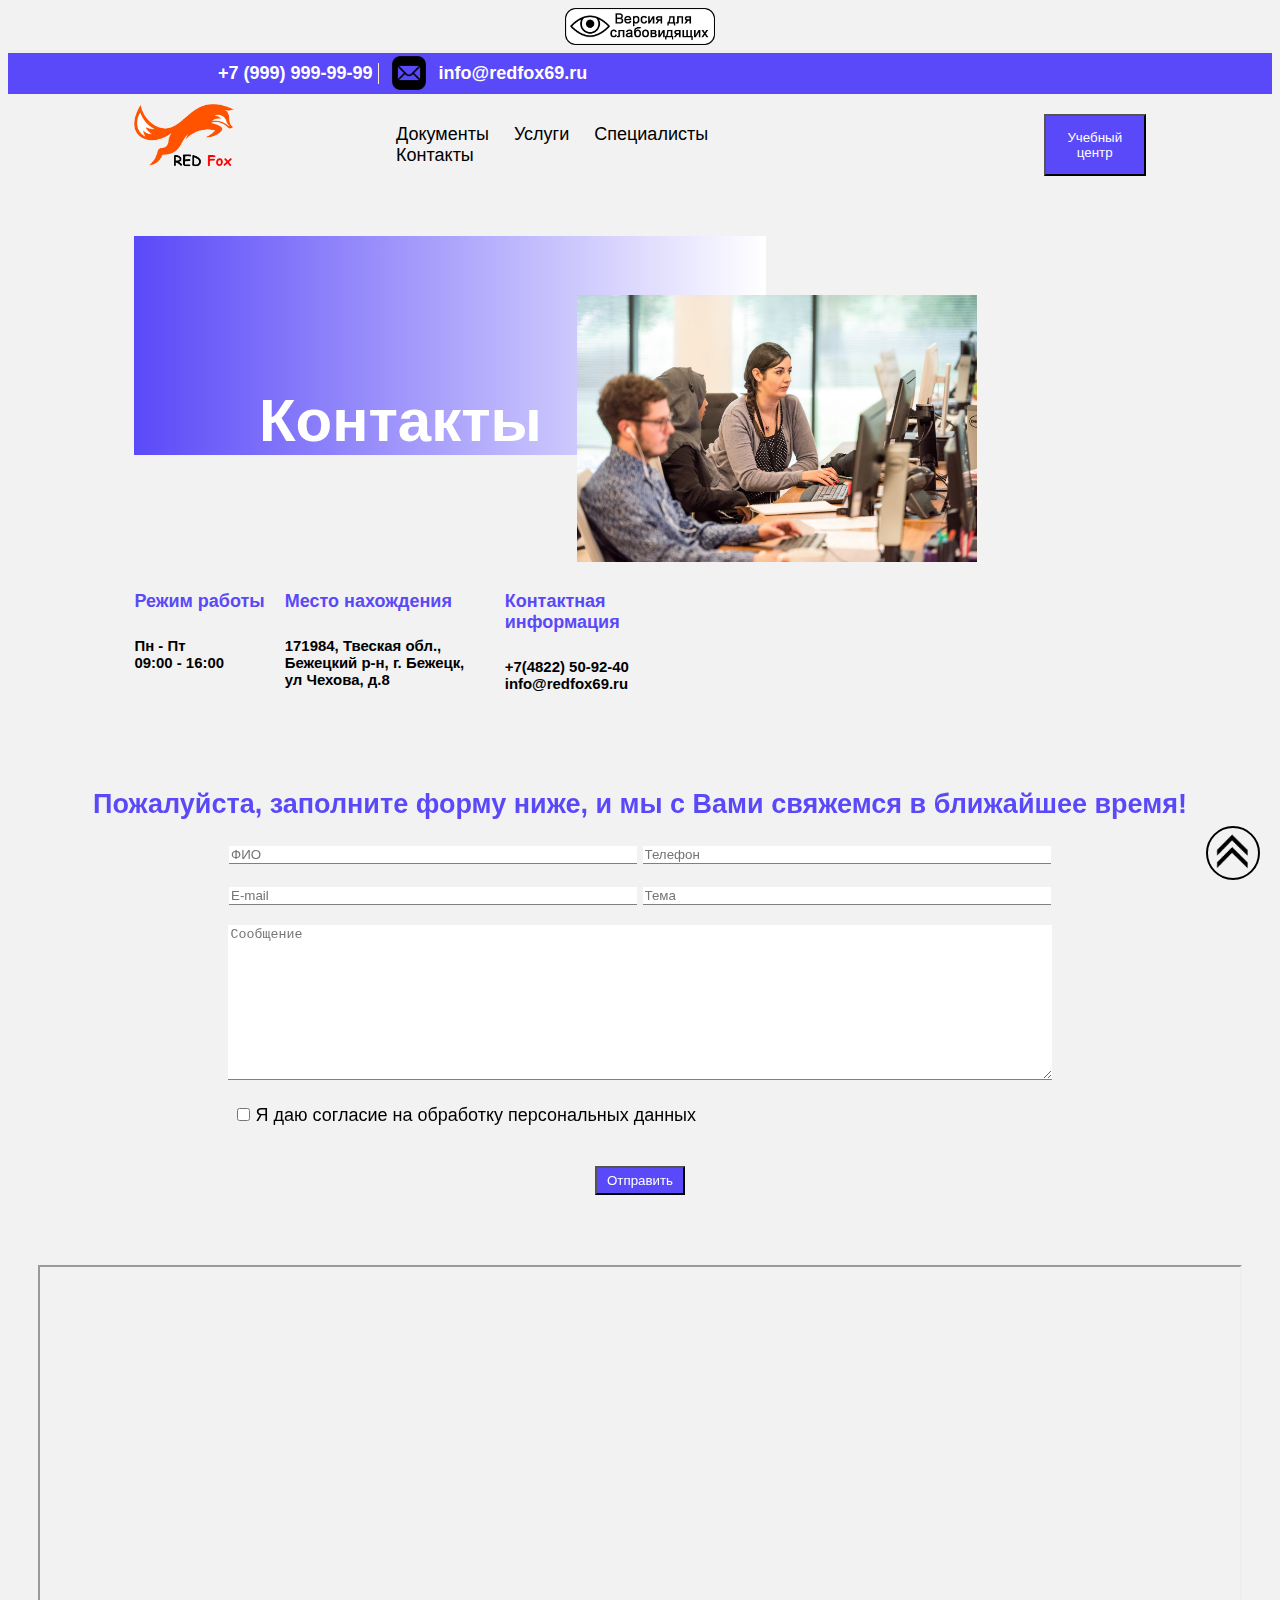
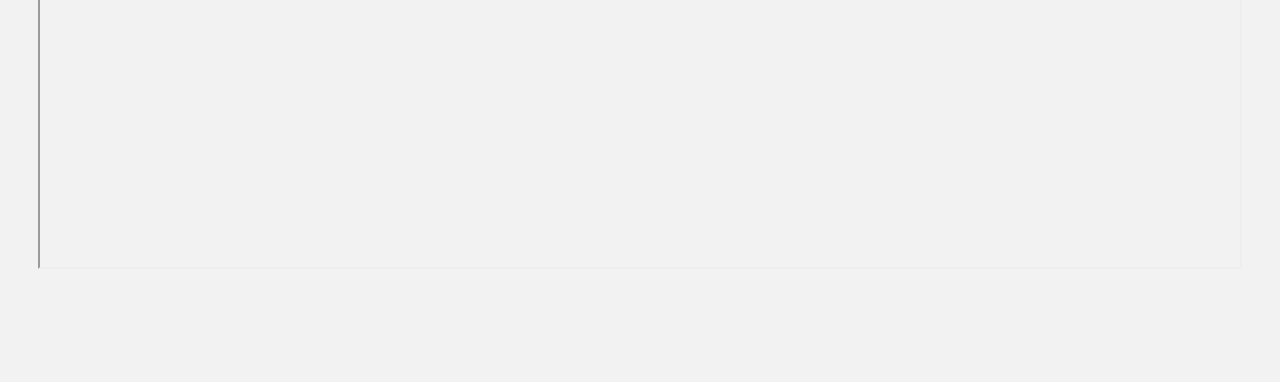
<file: contact.html>
<!DOCTYPE html>
<html lang="en">
    <head>
        <meta charset="UTF-8">
        <meta http-equiv="X-UA-Compatible" content="IE=edge">
        <meta name="viewport" content="width=device-width, initial-scale=1.0">
        <link rel="icon" href="image/REDFox-logo.png">
        <title>Контакты</title>
        <link rel="stylesheet" href="style/header&footer.css">
        <link rel="stylesheet" href="style/contact.css">
    </head>
    
    <body>
        <header>
            <div class="box_for_bad_sees">
                <img id="specialButton" src="image/01 версия для слабовид.png" alt="ВЕРСИЯ ДЛЯ СЛАБОВИДЯЩИХ" title="ВЕРСИЯ ДЛЯ СЛАБОВИДЯЩИХ" />
            </div>
        
            <div class="box-contact">
                <h4 class="phone">+7 (999) 999-99-99</h4>
                <div class="box-email">
                    <img src="image/email.png" alt="e-mail">
                    <h4>info@redfox69.ru</h4>
                </div>
            </div>
    
            <div class="nav-box">
                <div class="logo">
                    <a href="index.html" ><img src="image/REDFox-logo.png" alt="logo"></a>
                </div>
                <nav class="navbar">
                    <a href="document.html">Документы</a>
                    <a href="services.html">Услуги</a>
                    <a href="specialists.html">Специалисты</a>
                    <a href="contact.html">Контакты</a>
                </nav>
                <button onclick="window.location.href = 'education-centr.html';" class="button-UC">Учебный центр</button>
            </div>
            <div class="arrow-slide-up" id="arrow-slide-up">
                <img src="image/arrow-slide-up.png" alt="">
            </div>
        </header>

        <div class="contact-box">
            <h1>Контакты</h1>
        </div>
        <div class="for-img">
            <img src="image/contact-img.jpg" alt="services">
            <div class="contact">
                <div class="block">
                    <h4>Режим работы</h4>
                    <h5>Пн - Пт <br> 09:00 - 16:00</h5>
                </div>
                <div class="block">
                    <h4>Место нахождения</h4>
                    <h5>171984, Твеская обл., Бежецкий р-н, г. Бежецк, ул Чехова, д.8</h5>
                </div>
                <div class="block">
                    <h4>Контактная информация</h4>
                    <h5>+7(4822) 50-92-40 <br>
                        info@redfox69.ru</h5>
                </div>
            </div>
        </div>
    
        <div class="feedback">
            <h2>Пожалуйста, заполните форму ниже, и мы с Вами свяжемся в ближайшее время!</h2>
            <div class="for-input">
                    <input type="text" id="fio" placeholder="ФИО" >
                    <input type="tel" id="phone" placeholder="Телефон" >
                    <input type="email" id="mail" placeholder="E-mail" >
                    <input type="text" id="theme" placeholder="Тема" >
                    <textarea id="message" cols="30" rows="10" placeholder="Сообщение"></textarea>
                <div class="checkbox">
                    <input type="checkbox" id="checkbox">
                    <label for="checkbox">Я даю согласие на обработку персональных данных</label>
                </div>
                <div class="btn-submit">
                    <button type="submit" id="submit">Отправить</button>
                </div>
            </div>
        </div>

        <div class="box-map">
            <div class="map" style="position:relative;overflow:hidden;">
                <iframe src="https://yandex.ru/map-widget/v1/-/CCUj4TQztD" width="1200" height="600" frameborder="1"
                    allowfullscreen="true" style="position:relative;"></iframe>
            </div>
        </div>
      
        
    
        
    
        

        <script src="scripts\script-contact.js"></script>
        <!-- Скрипт версии для СЛАБОВИДЯЩИХ -->
        <script src="https://lidrekon.ru/slep/js/jquery.js"></script>
        <script src="https://lidrekon.ru/slep/js/uhpv-full.min.js"></script>

    </body>
</html>
</file>
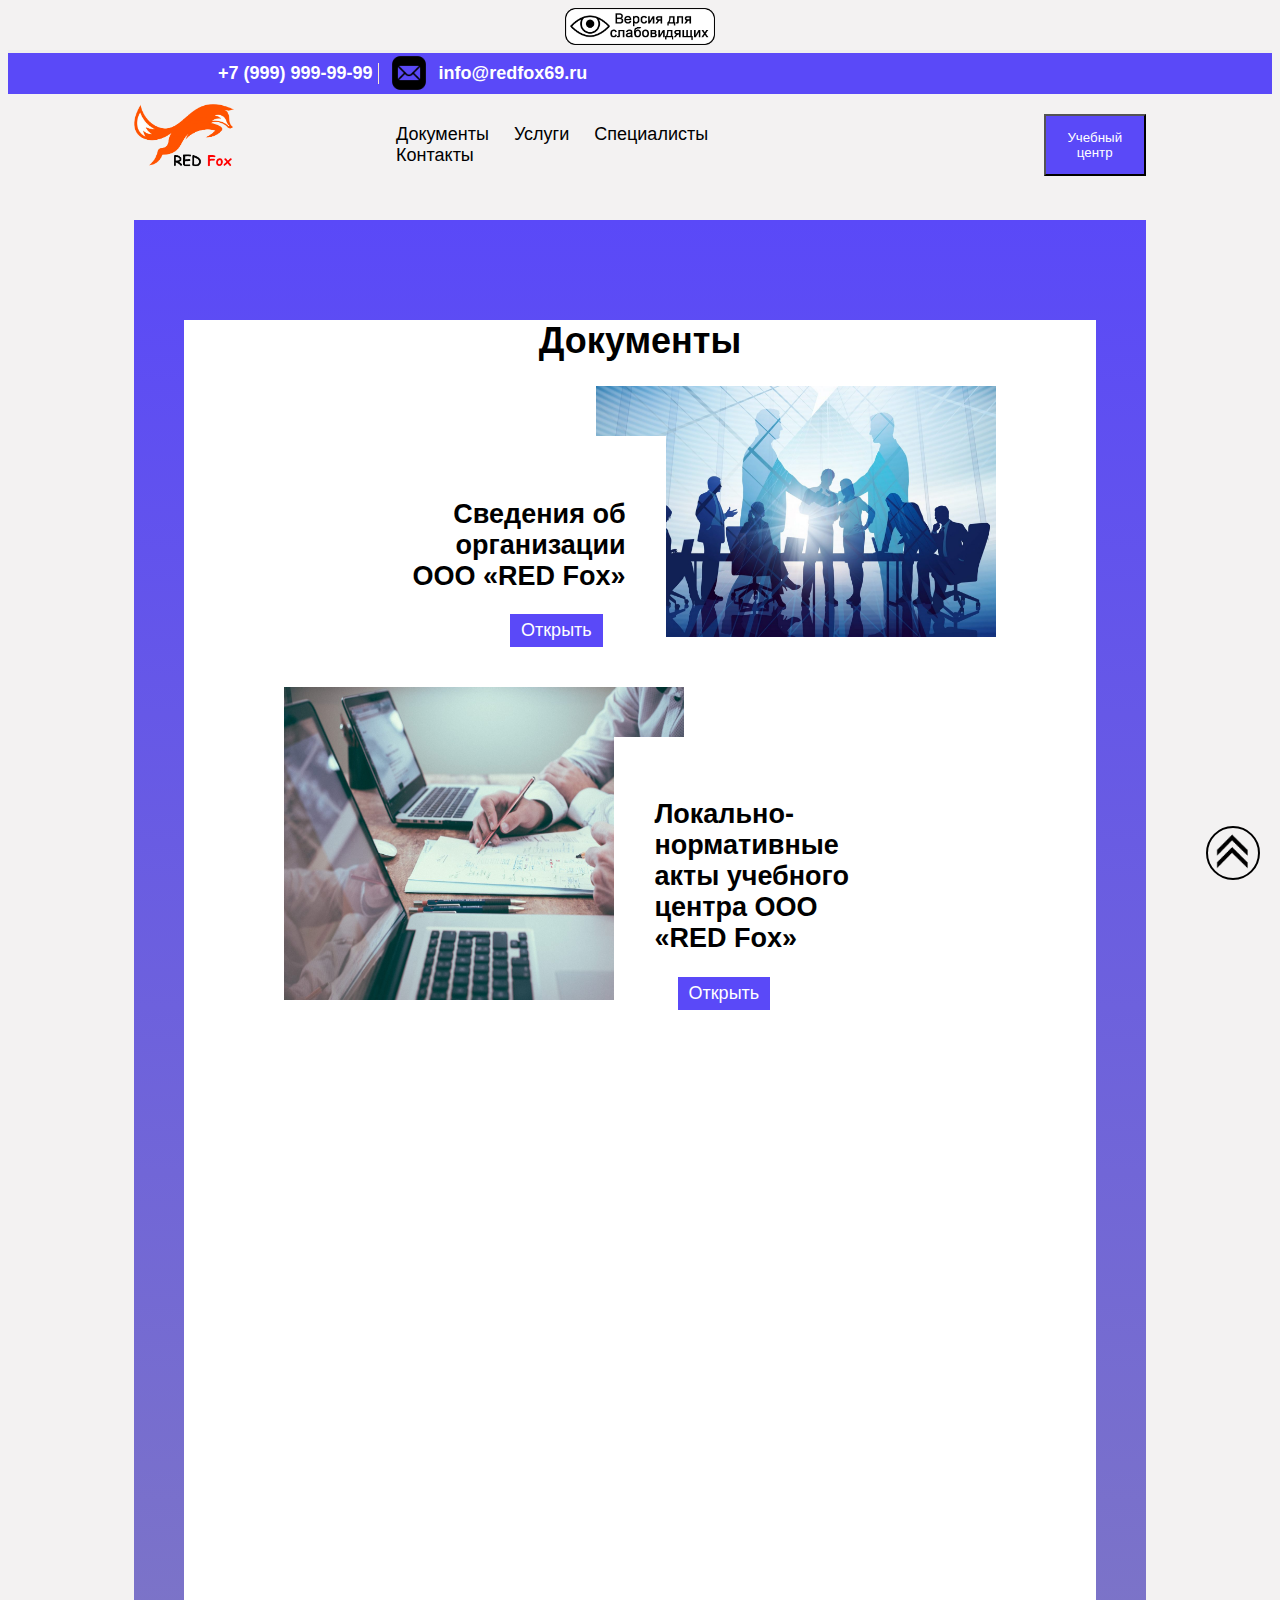
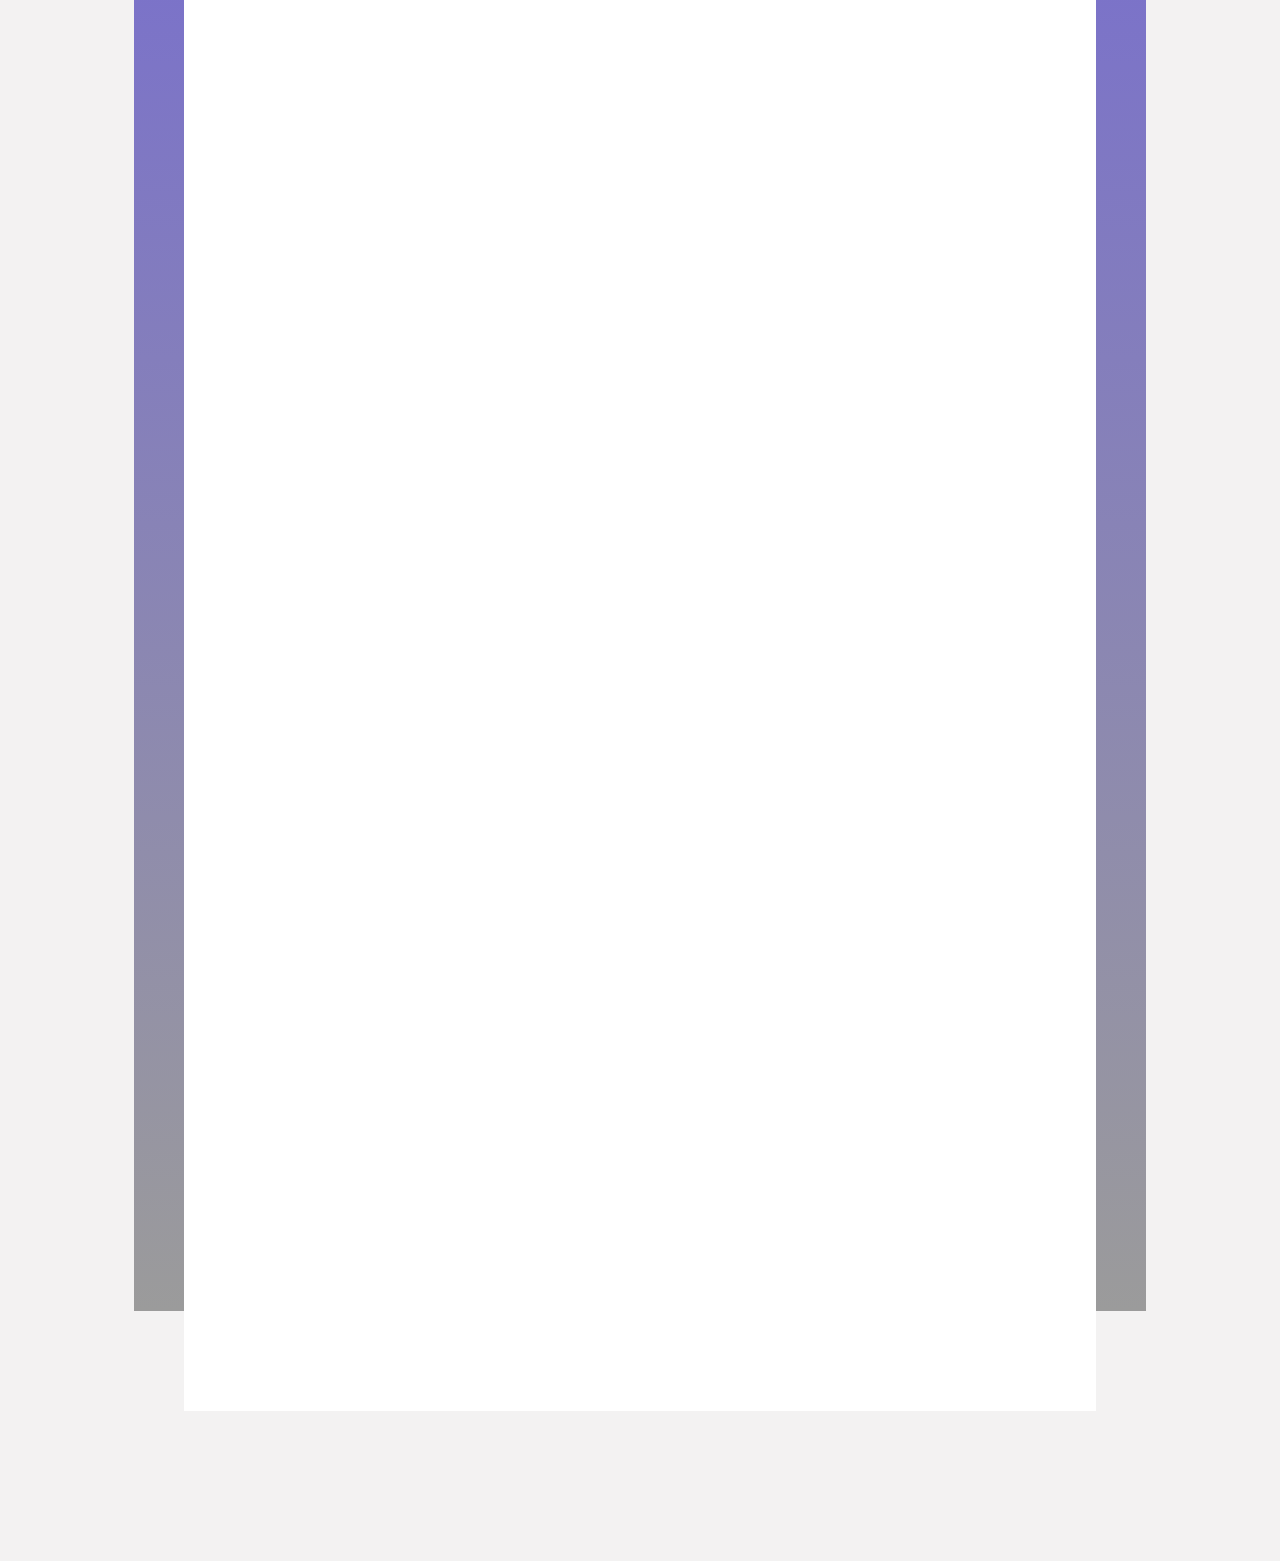
<file: document.html>
<!DOCTYPE html>
<html lang="en">

<head>
    <meta charset="UTF-8">
    <meta http-equiv="X-UA-Compatible" content="IE=edge">
    <meta name="viewport" content="width=device-width, initial-scale=1.0">
    <link rel="icon" href="image/REDFox-logo.png">
    <title>Документы</title>
    <link rel="stylesheet" href="style/header&footer.css">
    <link rel="stylesheet" href="style/document.css">
</head>

<body>
    <header>
        <div class="box_for_bad_sees">
            <img id="specialButton" src="image/01 версия для слабовид.png" alt="ВЕРСИЯ ДЛЯ СЛАБОВИДЯЩИХ" title="ВЕРСИЯ ДЛЯ СЛАБОВИДЯЩИХ" />
        </div>

        <div class="box-contact">
            <h4 class="phone">+7 (999) 999-99-99</h4>
            <div class="box-email">
                <img src="image/email.png" alt="e-mail">
                <h4>info@redfox69.ru</h4>
            </div>
        </div>

        <div class="nav-box">
            <div class="logo">
                <a href="index.html"><img src="image/REDFox-logo.png" alt="logo"></a>
            </div>
            <nav class="navbar">
                <a href="document.html">Документы</a>
                <a href="services.html">Услуги</a>
                <a href="specialists.html">Специалисты</a>
                <a href="contact.html">Контакты</a>
            </nav>
            <button onclick="window.location.href = 'education-centr.html';" class="button-UC">Учебный центр</button>
        </div>
        <div class="arrow-slide-up" id="arrow-slide-up">
            <img src="image/arrow-slide-up.png" alt="">
        </div>
    </header>

    <div class="background">
        <div class="documents">
            <h1>Документы</h1>
            <div class="docs">
                <div class="docs-box-r">
                    <div class="docs-info-r">
                        <h2>Сведения об организации ООО «RED Fox»</h2>
                        <button id="btn-open1">Открыть</button>
                        <button class="close-r" id="btn-close1">Закрыть</button>
                    </div>
                    <img src="image/docum1.jpg" alt="docum1">
                </div>
                <div class="invisible-box" id="invisible-box1">
                    <ol>
                        <li><a href="image/пробный документ.jpeg" target="_blank">Карточка организации.</a></li>
                        <li><a href="image/пробный документ.jpeg" target="_blank">Программа «Доступная среда» в учебном
                                центре ООО «RED Fox».</a></li>
                        <li><a href="image/пробный документ.jpeg" target="_blank">Образовательные услуги.</a></li>
                        <li><a href="image/пробный документ.jpeg" target="_blank">Структура и органы управления
                                образовательной организацией.</a></li>
                        <li><a href="image/пробный документ.jpeg" target="_blank">Руководство. Научно-педагогический
                                состав.</a></li>
                    </ol>
                </div>
            </div>

            <div class="docs">
                <div class="docs-box-l">
                    <img src="image/docum2.jpg" alt="docum2">
                    <div class="docs-info-l">
                        <h2>Локально-нормативные акты учебного центра ООО «RED Fox»</h2>
                        <button id="btn-open2">Открыть</button>
                        <button class="close-l" id="btn-close2">Закрыть</button>
                    </div>
                </div>
                <div class="invisible-box" id="invisible-box2">
                    <ol>
                        <li><a href="image/пробный документ.jpeg" target="_blank">Должностная инструкция преподавателя
                                учебного центра ООО «RED Fox».</a></li>
                        <li><a href="image/пробный документ.jpeg" target="_blank">Должностная инструкция руководителя
                                учебного центра ООО «RED Fox».</a></li>
                        <li><a href="image/пробный документ.jpeg" target="_blank">Положение о дистанционном
                                обучении.</a></li>
                        <li><a href="image/пробный документ.jpeg" target="_blank">Положение о документации и
                                документообороте в учебном центре ООО «RED Fox».</a></li>
                        <li><a href="image/пробный документ.jpeg" target="_blank">Положение о комиссии по урегулированию
                                споров между участниками образовательного
                                процесса.</a></li>
                        <li><a href="image/пробный документ.jpeg" target="_blank">Положение о порядке взаимодействия
                                между образовательной организацией и
                                обучающимися.</a></li>
                        <li><a href="image/пробный документ.jpeg" target="_blank">Положение о порядке выдачи, учета и
                                хранения документов о квалификации
                                дополнительного профессионального образования.</a></li>
                        <li><a href="image/пробный документ.jpeg" target="_blank">Положение о правилах приема в учебный
                                центр ООО «RED Fox».</a></li>
                        <li><a href="image/пробный документ.jpeg" target="_blank">Положение о текущей и промежуточной
                                аттестации.</a></li>
                        <li><a href="image/пробный документ.jpeg" target="_blank">Положение об итоговой аттестации
                                обучающихся.</a></li>
                    </ol>
                </div>
            </div>

            <div class="docs">
                <div class="docs-box-r">
                    <div class="docs-info-r">
                        <h2>Положение о защите персональных данных работников ООО «RED Fox»</h2>
                        <button id="btn-open3">Открыть</button>
                        <button class="close-r" id="btn-close3">Закрыть</button>
                    </div>
                    <img src="image/docum3.jpg" alt="docum3">
                </div>
                <div class="invisible-box" id="invisible-box3">
                    <ol>
                        <li><a href="image/пробный документ.jpeg" target="_blank">Положение о защите персональных данных
                                работников ООО «RED Fox».</a></li>
                    </ol>
                </div>
            </div>

            <div class="docs">
                <div class="docs-box-l">
                    <img src="image/docum4.jpg" alt="docum4">
                    <div class="docs-info-l">
                        <h2>Политика в отношении обработки персональных данных в ООО «RED Fox»</h2>
                        <button id="btn-open4">Открыть</button>
                        <button class="close-l" id="btn-close4">Закрыть</button>
                    </div>
                </div>
                <div class="invisible-box" id="invisible-box4">
                    <ol>
                        <li><a href="image/пробный документ.jpeg" target="_blank">Политика в отношении обработки
                                персональных данных в ООО «RED Fox».</a></li>
                    </ol>
                </div>
            </div>

            <div class="docs">
                <div class="docs-box-r">
                    <div class="docs-info-r">
                        <h2>Сертификаты</h2>
                        <button id="btn-open5">Открыть</button>
                        <button class="close-r" id="btn-close5">Закрыть</button>
                    </div>
                    <img src="image/docum5.png" alt="docum5">
                </div>
                <div class="invisible-box" id="invisible-box5">
                    <ol>
                        <li><a href="image/пробный документ.jpeg" target="_blank">Сертификат видеонаблюдение «SATVISION»
                                и «DIVISAT».</a></li>
                        <li><a href="image/пробный документ.jpeg" target="_blank">Федеральное агентство по техническому
                                регулированию и метрологии официальный система
                                добровольной сертификации «Евразийская система стандартов» – Разрешение, сертификат,
                                приложение – ГОСТ Р ИСО 9001-2015(ISO 9001;2015).</a></li>
                        <li><a href="image/пробный документ.jpeg" target="_blank">Федеральное агентство по техническому
                                регулированию и метрологии официальный система
                                добровольной сертификации «Евразийская система стандартов»- Разрешение, сертификат,
                                приложение – Разрешение, сертификат, приложение – ГОСТ Р ИСО
                                14001-2015(ISO14001;2015).</a>
                        </li>
                        <li><a href="image/пробный документ.jpeg" target="_blank">Федеральное агентство по техническому
                                регулированию и метрологии официальный система
                                добровольной сертификации «Евразийская система стандартов» – Разрешение, сертификат,
                                приложение – ГОСТ Р ИСО 54934-2012(OHSAS 18001;2007).</a></li>
                        <li><a href="image/пробный документ.jpeg" target="_blank">Сертификат RB-1901 «Администрирование
                                системы резервного копирования RuBackup».</a>
                        </li>
                        <li><a href="image/пробный документ.jpeg" target="_blank">Настоящим сертификатом подтверждается,
                                что ООО «RED Fox» имеет право на проведение
                                курсов- RB-1901 “Администрирование системы резервного копирования RuBackup”.</a></li>
                    </ol>
                </div>
            </div>

            <div class="docs">
                <div class="docs-box-l">
                    <img src="image/docum6.png" alt="docum6">
                    <div class="docs-info-l">
                        <h2>Дипломы</h2>
                        <button id="btn-open6">Открыть</button>
                        <button class="close-l" id="btn-close6">Закрыть</button>
                    </div>
                </div>
                <div class="invisible-box" id="invisible-box6">
                    <ol>
                        <li><a href="image/пробный документ.jpeg" target="_blank">Диплом-Техническая защита информации
                                ограниченного доступа, не содержащей сведения,
                                составляющие государственную тайну.</a></li>
                        <li><a href="image/пробный документ.jpeg" target="_blank">Диплом- информационная
                                безопасность.</a></li>
                    </ol>
                </div>
            </div>

            <div class="docs">
                <div class="docs-box-r">
                    <div class="docs-info-r">
                        <h2>Лицензии</h2>
                        <button id="btn-open7">Открыть</button>
                        <button class="close-r" id="btn-close7">Закрыть</button>
                    </div>
                    <img src="image/docum7.png" alt="docum7">
                </div>
                <div class="invisible-box" id="invisible-box7">
                    <ol>
                        <li><a href="image/пробный документ.jpeg" target="_blank">Выписка из реестра аккредитованных
                                организаций осуществляющих деятельность в области
                                информационных технологий.</a></li>
                        <li><a href="image/пробный документ.jpeg" target="_blank">Выписка из реестра лицензий на
                                осуществление образовательной деятельности.</a></li>
                        <li><a href="image/пробный документ.jpeg" target="_blank">Лицензия от АО ООО «RED Fox».</a></li>
                    </ol>
                </div>
            </div>

        </div>
    </div>







    <script src="scripts\script-documents.js"></script>
    <!-- Скрипт версии для СЛАБОВИДЯЩИХ -->
    <script src="https://lidrekon.ru/slep/js/jquery.js"></script>
    <script src="https://lidrekon.ru/slep/js/uhpv-full.min.js"></script>

</body>

</html>
</file>
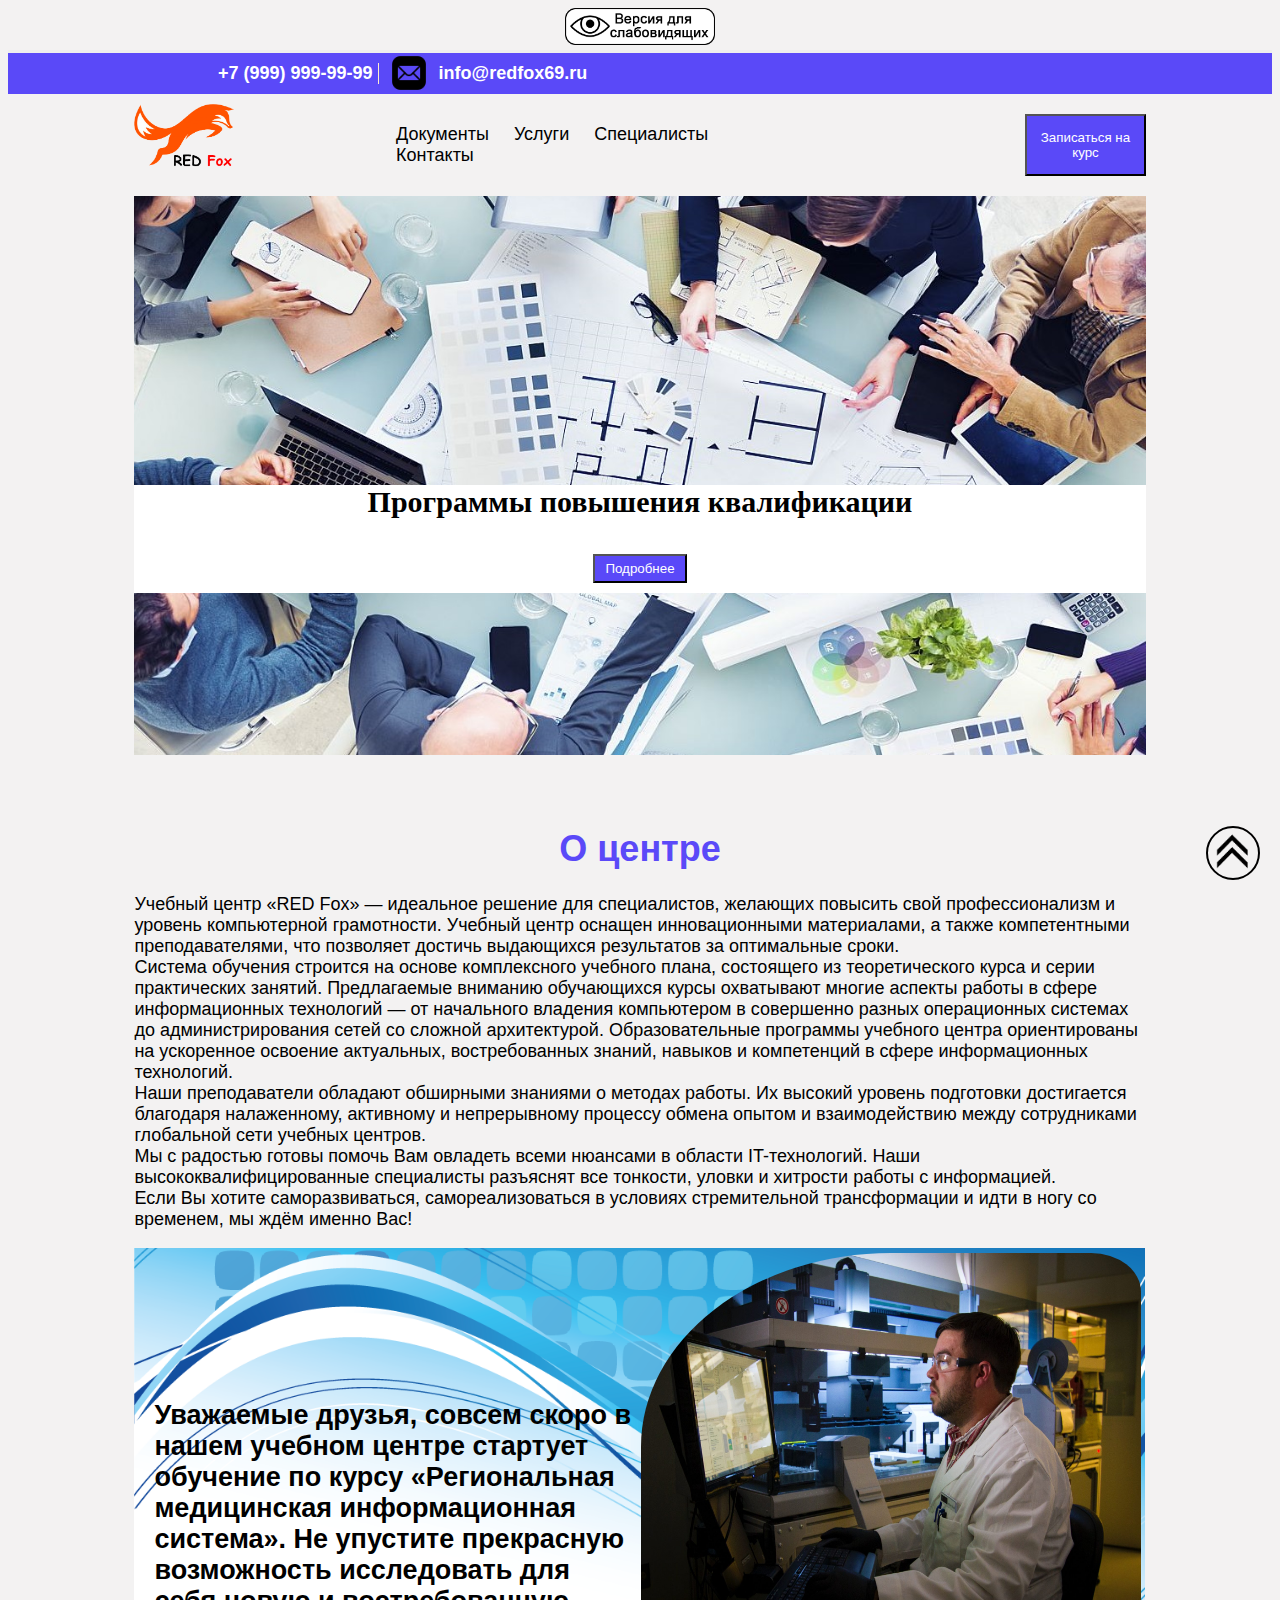
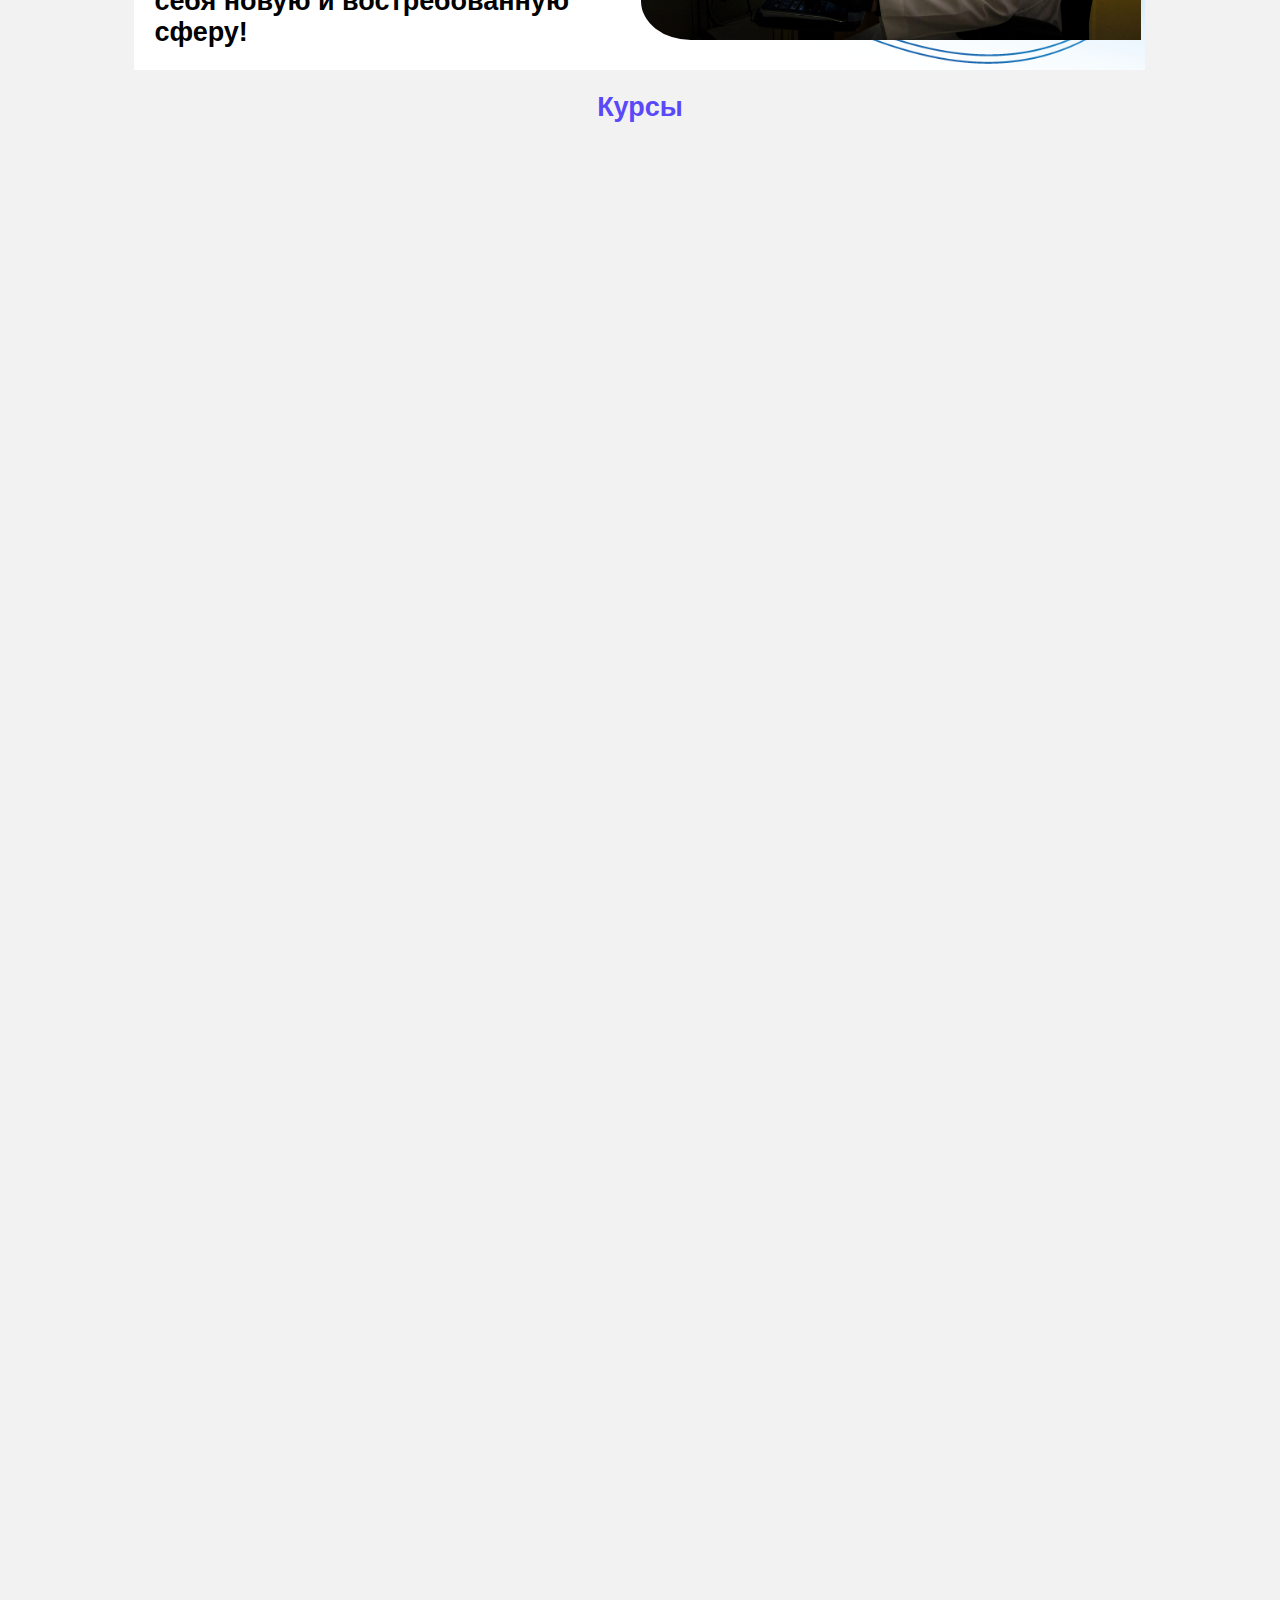
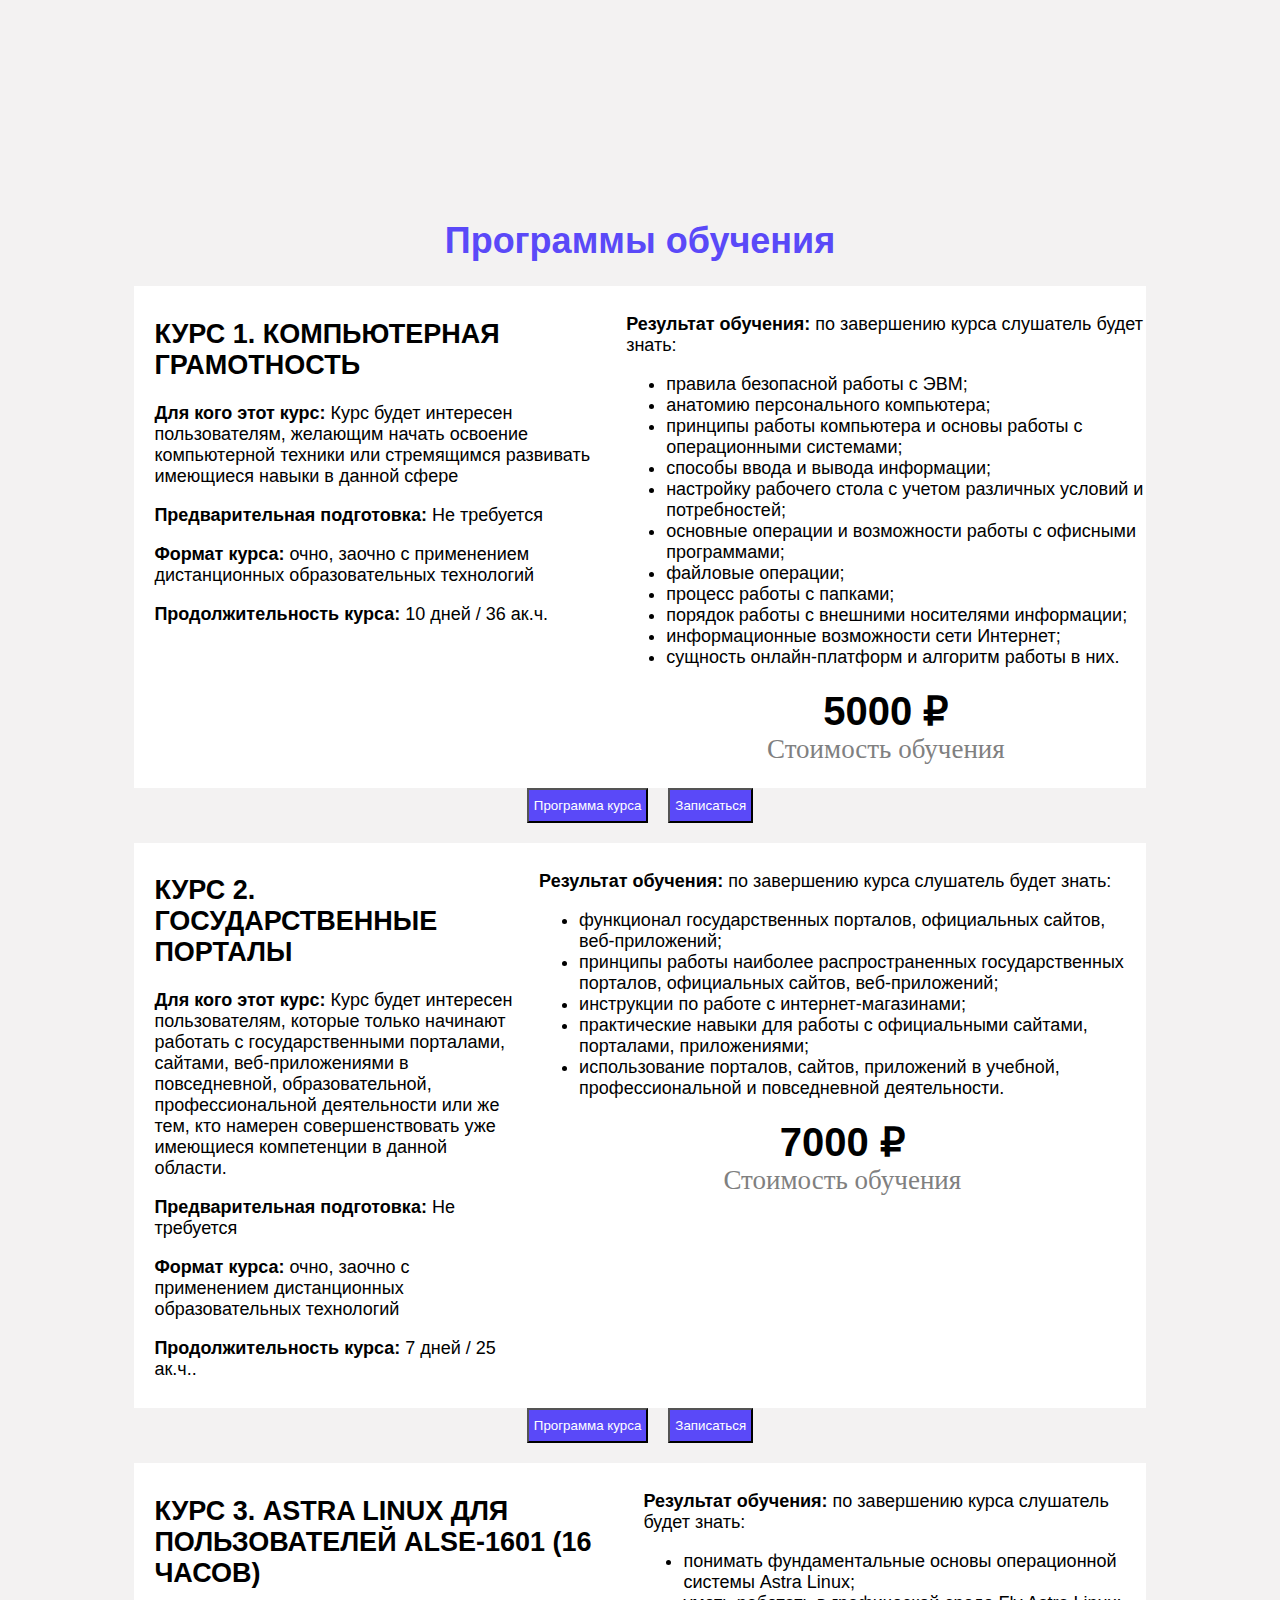
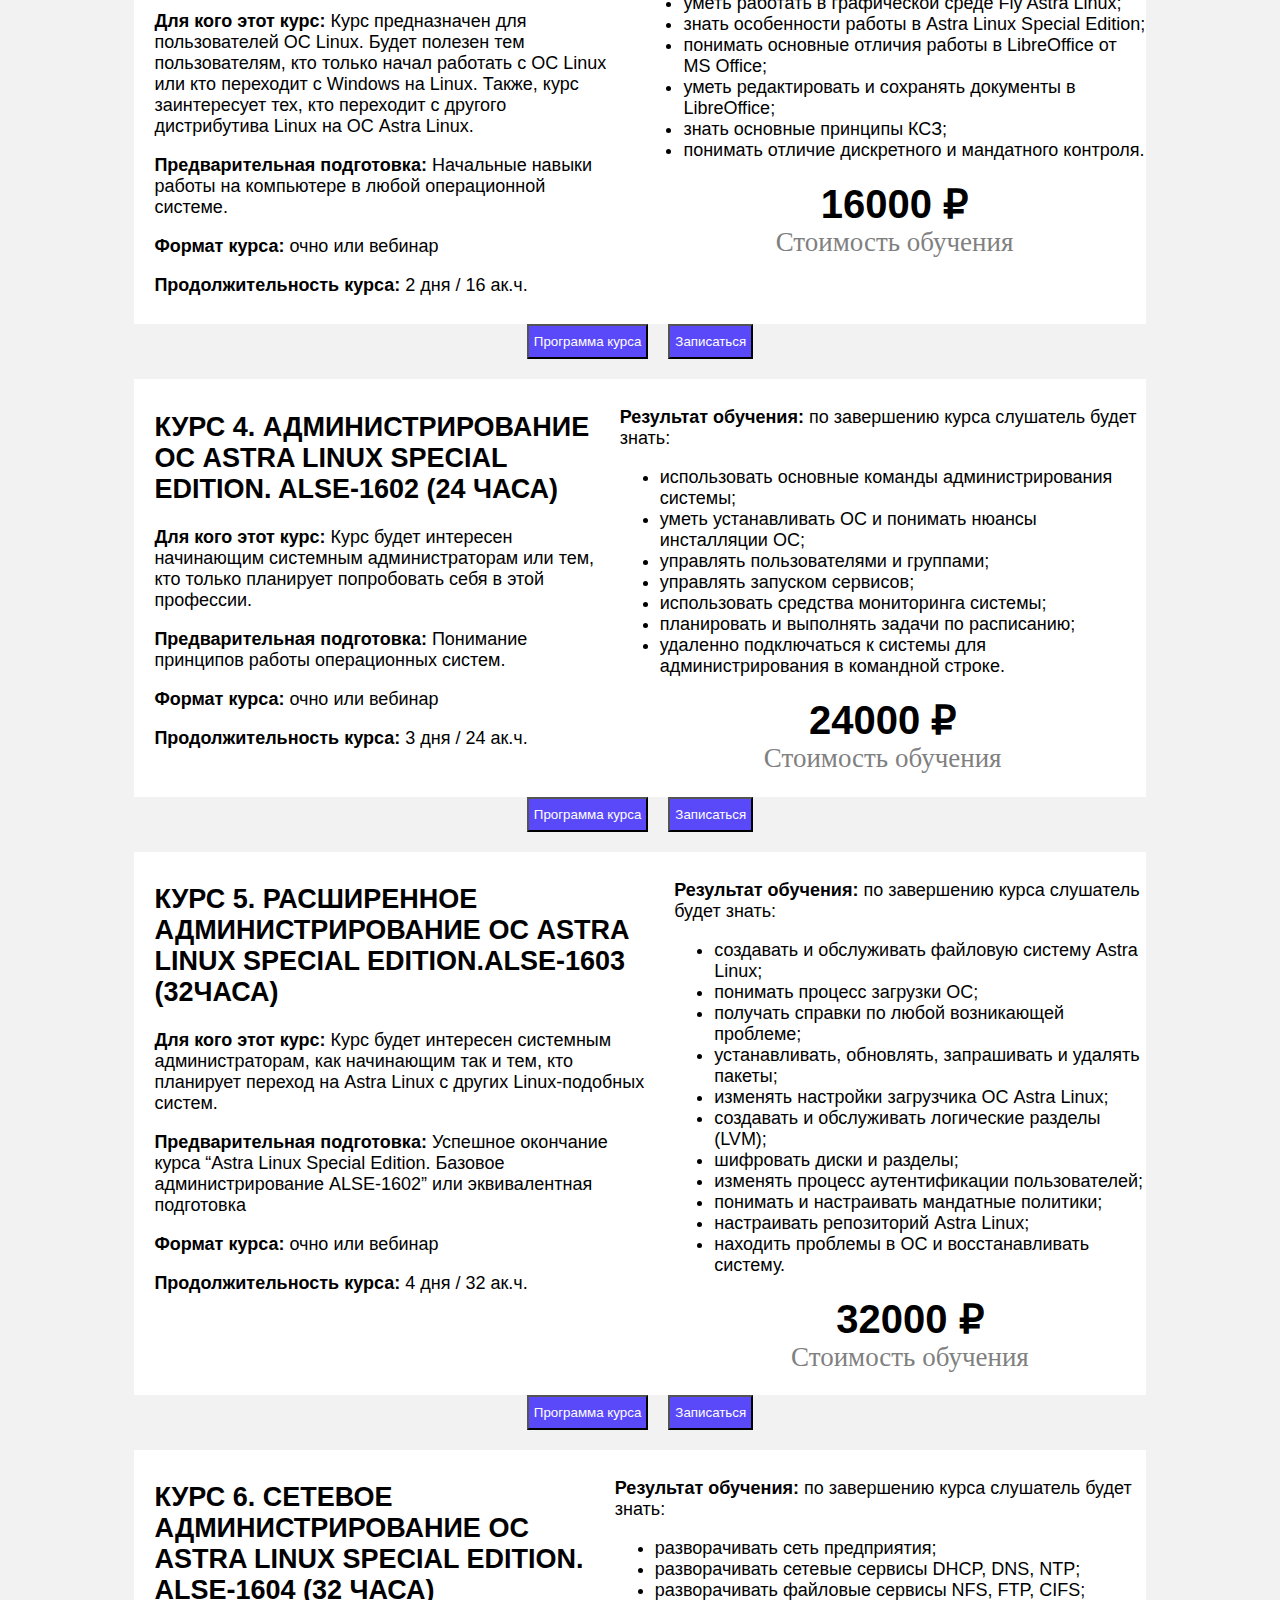
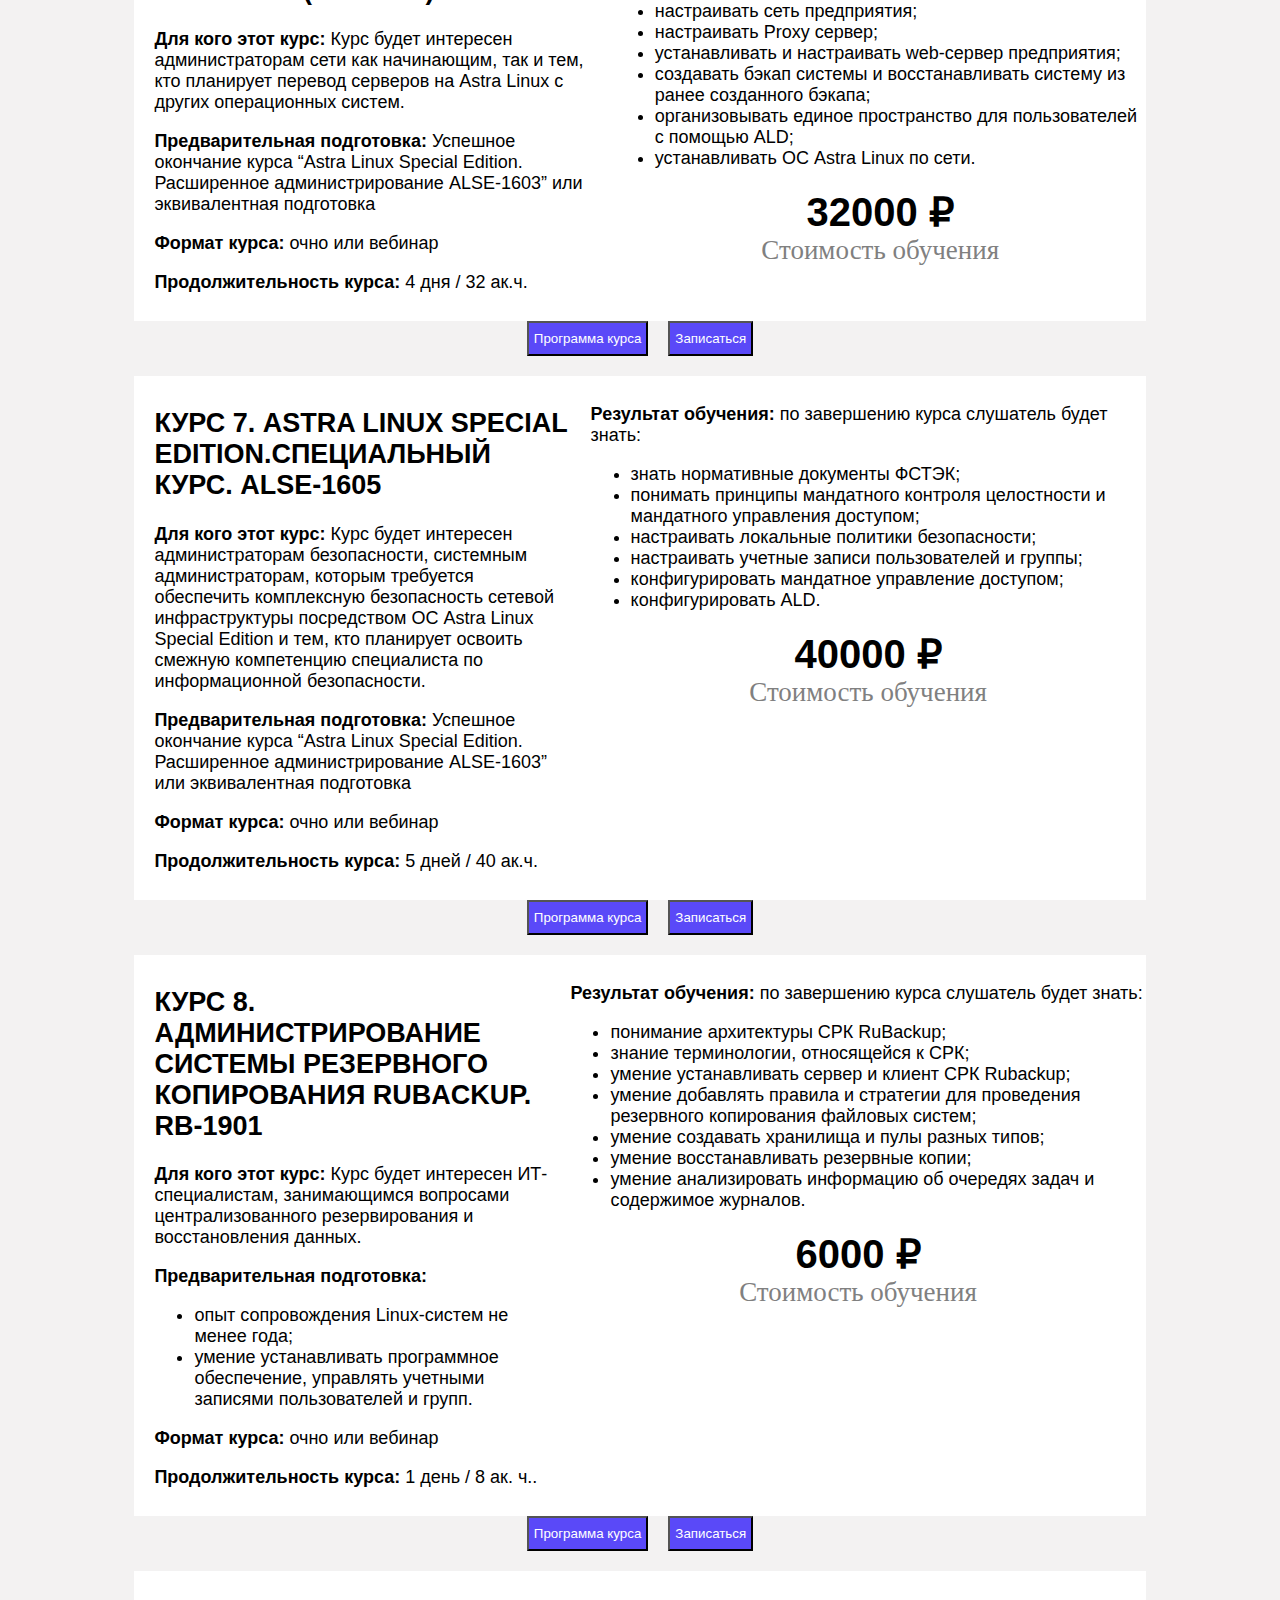
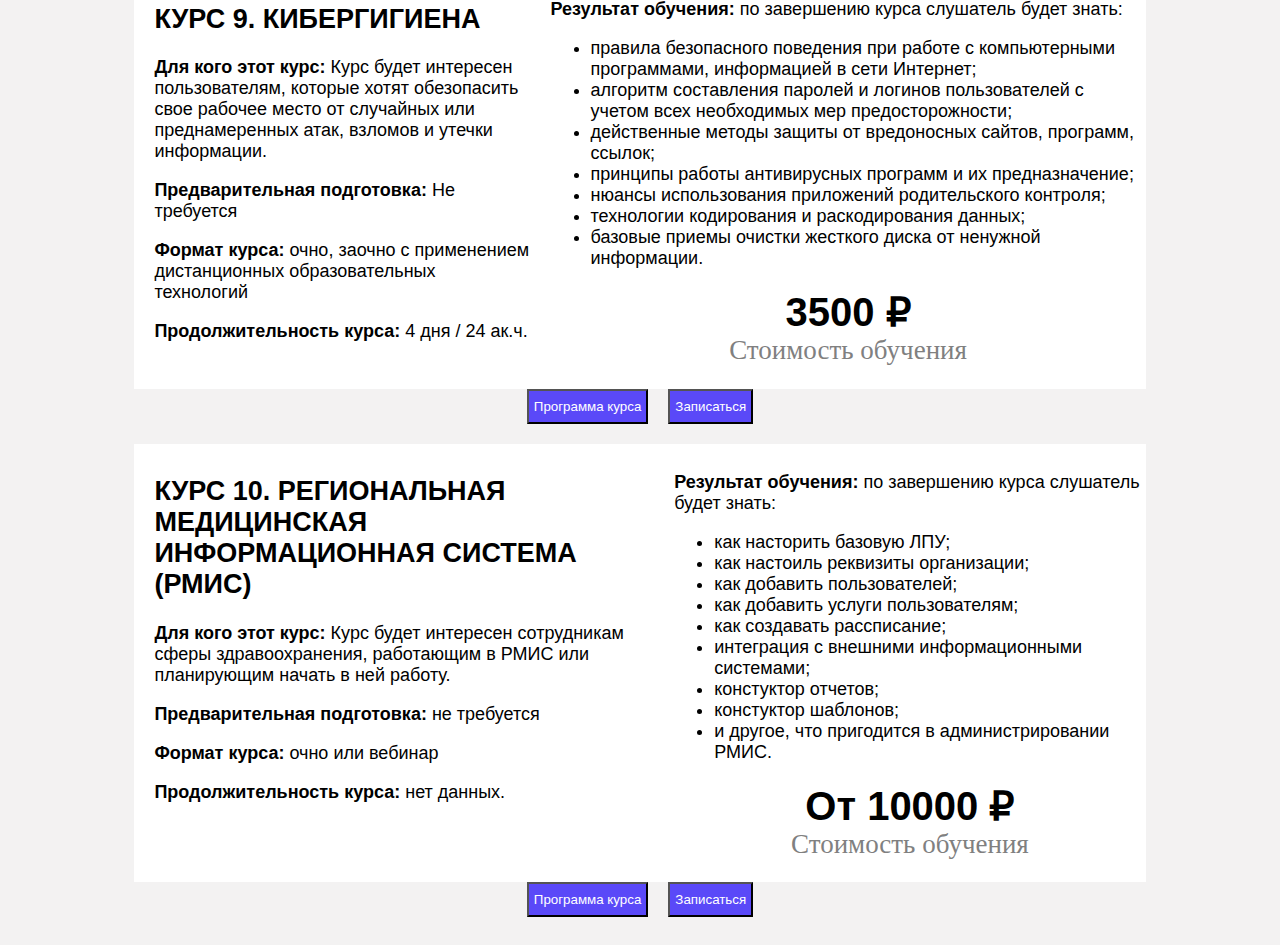
<file: education-centr.html>
<!DOCTYPE html>
<html lang="en">

<head>
    <meta charset="UTF-8">
    <meta http-equiv="X-UA-Compatible" content="IE=edge">
    <meta name="viewport" content="width=device-width, initial-scale=1.0">
    <link rel="icon" href="image/REDFox-logo.png">
    <title>Учебный центр</title>
    <link rel="stylesheet" href="style/header&footer.css">
    <link rel="stylesheet" href="style/education-centr.css">
</head>

<body>
    <header>
        <div class="box_for_bad_sees">
            <img id="specialButton" src="image/01 версия для слабовид.png" alt="ВЕРСИЯ ДЛЯ СЛАБОВИДЯЩИХ" title="ВЕРСИЯ ДЛЯ СЛАБОВИДЯЩИХ" />
        </div>

        <div class="box-contact">
            <h4 class="phone">+7 (999) 999-99-99</h4>
            <div class="box-email">
                <img src="image/email.png" alt="e-mail">
                <h4>info@redfox69.ru</h4>
            </div>
        </div>

        <div class="nav-box">
            <div class="logo">
                <a href="index.html"><img src="image/REDFox-logo.png" alt="logo"></a>
            </div>
            <nav class="navbar">
                <a href="document.html">Документы</a>
                <a href="services.html">Услуги</a>
                <a href="specialists.html">Специалисты</a>
                <a href="contact.html">Контакты</a>
            </nav>
            <button class="button-UC" id="button-UC">Записаться на курс</button>
        </div>
        <div class="arrow-slide-up" id="arrow-slide-up">
            <img src="image/arrow-slide-up.png" alt="">
        </div>
    </header>

    <div class="for-slides">
        <div id="slides">
            <div class="slide showing">
                <div class="uc-slide">
                    <img src="image/uc-slide1.jpg" alt="uc-slide1">
                    <div class="text">
                        <h2>Программы повышения квалификации</h2>
                        <button class="btn-slides" id="btn-slides1">Подробнее</button>
                    </div>
                </div>
            </div>
        </div>
        <div id="slides">
            <div class="slide">
                <div class="uc-slide">
                    <img src="image/uc-slide2.jpg" alt="uc-slide1">
                    <div class="text">
                        <h2>Региональная медицинская информационная система (РМИС) <br> Обучение медицинского персонала
                        </h2>
                        <button class="btn-slides" id="btn-slides2">Подробнее</button>
                    </div>
                </div>
            </div>
        </div>
        <div id="slides">
            <div class="slide">
                <div class="uc-slide">
                    <img src="image/uc-slide3.jpg" alt="uc-slide1">
                    <div class="text">
                        <h2>Обучение Astra Linux</h2>
                        <button class="btn-slides" id="btn-slides3">Подробнее</button>
                    </div>
                </div>
            </div>
        </div>
    </div>

    <div class="info-block">
        <div class="info-centr">
            <h1>О центре</h1>
            <p>Учебный центр «RED Fox» — идеальное решение для специалистов, желающих повысить свой профессионализм и
                уровень компьютерной грамотности. Учебный центр оснащен инновационными материалами, а также
                компетентными преподавателями, что позволяет достичь выдающихся результатов за оптимальные сроки. <br>
                Система обучения строится на основе комплексного учебного плана, состоящего из теоретического курса и
                серии практических занятий. Предлагаемые вниманию обучающихся курсы охватывают многие аспекты работы в
                сфере информационных технологий — от начального владения компьютером в совершенно разных операционных
                системах до администрирования сетей со сложной архитектурой. Образовательные программы учебного центра
                ориентированы на ускоренное освоение актуальных, востребованных знаний, навыков и компетенций в сфере
                информационных технологий. <br>
                Наши преподаватели обладают обширными знаниями о методах работы. Их высокий уровень подготовки
                достигается благодаря налаженному, активному и непрерывному процессу обмена опытом и взаимодействию
                между сотрудниками глобальной сети учебных центров. <br>
                Мы с радостью готовы помочь Вам овладеть всеми нюансами в области IT-технологий. Наши
                высококвалифицированные специалисты разъяснят все тонкости, уловки и хитрости работы с информацией. <br>
                Если Вы хотите саморазвиваться, самореализоваться в условиях стремительной трансформации и идти в ногу
                со временем, мы ждём именно Вас!</p>
        </div>

        <div class="box-rmis">
            <h2>Уважаемые друзья, совсем скоро в нашем учебном центре стартует обучение по курсу «Региональная медицинская информационная система». Не упустите прекрасную возможность исследовать для себя новую и востребованную сферу!</h2>
            <img src="image/РМИС.jpg" alt="img">
        </div>

        <div class="kursi" id="kursi">
            <h2>Курсы</h2>
            <div class="cursi-box">
                <div class="kurs">
                    <div class="kurs-head">
                        <h3>Курс 1</h3>
                        <button class="btn-kurs" id="btn-kurs1">Подробнее</button>
                    </div>
                    <div class="kurs-body">
                        <h2>КОМПЬЮТЕРНАЯ ГРАМОТНОСТЬ</h2>
                        <p>Курс будет интересен пользователям, желающим начать освоение компьютерной техники или
                            стремящимся развивать имеющиеся навыки в данной сфере</p>
                    </div>
                </div>

                <div class="kurs">
                    <div class="kurs-head">
                        <h3>Курс 2</h3>
                        <button class="btn-kurs" id="btn-kurs2">Подробнее</button>
                    </div>
                    <div class="kurs-body">
                        <h2>ГОСУДАРСТВЕННЫЕ ПОРТАЛЫ</h2>
                        <p>Курс будет интересен пользователям, которые только начинают работать с государственными
                            порталами, сайтами, веб-приложениями в повседневной, образовательной, профессиональной
                            деятельности</p>
                    </div>
                </div>

                <div class="kurs">
                    <div class="kurs-head">
                        <h3>Курс 3</h3>
                        <button class="btn-kurs" id="btn-kurs3">Подробнее</button>
                    </div>
                    <div class="kurs-body">
                        <h2>ASTRA LINUX ДЛЯ ПОЛЬЗОВАТЕЛЕЙ. ALSE-1601</h2>
                        <p>Курс предназначен для пользователей ОС Linux. Будет полезен тем пользователям, кто только
                            начал работать с ОС Linux или кто переходит с Windows на Linux</p>
                    </div>
                </div>

                <div class="kurs">
                    <div class="kurs-head">
                        <h3>Курс 4</h3>
                        <button class="btn-kurs" id="btn-kurs4">Подробнее</button>
                    </div>
                    <div class="kurs-body">
                        <h2>АДМИНИСТРИРОВАНИЕ ОС ASTRA LINUX SPECIAL EDITION. ALSE-1602</h2>
                        <p>Курс будет интересен начинающим системным администраторам или тем, кто только планирует
                            попробовать себя в этой профессии</p>
                    </div>
                </div>

                <div class="kurs">
                    <div class="kurs-head">
                        <h3>Курс 5</h3>
                        <button class="btn-kurs" id="btn-kurs5">Подробнее</button>
                    </div>
                    <div class="kurs-body">
                        <h2>РАСШИРЕННОЕ АДМИНИСТРИРОВАНИЕ ОС ASTRA LINUX SPECIAL EDITION. ALSE-1603</h2>
                        <p>Курс будет интересен системным администраторам, как начинающим, так и тем, кто планирует
                            переход на Astra Linux с других Linux-подобных систем</p>
                    </div>
                </div>

                <div class="kurs">
                    <div class="kurs-head">
                        <h3>Курс 6</h3>
                        <button class="btn-kurs" id="btn-kurs6">Подробнее</button>
                    </div>
                    <div class="kurs-body">
                        <h2>СЕТЕВОЕ АДМИНИСТРИРОВАНИЕ ОС ASTRA LINUX SPECIAL EDITION. ALSE-1604</h2>
                        <p>Курс будет интересен администраторам сети, как начинающим, так и тем, кто планирует перевод
                            серверов на Astra Linux c других ОС</p>
                    </div>
                </div>

                <div class="kurs">
                    <div class="kurs-head">
                        <h3>Курс 7</h3>
                        <button class="btn-kurs" id="btn-kurs7">Подробнее</button>
                    </div>
                    <div class="kurs-body">
                        <h2>ASTRA LINUX SPECIAL EDITION. СПЕЦИАЛЬНЫЙ КУРС. ALSE-1605</h2>
                        <p>Курс будет интересен администраторам безопасности, системным администраторам, которым
                            требуется обеспечить комплексную безопасность сетевой инфраструктуры</p>
                    </div>
                </div>

                <div class="kurs">
                    <div class="kurs-head">
                        <h3>Курс 8</h3>
                        <button class="btn-kurs" id="btn-kurs8">Подробнее</button>
                    </div>
                    <div class="kurs-body">
                        <h2>АДМИНИСТРИРОВАНИЕ СИСТЕМЫ РЕЗЕРВНОГО КОПИРОВАНИЯ RUBACKUP. RB-1901</h2>
                        <p>Курс будет интересен ИТ-специалистам, занимающимся вопросами централизованного резервирования
                            и восстановления данных</p>
                    </div>
                </div>

                <div class="kurs">
                    <div class="kurs-head">
                        <h3>Курс 9</h3>
                        <button class="btn-kurs" id="btn-kurs9">Подробнее</button>
                    </div>
                    <div class="kurs-body">
                        <h2>КИБЕРГИГИЕНА</h2>
                        <p> Курс будет интересен пользователям, которые хотят обезопасить своё рабочее место от
                            случайных или преднамеренных атак, взломов и утечки информации</p>
                    </div>
                </div>

                <div class="kurs">
                    <div class="kurs-head">
                        <h3>Курс 10</h3>
                        <button class="btn-kurs" id="btn-kurs10">Подробнее</button>
                    </div>
                    <div class="kurs-body">
                        <h2>РЕГИОНАЛЬНАЯ МЕДИЦИНСКАЯ ИНФОРМАЦИОННАЯ СИСТЕМА (РМИС)</h2>
                        <p>Курс будет интересен сотрудникам сферы здравоохранения, работающим в РМИС или планирующим
                            начать в ней работу</p>
                    </div>
                </div>

            </div>
        </div>

        <div class="programms" id="programms">
            <h1>Программы обучения</h1>
            <div class="programm" id="programm1">
                <div class="block-left">
                    <h2>КУРС 1. КОМПЬЮТЕРНАЯ ГРАМОТНОСТЬ</h2>
                    <p><span>Для кого этот курс:</span> Курс будет интересен пользователям, желающим начать освоение
                        компьютерной техники или стремящимся развивать имеющиеся навыки в данной сфере</p>
                    <p><span>Предварительная подготовка:</span> Не требуется</p>
                    <p><span>Формат курса:</span> очно, заочно с применением дистанционных образовательных технологий
                    </p>
                    <p><span>Продолжительность курса:</span> 10 дней / 36 ак.ч.</p>
                </div>
                <div class="block-right">
                    <p><span>Результат обучения:</span> по завершению курса слушатель будет знать:</p>
                    <ul>
                        <li>правила безопасной работы с ЭВМ;</li>
                        <li>анатомию персонального компьютера;</li>
                        <li>принципы работы компьютера и основы работы с операционными системами;</li>
                        <li>способы ввода и вывода информации;</li>
                        <li>настройку рабочего стола с учетом различных условий и потребностей;</li>
                        <li>основные операции и возможности работы с офисными программами;</li>
                        <li>файловые операции;</li>
                        <li>процесс работы с папками;</li>
                        <li>порядок работы с внешними носителями информации;</li>
                        <li>информационные возможности сети Интернет;</li>
                        <li>сущность онлайн-платформ и алгоритм работы в них.</li>
                    </ul>
                    <div class="sale">5000 ₽ </div>
                <h2 class="sale-text">Стоимость обучения</h2>
                </div>
            </div>
            <div class="for-button">
                <button class="button-prog" id="button-prog1">Программа курса</button>
                <button class="button-prog-hide" id="hide1">Программа курса</button>
                <button class="button-prog-sign" id="sign1">Записаться</button>                
            </div>
            <div class="invisible-prog" id="invisible-prog1">
                <h2>Модуль 1. Вводный урок</h2>
                <p>1.1. Типы компьютерной техники и специфика работы с каждым из них.</p>
                <p>Теория:</p>
                <ul>
                    <li>Понятие «компьютерная техника»;</li>
                    <li>Компьютерная техника: настольный, стационарный компьютер (ПК, десктоп), моноблок, ноутбук
                        (блокнотный ПК), нетбук, неттоп, карманные компьютеры, электронный органайзер или палмтоп,
                        планшеты, смартфон, суперкомпьютеры;</li>
                    <li>Особенности каждой ЭВМ, нюансы их функционирования, а также общие сведения о работе на них.</li>
                </ul>
                <p>1.2. Правила техники безопасности при работе с компьютером.</p>
                <p>Теория:</p>
                <ul>
                    <li>Правила безопасной работы на компьютере и санитарно-гигиенические условия работы.</li>
                </ul>
                <h2>Модуль 2. Технические характеристики компьютера</h2>
                <p>2.1. Основные компоненты внешнего устройства компьютера.</p>
                <p>Теория:</p>
                <ul>
                    <li>Понятие «внешнее устройство компьютера»;</li>
                    <li>Внешние элементы компьютера: системный блок, монитор, клавиатура, мышь, колонки, наушники,
                        веб-камера, микрофон, USB-флэш-накопитель, сканер, принтер;</li>
                    <li>Назначение основных внешних элементов ПК и их характеристики.</li>
                </ul>
                <p>2.2. Основные компоненты внутреннего устройства компьютера.</p>
                <p>Теория:</p>
                <ul>
                    <li>Понятие «внутреннее устройство компьютера»;</li>
                    <li>Внутренние элементы компьютера: системная (материнская) плата, блок питания, центральный
                        процессор, кулер, оперативная память (ОЗУ), видеокарта (графический адаптер, графическая плата),
                        карта расширения, слот расширения, сетевая карта (сетевой адаптер), звуковая карта (звуковой
                        адаптер), жесткий диск (винчестер), оптический привод (DVD-привод);</li>
                </ul>
                <p> 2.3. Операционная система и ее разновидности.</p>
                <p>Теория:</p>
                <ul>
                    <li>Понятие «операционная система (ОС)»;</li>
                    <li>Роль ОС;</li>
                    <li>Классификация ОС: однопользовательские, многопользовательские; однозадачные, многозадачные;
                        однопроцессорные, многопроцессорные; симметричные, асимметричные;</li>
                    <li>Разновидности, производители ОС: microsoft windows, apple mac OS X, linux;</li>
                    <li>Функции операционных систем</li>
                </ul>
                <h2>Модуль 3. Основные устройства ввода-вывода информации</h2>
                <p>3.1. Клавиатура.</p>
                <p>Теория:</p>
                <ul>
                    <li>Понятие «клавиатура»;</li>
                    <li>Функции клавиатуры</li>
                    <li>Состав клавиатуры и расположение клавиш: функциональный ряд, клавиши F1-F12, клавиши
                        алфавитно-цифрового блока, клавиши цифровой панели, клавиши навигации, служебные
                        (специализированные) клавиши, клавиша «Пробел», клавиша «Enter», клавиша «Backspace»,
                        управляющие клавиши, клавиша «Esc», клавиши-модификаторы (Shift, Ctrl, Caps Lock, Alt),
                        специальные клавиши, клавиша «Tab», клавиша «Print Scr/SysRq», клавиша «Контекстное меню»;</li>
                    <li>Различные комбинации клавиш: Ctrl+C, Ctrl+N, Ctrl+O, Ctrl+P, Ctrl+S, Ctrl+V, Ctrl+W, Ctrl+X,
                        Windows+U, Alt+Tab, Alt+Shift, Printscreen;</li>
                    <li>Клавиатурные тренажеры: stamina, verseq, клавиша, бомбина, АК.</li>
                </ul>
                <p> 3.2. Компьютерная мышь.</p>
                <p>Теория:</p>
                <ul>
                    <li>Понятие «компьютерная мышь»;</li>
                    <li>Функции мыши;</li>
                    <li>Состав мыши и расположение кнопок: датчик перемещения, кнопки и дополнительные детали управления
                        (колесо прокрутки, джойстик, потенциометр, трекбол, клавиши);</li>
                    <li>Приемы работы с мышью: наведение указателя, щелчок, двойной щелчок, правый щелчок,
                        перетаскивание, протягивание, специальное перетаскивание;</li>
                    <li>Тренажеры для компьютерной мыши: поймай меня, хвост, NK navoloky, мышиный тренажер, aspekt 1.01
                        (wmouse).</li>
                </ul>
                <p>3.3. Монитор.</p>
                <p>Теория:</p>
                <ul>
                    <li>Понятие «монитор»;</li>
                    <li>Разновидности монитора: алфавитно-цифровые, графические; растровые, векторные; двумерные (2D),
                        трёхмерные (3D); аналоговые, цифровые;</li>
                    <li>Функции монитора;</li>
                    <li>Вывод информации на монитор.</li>
                </ul>
                <p>Практическая работа:</p>
                <ul>
                    <li>тест:</li>
                </ul>
                <p>Вариант 1</p>
                <ol>
                    <li>С какой целью используется двойной щелчок мышью?</li>
                    <li>Расшифруйте комбинацию Ctrl+C.</li>
                    <li>Запишите назначение клавиши «Esc».</li>
                    <li>Запишите назначение клавиши «Caps Lock».</li>
                    <li>Где расположены управляющие клавиши и какие?</li>
                </ol>
                <p>Вариант 2</p>
                <ol>
                    <li>Что такое специальное перетаскивание?</li>
                    <li>Расшифруйте комбинацию Ctrl+V.</li>
                    <li>Запишите назначение клавиши «Delete».</li>
                    <li>Запишите назначение клавиши «Tab».</li>
                    <li>Где расположены функциональные клавиши и какие?</li>
                </ol>
                <ul>
                    <li>текст:</li>
                </ul>
                <ol>
                    <li>Напечатать текст в офисной программе «блокнот»;</li>
                    <li>При помощи комбинаций Ctrl+С, Ctrl+V скопировать и вставить текст;</li>
                    <li>При помощи комбинации Ctrl+S сохранит текст;</li>
                    <li>Перетащить с помощью мыши скопированный текст на вторую страницу.</li>
                </ol>
                <p>Текст - </p>
                <p>Лето – прекрасная пора. Олег и Дима очень любили это время года, так как начинались долгожданные
                    каникулы. Они играли и веселились целый день; купались в речке, которая находилась неподалеку от их
                    деревни. По субботам они вдвоем ходили на пикник, и иногда брали с собой удочки, чтобы поймать
                    огромную рыбу. Каждый вечер они приходили навещать соседа деда Ивана, который им рассказывал истории
                    своей молодости.</p>
                <h2>Модуль 4. Рабочий стол</h2>
                <p>4.1. Графический интерфейс.</p>
                <p>Теория:</p>
                <ul>
                    <li>Понятие «графический интерфейс»;</li>
                    <li>Классификация графического интерфейса: простые, двумерные (истинно-графические), трёхмерные;
                    </li>
                    <li>Элементы графического интерфейса: рабочий стол, окно, значок, ярлык, кнопка, панель, меню,
                        приложение;</li>
                    <li>Рабочий стол;</li>
                    <li>Настройка графического интерфейса.</li>
                </ul>
                <p>4.2. Панель задач.</p>
                <p>Теория:</p>
                <ul>
                    <li>Понятие «панель задач»;</li>
                    <li>Элементы панели задач: кнопка выполняемых задач и открытых папок, индикаторы состояния системы,
                        часы, кнопка «пуск»;</li>
                    <li>Настройка панели задач.</li>
                </ul>
                <p>4.3. Главное меню.</p>
                <p>Теория:</p>
                <ul>
                    <li>Понятие «главное меню»;</li>
                    <li>Элементы главного меню: все программы, недавние документы, поиск файлов и документов, настройка
                        системы, справочная система;</li>
                    <li>Настройка главного меню.</li>
                </ul>
                <p>4.4. «Чудо-кнопки».</p>
                <p>Теория:</p>
                <ul>
                    <li>Понятие «чудо-кнопки»;</li>
                    <li>«Чудо-кнопки»: менеджер программ, параметры системы, файлы, блокировка экрана, завершение
                        сеанса, выход;</li>
                    <li>Настойка «чудо-кнопок».</li>
                </ul>
                <p>4.5. «Мой компьютер».</p>
                <p>Теория:</p>
                <ul>
                    <li>Понятие «мой компьютер»;</li>
                    <li>Элементы: домашняя папка, рабочий стол, документы, музыка, изображения, видео, загрузки,
                        недавние, файловая система, корзина, сеть;</li>
                    <li>Управление «мой компьютер».</li>
                </ul>
                <p>Практическая работа:</p>
                <ul>
                    <li>Создать на рабочем столе ярлыки принтера, сканера, часто используемых приложений и документов;
                    </li>
                    <li>Настроить панель задач под свои интересы и потребности;</li>
                    <li>В поисковой строке раздела «главное меню» найти «файлы», «календарь», «о системе»,
                        «калькулятор», «сеть»;</li>
                    <li>С помощью раздела «менеджер программ» («чудо-кнопки») установить Skype;</li>
                    <li>С помощью раздела «мой компьютер открыть папку «корзина» и удалить содержимое.</li>
                </ul>
                <h2>Модуль 5. Работа с базовыми программами ОС Windows</h2>
                <p>5.1. Блокнот.</p>
                <p>Теория:</p>
                <ul>
                    <li>Понятие «блокнот»;</li>
                    <li>Операции в блокноте: создание текстового документа, набор текста, сохранение текстового
                        документа, печать текстового документа;</li>
                    <li>Панель инструментов текстового редактора «блокнот»;</li>
                    <li>Настройка блокнота.</li>
                </ul>
                <p>5.2. WordPad.</p>
                <p>Теория:</p>
                <ul>
                    <li>Понятие «wordpad»;</li>
                    <li>Операции в «wordpad»: поиск текстового документа, создание текстового документа, набор текста,
                        редактирование текстового документа, сохранение текстового документа, сохранение копии
                        текстового документа, сохранение текстового документа удаленно, подпись текстового документа,
                        экспорт текстового документа, отправка текстового документа, шаблонирование текстового
                        документа, печать текстового документа;</li>
                    <li>Панель инструментов текстового редактора «wordpad».</li>
                </ul>
                <p>5.3. Paint.</p>
                <p>Теория:</p>
                <ul>
                    <li>Понятие «калькулятор»;</li>
                    <li>Режимы в калькуляторе и основные операции в них: простой, расширенный, финансовый, программный,
                        клавиатурный;</li>
                    <li>Панель инструментов программы.</li>
                </ul>
                <p>5.5. Звукозапись.</p>
                <p>Теория:</p>
                <ul>
                    <li>Понятие «звукозапись»;</li>
                    <li>Операции в программе «звукозапись»: создание аудиофайла, редактирование аудиофайла, наложение
                        эффектов на аудиозапись, вставка фрагмента в другие документы, сохранение аудиофайла;</li>
                    <li>Панель инструментов программы;</li>
                    <li>Настройка параметров звукозаписи.</li>
                </ul>
                <p>Практическая работа:</p>
                <ul>
                    <li>Создать документ в текстовом редакторе «блокнот», набрать текст и распечатать;</li>
                </ul>
                <p>Текст</p>
                <p>Не верить императору Константину глупо. В описываемую эпоху Византия переживала далеко не лучшие
                    времена, и событие такого масштаба, как приобщение к истинной вере северных варваров, бесперечь
                    тревоживших рубежи империи, просто не могло остаться без комментариев.</p>
                <ul>
                    <li>Создать документ в текстовом редакторе «wordpad», форматирование (цвет — красный, размер шрифта
                        — 16, шрифт — Arial), сохранение документа и шаблонирование;</li>
                </ul>
                <p>Текст</p>
                <p>Конечно же, эта невозможность происходит не от того, что философы не обладают достаточными талантами
                    и навыками, а от того, что в неразрешимости и состоит специфика философских вопросов и проблем. Если
                    на какой-то вопрос в принципе нельзя найти ответ, он признается философским.</p>
                <ul>
                    <li>Создать документ в графическом редакторе «paint» (дом/смайл/небо) и сохранить копию документа;
                    </li>
                    <li>Создать аудиофайл в программе «звукозапись» .</li>
                </ul>
                <h2>Модуль 6. Навыки работы с файловой системой</h2>
                <p>6.1. Создание файла.</p>
                <p>Теория:</p>
                <ul>
                    <li>Понятие «файл»;</li>
                    <li>Способы создания файла: контекстное меню, пуск (верхнее меню окна).</li>
                </ul>
                <p>6.2. Сохранение файла.</p>
                <p>Теория:</p>
                <ul>
                    <li>Способы сохранения файла: меню, клавиатурная комбинация Ctrl+S, панель инструментов;</li>
                    <li>Понятие «формат файла»;</li>
                    <li>Основные форматы файла: txt, doc, docx; html, htm; jpg/jpeg, png, bmp, gif; mp4, avi, mov, 3gp,
                        wmv, mkv; mp3, aac, wma, wav; zip, rar, 7z, tar; pdf.</li>
                </ul>
                <p>6.3. Редактирование файла.</p>
                <p>Теория:</p>
                <ul>
                    <li>Редактирование ранее созданного файла: изменение режима просмотра, изменение формата файла.</li>
                </ul>
                <p>6.4. Переименование файла.</p>
                <p>Теория:</p>
                <ul>
                    <li>Способы переименования файла: клавиша f2, правая кнопка мыши, проводник, контекстное меню.</li>
                </ul>
                <p>6.5. Копирование файла.</p>
                <p>Теория:</p>
                <ul>
                    <li>Способы копирования файла: правая кнопка мыши, меню проводника, комбинация клавиш Ctrl+C.</li>
                </ul>
                <p>6.6. Перемещение файла.</p>
                <p>Теория:</p>
                <ul>
                    <li>Способы перемещения файла: правка-вырезать, перетаскивание мышью.</li>
                </ul>
                <p>6.7. Удаление файла.</p>
                <p>Теория:</p>
                <ul>
                    <li>Способы удаления файла: контекстное меню, перетаскивание в корзину, клавиша «Delete».</li>
                </ul>
                <p>6.8. Восстановление удаленного файла.</p>
                <p>Теория:</p>
                <ul>
                    <li>Способы восстановления файла: корзина.</li>
                </ul>
                <p>Практическая работа:</p>
                <ul>
                    <li>Создать файл «учебный план» на рабочем столе с помощью компьютерной мыши;</li>
                    <li>Сохранить файл в необходимом формате;</li>
                    <li>Переименовать файл «учебный план» — «программа обучения»;</li>
                    <li>Скопировать созданный файл на рабочий стол;</li>
                    <li>Удалить созданную копию при помощи клавиша «Delete»</li>
                    <li>Восстановить удаленную копию.</li>
                </ul>
                <h2>Модуль 7. Навыки работы с папками</h2>
                <p>7.1. Создание папки.</p>
                <p>Теория:</p>
                <ul>
                    <li>Понятие «папка»;</li>
                    <li>Способы создания папки: правая кнопка мыши, комбинация клавиш Ctrl+Shift+N.</li>
                </ul>
                <p>7.2. Сохранение папки.</p>
                <p>Теория:</p>
                <ul>
                    <li>Способы сохранения папки: меню, клавиатурная комбинация Ctrl+S, панель инструментов.</li>
                </ul>
                <p>7.3. Выделение папки.</p>
                <p>Теория:</p>
                <ul>
                    <li>Выделение одной папки, выделение нескольких папок при нажатой клавише Ctrl, выделение группы
                        подряд идущих папок при нажатой клавише Shift.</li>
                </ul>
                <p>7.4. Переименование папки.</p>
                <p>Теория:</p>
                <ul>
                    <li>Способы переименования папки: клавиша f2, правая кнопка мыши, проводник, контекстное меню.</li>
                </ul>
                <p>7.5. Копирование папки.</p>
                <p>Теория:</p>
                <ul>
                    <li>Способы копирования папки: правая кнопка мыши, меню проводника, комбинация клавиш Ctrl+C,
                        перетаскивание выделенной папки мышью при нажатой клавише «Ctrl».</li>
                </ul>
                <p>7.6. Удаление папки.</p>
                <p>Теория:</p>
                <ul>
                    <li>Способы удаления папки: контекстное меню, перетаскивание в корзину, клавиша «Delete».</li>
                </ul>
                <p>7.7. Восстановление удаленной папки.</p>
                <p>Теория:</p>
                <ul>
                    <li>Способы восстановления папки: корзина.</li>
                </ul>
                <p>7.8. Архивирование папки.</p>
                <p>Теория:</p>
                <ul>
                    <li>Архивирование папок при помощи встроенных программ;</li>
                    <li>Разархивирование папок.</li>
                </ul>
                <p>Практическая работа:</p>
                <ul>
                    <li>Создать папку «компьютерная грамотность» на рабочем столе с помощью комбинация клавиш
                        Ctrl+Shift+N;</li>
                    <li>Сохранить папку с помощью панели инструментов;</li>
                    <li>Выделить папку с помощью мыши и переименовать папку «компьютерная грамотность» — «информатика»;
                    </li>
                    <li>Скопировать папку на рабочий стол путем перетаскивания выделенной папки мышью при нажатой
                        клавише «Ctrl»;</li>
                    <li>Удалить созданную копию путем перетаскивания в корзину;</li>
                    <li>Восстановить удаленную копию.</li>
                </ul>
                <h2>Модуль 8. Внешние накопители информации</h2>
                <p>8.1. Флеш-накопители.</p>
                <p>Теория:</p>
                <ul>
                    <li>Понятие «флеш-накопители»;</li>
                    <li>Типы «флеш-накопителей»: флеш-накопитель USB 2.0, флеш-накопитель USB 3.0, флеш-накопитель USB
                        3.1, флеш-накопитель 3.2;</li>
                    <li>Предназначение флеш-накопителей;</li>
                    <li>Инструкция по применению флеш-накопителей.</li>
                </ul>
                <p>8.2. Кабель USB.</p>
                <p>Теория:</p>
                <ul>
                    <li>Понятие «кабель USB»;</li>
                    <li>Типы «кабелей USB»: type-A, type-B, type-C;</li>
                    <li>Инструкция по применению кабелей USB.</li>
                </ul>
                <p>Практическая работа:</p>
                <ul>
                    <li>Определить тип своего флеш-накопителя;</li>
                    <li>Переместить файл, папку, ярлык с рабочего стола на флеш-накопитель.</li>
                </ul>
                <h2>Модуль 9. Навыки работы с Глобальной компьютерной сетью</h2>
                <p>9.1. Подключение компьютера к сети.</p>
                <p>Теория:</p>
                <ul>
                    <li>Понятие «сеть»;</li>
                    <li>Способы подключения компьютера к сети и необходимые устройства: проводное подключение,
                        подключениечерез USB-модем, подключение через Wi-Fi;</li>
                    <li>Инструкция по подключению компьютера к сети.</li>
                </ul>
                <p>9.2. Браузеры и процесс работы в них.</p>
                <p>Теория:</p>
                <ul>
                    <li>Понятие «браузер»;</li>
                    <li>Популярные браузеры: яндекс, google chrome, mozilla firefox, opera;</li>
                    <li>Инструкция по установке браузера;</li>
                    <li>Инструкция по работе в браузере.</li>
                </ul>
                <p>9.3. Поисковая система.</p>
                <p>Теория:</p>
                <ul>
                    <li>Понятие «поисковая система»;</li>
                    <li>Популярные поисковые системы: google, yandex;</li>
                    <li>Работа с поисковой строкой;</li>
                    <li>Инструкция по работе с поисковой системой и поисковой строкой.</li>
                </ul>
                <p>9.4. Сайты и доменное имя.</p>
                <p>Теория:</p>
                <ul>
                    <li>Понятие «сайт»;</li>
                    <li>Понятие «доменное имя»;</li>
                    <li>Визуализация доменного имени и структура;</li>
                    <li>Типы сайтов: одностраничный, сайт-визитка, корпоративный, промо-сайт, интернет-магазин,
                        имиджевый, персональный, игровой портал;</li>
                    <li>Инструкция по работе с сайтами.</li>
                </ul>
                <p>9.5. Работа с ссылками.</p>
                <p>Теория:</p>
                <ul>
                    <li>Понятие «ссылка»;</li>
                    <li>Типы ссылок: естественные, вечные и арендованные, статейные, контекстные, новостные, баннерные,
                        ссылки с объявлений;</li>
                    <li>Инструкция по работе с ссылками.</li>
                </ul>
                <p>Практическая работа:</p>
                <ul>
                    <li>Подключить компьютер, используя проводное подключение/подключениечерез USB-модем/подключение
                        через Wi-Fi;</li>
                    <li>Выбрать и установить один из следующих браузеров: яндекс, google chrome, mozilla firefox, opera;
                    </li>
                    <li>Найти в поисковой строке следующую информацию: «лидирующая команда в чемпионате мира по
                        футболу», «услуги компании "RED Fox"», «знаменитые цитаты Аристотеля», «местоположение
                        Рейнланд-Пфальц», «рецепт сувлаки»;</li>
                    <li>Найти сайт компании «Астра Линукс» и скопировать ссылку.</li>
                </ul>
                <h2>Модуль 10. Интернет-площадки</h2>
                <p>10.1. Электронная почта.</p>
                <p>Теория:</p>
                <ul>
                    <li>Понятие «электронная почта»;</li>
                    <li>Интерфейс интернет-площадки;</li>
                    <li>Возможности интернет-площадки;</li>
                    <li>Инструкция по созданию почтового ящика;</li>
                    <li>Инструкция по созданию сообщений и работе с электронной почтой.</li>
                </ul>
                <p>10.2. Социальные сети.</p>
                <p>Теория:</p>
                <ul>
                    <li>Понятие «социальные сети»;</li>
                    <li>Возможности социальных сетей;</li>
                    <li>Популярные социальные сети: вконтакте, одноклассники, instagram;</li>
                    <li>Интерфейс вконтакте, одноклассники, instagram;</li>
                    <li>Инструкция по созданию страницы вконтакте, одноклассники, instagram;</li>
                    <li>Инструкция по работе в instagram, вконтакте, одноклассники.</li>
                </ul>
                <p>10.3. Skype.</p>
                <p>Теория:</p>
                <ul>
                    <li>Понятие «skype»;</li>
                    <li>Возможности skype;</li>
                    <li>Интерфейс skype;</li>
                    <li>Инструкция по созданию страницы в skype;</li>
                    <li>Инструкция по работе в skype</li>
                </ul>
                <p>Практическая работа:</p>
                <ul>
                    <li>Создать почтовый ящик в электронной почте;</li>
                    <li>Создать текстовое письмо в электронной почте и отправить его;</li>
                    <li>Создать письмо с прикрепленными вложениями;</li>
                    <li>Выбрать одну из перечисленных социальных сетей и создать страницу: вконтакте, одноклассники,
                        instagram;</li>
                    <li>Заполнить профиль выбранной социальной сети (фото, текст о себе), отправить текстовое и
                        голосовое сообщения;</li>
                    <li>Создать страницу в skype, заполнить профиль, оправить текстовое, голосовое сообщения и совершить
                        видеозвонок.</li>
                </ul>
            </div>

            <div class="programm" id="programm2">
                <div class="block-left">
                    <h2>КУРС 2. ГОСУДАРСТВЕННЫЕ ПОРТАЛЫ</h2>
                    <p><span>Для кого этот курс:</span> Курс будет интересен пользователям, которые только начинают
                        работать с государственными порталами, сайтами, веб-приложениями в повседневной,
                        образовательной, профессиональной деятельности или же тем, кто намерен совершенствовать уже
                        имеющиеся компетенции в данной области.</p>
                    <p><span>Предварительная подготовка:</span> Не требуется</p>
                    <p><span>Формат курса:</span> очно, заочно с применением дистанционных образовательных
                        технологий</p>
                    <p><span>Продолжительность курса:</span> 7 дней / 25 ак.ч..</p>
                </div>
                <div class="block-right">
                    <p><span>Результат обучения:</span> по завершению курса слушатель будет знать:</p>
                    <ul>
                        <li>функционал государственных порталов, официальных сайтов, веб-приложений;</li>
                        <li>принципы работы наиболее распространенных государственных порталов, официальных сайтов,
                            веб-приложений;</li>
                        <li>инструкции по работе с интернет-магазинами;</li>
                        <li>практические навыки для работы с официальными сайтами, порталами, приложениями;</li>
                        <li>использование порталов, сайтов, приложений в учебной, профессиональной и повседневной
                            деятельности.</li>
                    </ul>
                    <div class="sale">7000 ₽ </div>
                <h2 class="sale-text">Стоимость обучения</h2>
                </div>
            </div>
        </div>
        <div class="for-button">
            <button class="button-prog" id="button-prog2">Программа курса</button>
            <button class="button-prog-hide" id="hide2">Программа курса</button>
            <button class="button-prog-sign" id="sign2">Записаться</button>
        </div>
        <div class="invisible-prog" id="invisible-prog2">
            <h2>Модуль 1. Вводный урок</h2>
            <p>1.1. Понятие «государственный портал».</p>
            <p>Теория:</p>
            <ul>
                <li>Трактование понятия;</li>
                <li>Этимология понятия.</li>
            </ul>
            <p>1.2. Роль и функционал государственных порталов.</p>
            <p>Теория:</p>
            <ul>
                <li>Значение государственных порталов;</li>
                <li>Применение государственных порталов: поиск информации, получение услуг, оплата услуг,
                    штрафов, госпошлин, подача заявлений, запись к специалистам, регистрация документов и т.д.
                </li>
            </ul>
            <h2>Модуль 2. Типология государственных порталов</h2>
            <p>2.1. Виды и особенности государственных порталов.</p>
            <p>Теория:</p>
            <ul>
                <li>Классификация порталов: образовательные, экономические, просветительские (культурные),
                    правовые, научные, политические, гуманитарные и т.д.;</li>
                <li>Комплекс свойств, присущих каждой классификации.</li>
            </ul>
            <h2>Модуль 3. Портал государственных услуг</h2>
            <p>3.1. Регистрация.</p>
            <p>Теория:</p>
            <ul>
                <li>Виды учетной записи: упрощённая, стандартная, подтверждённая;</li>
                <li>Способы регистрации на портале: пк, планшет, смартфон;</li>
                <li>Способы подтверждения учетной записи: онлайн через банк, лично в центре обслуживания, с
                    помощью заказного письма, с помощью электронной подписи.</li>
            </ul>
            <p> 3.2. Личный кабинет.</p>
            <p>Теория:</p>
            <ul>
                <li>Вход в личный кабинет: номер телефона, электронная почта, электронная подпись, СНИЛС;</li>
                <li>Заполнение профиля: основная информация, контакты, документы, информация о детях, данные
                    транспортных средств;</li>
                <li>Изменение личных данных: с подтверждением ведомств, без подтверждения;</li>
                <li>Информация в личном кабинете: заказанные услуги, обращения, платежи, статусы заявлений.</li>
            </ul>
            <p>3.3. Функционал портала.</p>
            <p>Теория:</p>
            <ul>
                <li>Основные разделы: личные документы, здоровье, социальная поддержка, транспорт, финансы,
                    налоги, штрафы, семья, пенсия, образование, работа, бизнес, недвижимость, правопорядок,
                    культура и путешествия, оружие, охота, рыбалка, интернет и связь, прочее.</li>
            </ul>
            <p>3.4. Услуги для предпринимателей и юридических лиц.</p>
            <p>Теория:</p>
            <ul>
                <li>Роли и права на просмотр, создание, настройку или редактирование данных: руководитель,
                    администратор, сотрудник без прав доступа, сотрудник с правом на создание черновиков;</li>
                <li>Возможности ИП и юридических лиц на портале: упрощенная регистрация юридических лиц и
                    предпринимателей, подбор информации о недвижимом имуществе, уведомление Роспотребнадзора,
                    регистрация на портале бизнес-навигатора МСП, оплата налогов, налоговых задолженностей,
                    проверка контрагента, получение реквизитов ИФНС, предоставление списка аккредитованных
                    центров выдачи электронной печати, подача документов об уплате страховых взносов, подача
                    жалобы на решение контрольных органов, подтверждение вида деятельности в ФСС и т.д.</li>
            </ul>
            <p>Услуги для физических лиц.</p>
            <p>Теория:</p>
            <ul>
                <li>Возможности физических лиц: регистрация брака, регистрация рождения ребенка, выплата
                    компенсации стоимости путевок в детский лагерь, запись в детский сад, получение или замена
                    паспорта гражданина РФ, загранпаспорта гражданина РФ, регистрации по месту жительства или
                    пребывания, регистрация транспортного средства, получение права на управление транспортным
                    средством, предоставление предварительных результатов ЕГЭ, подача заявления на поступление в
                    вуз, запись для прохождения профилактических медицинских осмотров, диспансеризации,
                    получение справки об отсутствии судимости, получение выписок из реестров лицензий и т.д.
                </li>
            </ul>
            <p>Практическая работа:</p>
            <ul>
                <li>Войти в личный кабинет, используя электронную почту;</li>
                <li>Заполнить основную, а также дополнительную информацию в личном кабинете;</li>
                <li>Подтвердить любым доступным способом свою учетную запись на портале;</li>
                <li>Из списка возможных услуг выбрать две и воспользоваться ими;</li>
                <li>В личном кабинете отследить статус получаемых услуг и отказаться от одной из них.</li>
            </ul>
            <h2>Модуль 4. Российский налоговый портал</h2>
            <p>4.1. Регистрация.</p>
            <p>Теория:</p>
            <ul>
                <li>Способы регистрации на портале: пк, планшет, смартфон;</li>
                <li>Поля регистрации: e-mail, пароль, подтверждение пароля, фамилия, имя, политика
                    конфиденциальности.</li>
            </ul>
            <p>4.2. Личный кабинет.</p>
            <p>Теория:</p>
            <ul>
                <li>Вход в личный кабинет: логин, электронная почта, одноклассники, vkontakte, facebook;</li>
                <li>Заполнение профиля: основная информация, дополнительная информация;</li>
                <li>Опции в личном кабинете.</li>
            </ul>
            <p>4.3. Навигация по сайту.</p>
            <p>Теория:</p>
            <ul>
                <li>Разделы портала: главная, новости, аналитика, документы, законодательство, НДФЛ, налоговый
                    FAQ, справочники, мероприятия, прочее;</li>
                <li>Поиск информации: общий, в отдельном разделе;</li>
                <li>Налоговый навигатор: налоги, бухгалтерский учет и аудит, налоговое право, страховые взносы,
                    налоговые проверки, регистрация, ликвидация организаций, изменение учредительных документов,
                    международное налогообложение, судебная защита, экономика, полезная информация для
                    налогоплательщика;</li>
                <li>Дополнительные инструменты: онлайн-конференции, форум, семинары, каталог компаний,
                    справочники, клуб экспертов и т.д.</li>
            </ul>
            <p>4.4. НДФЛ.</p>
            <p>Теория:</p>
            <ul>
                <li>Уплата налога: плательщики НДФЛ, сроки уплаты, порядок оплаты, последствия неуплаты;</li>
                <li>Возврат налога: имущественный вычет, вычет на лечение, вычет на обучение, вычет на
                    благотворительность, вычет по взносам, пакет документов для возврата;</li>
                <li>Декларация 3-НДФЛ: графы, образцы заполнения документа.</li>
            </ul>
            <p>4.5. Налоговый FAQ.</p>
            <p>Теория:</p>
            <ul>
                <li>Основные разделы: онлайн кассы, УСН, ЕНВД, патент для ИП, НДС, налог на прибыль, расчет
                    зарплаты, пособия, страховые взносы, налоги для физических лиц.</li>
            </ul>
            <p>Практическая работа:</p>
            <ul>
                <li>Войти в личный кабинет, используя одноклассники/vkontakte/facebook;</li>
                <li>Заполнить основную и дополнительную информацию в личном кабинете;</li>
                <li>Используя налоговый навигатор, перейти в раздел «страховые взносы» и найти «по каким тарифам
                    производить оплату индивидуальным предпринимателям, адвокатам и нотариусам, лицам, которые
                    не производят выплаты физическим лицам?»;</li>
                <li>Заполнить налоговую Декларацию 3-НДФЛ.</li>
            </ul>
            <h2>Модуль 5. Культура РФ</h2>
            <p>5.1. Регистрация.</p>
            <p>Теория:</p>
            <ul>
                <li>Способы регистрации на портале: пк, планшет, смартфон;</li>
                <li>Подтверждение электронной почты.</li>
            </ul>
            <p>5.2. Личный кабинет.</p>
            <p>Теория:</p>
            <ul>
                <li>Вход в личный кабинет: электронная почта, одноклассники, vkontakte, facebook, авторизация
                    через госуслуги;</li>
                <li>Заполнение профиля: основная информация, дополнительная информация;</li>
                <li>Ресурсы личного кабинета.</li>
            </ul>
            <p>5.3. Основные разделы портала.</p>
            <p>Теория:</p>
            <ul>
                <li>Функционал сайта: афиша, трансляции, стриминговые площадки, кино, музеи, музыка, театр,
                    литература, традиции, архитектура, образование, образы России, спецпроекты.</li>
            </ul>
            <p>5.4. Ресурсы портала.</p>
            <p>Теория:</p>
            <ul>
                <li>Услуги портала: бронирование и оплата билетов, онлайн-мероприятия, поиск учреждений, анонсы
                    предстоящих мероприятий и т.д.;</li>
                <li>Порядок оплаты: банковская карта, кредитная карта, пушкинская карта.</li>
            </ul>
            <p>Практическая работа:</p>
            <ul>
                <li>Подтвердить адрес электронной почты;</li>
                <li>Войти в учетную запись через госуслуги;</li>
                <li>Заполнить основную, а также дополнительную информацию в личном кабинете;</li>
                <li>Начать просмотр на стриминговой площадке «Балет Нуреева»;</li>
                <li>Забронировать два билета на любое событие и отменить один из них.</li>
            </ul>
            <h2>Модуль 6. Портал правовой информации</h2>
            <p>6.1. Архитектура портала.</p>
            <p>Теория:</p>
            <ul>
                <li>Разделы: главная, новости, официальное опубликование правовых актов, законодательство РФ,
                    официальное издание «Собрание законодательства РФ», новые поступления, публичные центры
                    правовой информации, удостоверяющий центр ФСО России, обратная связь, архив, статьи,
                    методические рекомендации, карта портала.</li>
            </ul>
            <p>6.2. Законодательство РФ.</p>
            <p>Теория:</p>
            <ul>
                <li>Интегрированный банк «Законодательство России»;</li>
                <li>Свод законов Российской Империи;</li>
                <li>Архив периодических изданий. 6.3. Поиск информации.</li>
                <li>Поиск по новостным разделам портала;</li>
                <li>Поиск по системе «Официальное опубликование правовых актов»;</li>
                <li>Поиск по интегрированному банку «Законодательство России»;</li>
                <li>Интеллектуальный поиск.</li>
            </ul>

            <p>Практическая работа:</p>
            <ul>
                <li>В разделе «Законодательство РФ» найти архив ведомости съезда народных депутатов РФ и
                    верховного совета РФ за 1993 г.;</li>
                <li>Используя интеллектуальный поиск, найти ФЗ о валютном регулировании и валютном контроле;
                </li>
                <li>Найти список публичных центров правовой информации в Краснодарской крае;</li>
                <li>Найти документ по номеру публикования — 0001201906040026.</li>
            </ul>
            <h2>Модуль 7. Российский общеобразовательный портал</h2>
            <p>7.1. Архитектура портала.</p>
            <p>Теория:</p>
            <ul>
                <li>Разделы: новости, обзоры и аналитика, точка зрения, спецпроекты, дошкольники, школа,
                    егэ/гиа, олимпиады, колледж, учитель года, международный опыт, русский язык в мире,
                    образовательная среда, педагогическое образование.</li>
            </ul>
            <p>7.2. Законодательство об образовании.</p>
            <p>Теория:</p>
            <ul>
                <li>Классификаторы: органы управления образованием, образовательные учреждения, самообразование,
                    организационно-правовые формы образовательных учреждений, плата и социальная защита
                    обучающихся и воспитанников, прием иностранных граждан на учебу в российские учебные
                    заведения, законодательство о научной деятельности и т.д.</li>
            </ul>
            <p>7.3. Поиск информации.</p>
            <p>Теория:</p>
            <ul>
                <li>Поиск документа по классификатору;</li>
                <li>Поиск документа по принявшему органу;</li>
                <li>Поиск по виду документа;</li>
                <li>Быстрый поиск;</li>
                <li>Расширенный поиск.</li>
            </ul>
            <p>Практическая работа:</p>
            <ul>
                <li>Найти, используя поиск по классификатору, учреждения для детей-сирот и детей, оставшихся без
                    попечения родителей;</li>
                <li>Найти, используя поиск по классификатору и по виду документа, учреждения дополнительного
                    образования;</li>
                <li>Найти, используя поиск по классификатору, по виду документа и принявшему органу, письма
                    федеральной службы по надзору в сфере образования и науки за 2015-2021 гг.;</li>
                <li>Изучить форму обратной связи.</li>
            </ul>
            <h2>Модуль 8. Сбербанк Онлайн</h2>
            <p>8.1. Регистрация.</p>
            <p>Теория:</p>
            <ul>
                <li>Способы регистрации: номер телефона+карта, логин, предоставленный банком;</li>
                <li>Подтверждение учетной записи;</li>
                <li>Восстановление доступа: мобильное приложение, оператор.</li>
            </ul>
            <p>8.2. Личный кабинет.</p>
            <p>Теория:</p>
            <ul>
                <li>Вход в личный кабинет: логин+пароль, QR-код, биометрия, номер карты;</li>
                <li>Настройка личного кабинета: уведомления от банка, государственные уведомления, безопасность,
                    оформление и звуки, главный экран и т.д.;</li>
                <li>Ресурсы личного кабинета: кошелек, вклады и счета, безопасность, кредиты, цели, инвестиции,
                    пенсии, страхование, рекомендации, сервисы, офисы и банкоматы и т.д.</li>
            </ul>
            <p>8.3. Опции банка.</p>
            <p>Теория:</p>
            <ul>
                <li>Операции, доступные пользователям: денежные переводы с лицевых счетов или вкладов на другие
                    счета, депозиты, вклады, карту, денежные переводы со своих счетов и депозитов на счета,
                    депозиты, вклады, карту другого клиента Сбербанка, платежи в бюджет и государственные
                    внебюджетные фонды, погашение кредита, оформление автоплатежа, оплата мобильного телефона,
                    ЖКХ, открытие, закрытие вклада или счёта и т.д.</li>
            </ul>
            <p>8.4. СберСпасибо.</p>
            <p>Теория:</p>
            <ul>
                <li>Уровень привилегий: условия, возможности, переход на новый уровень;</li>
                <li>Начисление бонусов Спасибо: порядок начисления, сроки, партнеры;</li>
                <li>Трата бонусов: обмен на купоны, покупки за бонусы, мили и баллы путешественникам, возмещение
                    расходов на ЖКХ и налоги, возмещение части ежемесячного платежа по потребительскому кредиту
                    или ипотеке, перевод клиенту Сбербанка.</li>
            </ul>
            <p>Практическая работа:</p>
            <ul>
                <li>Зарегистрироваться с помощью любого из предложенных способов: номер телефона+карта, логин,
                    предоставленный банком;</li>
                <li>Подтвердить свою учетную запись;</li>
                <li>Войти в личный кабинет, используя логин+пароль и номер карты;</li>
                <li>Настроить личный кабинет под свои предпочтения;</li>
                <li>Совершить любую операцию, доступную клиентам Сбербанка;</li>
                <li>Определить свой уровень привилегий, партнеров, начисляющих бонусы в Твери, а также текущий
                    баланс.</li>
            </ul>
            <h2>Модуль 9. Почта России</h2>
            <p>9.1. Регистрация.</p>
            <p>Теория:</p>
            <ul>
                <li>Поля регистрации: мобильный телефон, электронная почта, пароль, пользовательское соглашение.
                </li>
            </ul>
            <p>9.2. Личный кабинет.</p>
            <p>Теория:</p>
            <ul>
                <li>Вход в личный кабинет: электронная почта+пароль, авторизация через госуслуги;</li>
                <li>Настройка личного кабинета: пользовательское соглашение, договор с Почтой России, интерфейс
                    и т.д.</li>
            </ul>
            <p>9.3. Возможности и преимущества работы.</p>
            <p>Теория:</p>
            <ul>
                <li>Функционал портала для частных лиц: отправления писем или бандеролей, массовая отправка
                    посылок, вызов курьера, виды отправлений, список индексов, упрощенное получение отправлений,
                    поиск пропавших отправлений, выдача посылки другому человеку, почтовый перевод,оплата услуг
                    и т.д.;</li>
                <li>Функционал портала для бизнеса: отправления по России, международная доставка посылок,
                    массовая отправка писем и счетов, заказные письма, фулфилмент, курьерская служба для
                    бизнеса, отделения для корпоративных клиентов, интеграция для отправки и отслеживания,
                    таргетированная почтовая рассылка, размещение рекламы в отделениях и т.д.;</li>
                <li>Онлайн-сервисы: упрощенный экспорт, электронные заказные письма, электронный
                    документооборот, размещение изданий в подписном каталоге, подписка на газеты и журналы,
                    геопочта, аренда абонементного ящика, почта маркет, мобильное приложение и т.д.</li>
            </ul>
            <h2>Модуль 10. Роснефть</h2>
            <p>10.1. Регистрация</p>
            <p>Теория:</p>
            <ul>
                <li>Поля регистрации: электронная почта, логин, пароль, подтверждение пароля;</li>
                <li>Требования к паролям.</li>
            </ul>
            <p>10.2. Личный кабинет.</p>
            <p>Теория:</p>
            <ul>
                <li>Вход в личный кабинет: пароль, логин, восстановление пароля;</li>
                <li>Настройка личного кабинета: язык, уведомления, изменение логина, пароля, электронной почты,
                    добавление карт и т.д.</li>
            </ul>
            <p>10.3. Опции.</p>
            <p>Теория:</p>
            <ul>
                <li>Доступные операции: заключение договора, регистрация договора, регистрация данных, запись в
                    офис, определение местоположения АЗС, инструкции, поиск заявок, выявление текущих акций и
                    т.д.;</li>
                <li>Условия заключения договора для физических лиц;</li>
                <li>Условия заключения договора для юридических лиц.</li>
            </ul>
            <h2>Модуль 11. Интренет-магазины и приложения</h2>
            <p>11.1. Wildberries.</p>
            <p>Теория:</p>
            <ul>
                <li>Структура официального сайта;</li>
                <li>Регистрация: официальный сайт, мобильное приложение;</li>
                <li>Интеграция пк и мобильного приложения;</li>
                <li>Личный кабинет: вход, интерфейс, возможности и принципы работы в нем и т.д.;</li>
                <li>Операции с заказами: оформление, редактирование, подтверждение, способ доставки, оплата,
                    отслеживание, получение, отмена, возврат, повторение заказа, поиск текущего, отмененного,
                    доставленного заказа;</li>
                <li>Подарочные сертификаты: дизайн, номинал, оформление;</li>
                <li>Электронные чеки.</li>
            </ul>
            <p>11.2. Ozon.</p>
            <p>Теория:</p>
            <ul>
                <li>Структура официального сайта;</li>
                <li>Регистрация: официальный сайт, мобильное приложение;</li>
                <li>Личный кабинет: двухэтапная аутентификация, личная информация пользователя, функционал,
                    инструкции по работе и т.д.;</li>
                <li>Операции с заказами: оформление, редактирование, подтверждение, способ доставки, оплата,
                    отслеживание, получение, отмена, возврат, повторение заказа, поиск текущего, отмененного,
                    доставленного заказа;</li>
                <li>Подарочные сертификаты: дизайн, номинал, оформление;</li>
                <li>Электронные чеки.</li>
            </ul>
            <p>11.3. Глобус.</p>
            <p>Теория:</p>
            <ul>
                <li>Структура официального сайта;</li>
                <li>Регистрация: официальный сайт, мобильное приложение;</li>
                <li>Личный кабинет: способы входа, личная информация пользователя, опции, нюансы работы и т.д.;
                </li>
                <li>Операции с картами: активация, привязка, удаление;</li>
                <li>Рассылка: получение, отказ.</li>
            </ul>
            <p>11.4. Кошелек.</p>
            <p>Теория:</p>
            <ul>
                <li>Регистрация: пк, мобильное приложение;</li>
                <li>Личный кабинет: вход, информация о пользователе, подтверждение номера телефона,подтверждение
                    электронной почты, интерфейс, функционал и т.д.;</li>
                <li>Ресурсы приложения: получение кэшбэка, выпуск карты, привязка карты, подтверждение карты,
                    закрытие карты, начисление бонусов, списание бонусов, отслеживание баланса карт и т.д.;</li>
                <li>Обращение в службу поддержки.</li>
            </ul>
        </div>

        <div class="programm" id="programm3">
            <div class="block-left">
                <h2>КУРС 3. ASTRA LINUX ДЛЯ ПОЛЬЗОВАТЕЛЕЙ ALSE-1601 (16 ЧАСОВ)</h2>
                <p><span>Для кого этот курс:</span> Курс предназначен для пользователей ОС Linux. Будет полезен тем
                    пользователям, кто только начал работать с ОС Linux или кто переходит с Windows на Linux. Также,
                    курс заинтересует тех, кто переходит с другого дистрибутива Linux на ОС Astra Linux.</p>
                <p><span>Предварительная подготовка:</span> Начальные навыки работы на компьютере в любой операционной
                    системе.</p>
                <p><span>Формат курса:</span> очно или вебинар</p>
                <p><span>Продолжительность курса:</span> 2 дня / 16 ак.ч.</p>
            </div>
            <div class="block-right">
                <p><span>Результат обучения:</span> по завершению курса слушатель будет знать:</p>
                <ul>
                    <li>понимать фундаментальные основы операционной системы Astra Linux;</li>
                    <li>уметь работать в графической среде Fly Astra Linux;</li>
                    <li>знать особенности работы в Astra Linux Special Edition;</li>
                    <li>понимать основные отличия работы в LibreOffice от MS Office;</li>
                    <li>уметь редактировать и сохранять документы в LibreOffice;</li>
                    <li>знать основные принципы КСЗ;</li>
                    <li>понимать отличие дискретного и мандатного контроля.</li>
                </ul>
                <div class="sale">16000 ₽ </div>
                <h2 class="sale-text">Стоимость обучения</h2>
            </div>
        </div>
        <div class="for-button">
            <button class="button-prog" id="button-prog3">Программа курса</button>
            <button class="button-prog-hide" id="hide3">Программа курса</button>
            <button class="button-prog-sign" id="sign3">Записаться</button>
        </div>
        <div class="invisible-prog" id="invisible-prog3">
            <h2>Модуль 1: Введение в Astra Linux.</h2>
            <ol>
                <li>История Linux.</li>
                <li>Дистрибутивы Linux.</li>
                <li>Версии и редакции Astra Linux.</li>
                <li>Особенности и преимущества Astra Linux.</li>
            </ol>
            <h2>Модуль 2: Основные приёмы работы и настройки Astra Linux.</h2>
            <ol>
                <li>Вход в систему.</li>
                <li>Рабочий стол Fly.</li>
                <li>Типы сессий, переключение сессий.</li>
                <li>Менеджер файлов.</li>
                <li>Завершение работы.</li>
                <li>Средства организации работы в сети.</li>
                <li>Пользовательские и системные настройки.</li>
            </ol>
            <h2>Модуль 3: Приложения, съемные носители и печать в Astra Linux.</h2>
            <ol>
                <li>Офисные приложения:</li>
                <p>1.1 LibreOffice Пакет офисных программ для работы с документами:</p>
                <ul>
                    <li>текстовый редактор WRITER;</li>
                    <li>табличный редактор CALC;</li>
                    <li>редактор презентаций IMPRESS;</li>
                    <li>векторный редактор DRAW.</li>
                </ul>
                <li>Приложения для работы с графикой (работа с изображениями , распознавание текста , сканирование ,
                    снимок экрана, фотокамеры).</li>
                <li>Приложения для работы с мультимедиа (видеозапись, запись дисков, звукозапись).</li>
                <li>Маркировка документов.</li>
                <li>Монтирование съемных носителей.</li>
                <li>Контроль целостности данных на носителях.</li>
                <li>Средства работы в сети.</li>
                <li>Работа с ГИС.</li>
            </ol>
            <h2>Модуль 4: Средства защиты информации (СЗИ) в Astra Linux.</h2>
            <ol>
                <li>Комплекс средств защиты (КСЗ).</li>
                <li>Дискреционное управление доступом. Списки контроля доступа (ACL).</li>
                <li>Мандатный контроль целостности. Неиерархические уровни целостности. Иерархические и неиерархические
                    категории.</li>
                <li>Регистрация событий.</li>
            </ol>
        </div>

        <div class="programm" id="programm4">
            <div class="block-left">
                <h2>КУРС 4. АДМИНИСТРИРОВАНИЕ ОС ASTRA LINUX SPECIAL EDITION. ALSE-1602 (24 ЧАСА)</h2>
                <p><span>Для кого этот курс:</span> Курс будет интересен начинающим системным администраторам или тем,
                    кто только планирует попробовать себя в этой профессии.</p>
                <p><span>Предварительная подготовка:</span> Понимание принципов работы операционных систем.</p>
                <p><span>Формат курса:</span> очно или вебинар</p>
                <p><span>Продолжительность курса:</span> 3 дня / 24 ак.ч.</p>
            </div>
            <div class="block-right">
                <p><span>Результат обучения:</span> по завершению курса слушатель будет знать:</p>
                <ul>
                    <li>использовать основные команды администрирования системы;</li>
                    <li>уметь устанавливать ОС и понимать нюансы инсталляции ОС;</li>
                    <li>управлять пользователями и группами;</li>
                    <li>управлять запуском сервисов;</li>
                    <li>использовать средства мониторинга системы;</li>
                    <li>планировать и выполнять задачи по расписанию;</li>
                    <li>удаленно подключаться к системы для администрирования в командной строке.</li>
                </ul>
                <div class="sale">24000 ₽ </div>
                <h2 class="sale-text">Стоимость обучения</h2>
            </div>
        </div>
        <div class="for-button">
            <button class="button-prog" id="button-prog4">Программа курса</button>
            <button class="button-prog-hide" id="hide4">Программа курса</button>
            <button class="button-prog-sign" id="sign4">Записаться</button>
        </div>
        <div class="invisible-prog" id="invisible-prog4">
            <h2>Модуль 1.</h2>
            <p>Введение в операционные системы семейства Astra Linux.</p>
            <h2>Модуль 2.</h2>
            <p>Установка и настройка операционной системы Astra Linux.</p>
            <ul>
                <li>Установка операционной системы Astra Linux Special Edition</li>
                <li>Вход в систему</li>
                <li>Понятие и применение виртуальных консолей</li>
                <li>Основы работы с командными интерпретаторами</li>
                <li>Общие сведения о справочных системах</li>
            </ul>
            <h2>Модуль 3.</h2>
            <p>Основы командной строки операционной системы Astra Linux.</p>
            <ul>
                <li>Интерпретатор командной строки (shell)</li>
                <li>Использование консольного файлового менеджера</li>
                <li>Обзор основных команд интерпретатора. Синтаксис.</li>
            </ul>
            <h2>Модуль 4.</h2>
            <p>Основные понятия о файлах, типы файлов в Linux.</p>
            <ol>
                <li>Файлы в ОС Astra Linux. Файловая система.</li>
                <li>Работа с файлами в командной строке.</li>
                <li>Создание, редактирование и сохранение текстовых файлов в редакторе vi/vim.</li>
                <li>Команды поиска. Конвейеры и перенаправление ввода- вывода.</li>
            </ol>
            <h2>Модуль 5.</h2>
            <p>Дискретное управление доступом. </p>
            <ol>
                <li>Введение в дискретное управление доступом</li>
                <li>Разграничение прав доступа</li>
            </ol>
            <h2>Модуль 6.</h2>
            <p>Администрирование пользователей и групп.</p>
            <ol>
                <li>Пользователи и группы системы.</li>
                <li>Управление пользователями</li>
                <li>Настройки операционной системы и среды пользователя. Утилиты администрирования учетных записей
                    пользователей</li>
            </ol>
            <h2>Модуль 7.</h2>
            <p>Процессы в Linux.</p>
            <ol>
                <li>Основные характеристики процессов и управление процессами</li>
            </ol>
            <h2>Модуль 8.</h2>
            <p>Планировщики и автоматизация задач.</p>
            <ol>
                <li>Планирование задач с помощью cron</li>
                <li>Планирование задач с помощью утилиты at</li>
            </ol>
            <h2>Модуль 9.</h2>
            <p>Архивирование файлов.</p>
            <ol>
                <li>Архивирование и сжатие данных.</li>
                <li>Удаленное копирование</li>
            </ol>
        </div>

        <div class="programm" id="programm5">
            <div class="block-left">
                <h2>КУРС 5. РАСШИРЕННОЕ АДМИНИСТРИРОВАНИЕ ОС ASTRA LINUX SPECIAL EDITION.ALSE-1603 (32ЧАСА)</h2>
                <p><span>Для кого этот курс:</span> Курс будет интересен системным администраторам, как начинающим так и
                    тем, кто планирует переход на Astra Linux с других Linux-подобных систем.</p>
                <p><span>Предварительная подготовка:</span> Успешное окончание курса “Astra Linux Special Edition.
                    Базовое администрирование ALSE-1602” или эквивалентная подготовка</p>
                <p><span>Формат курса:</span> очно или вебинар</p>
                <p><span>Продолжительность курса:</span> 4 дня / 32 ак.ч.</p>
            </div>
            <div class="block-right">
                <p><span>Результат обучения:</span> по завершению курса слушатель будет знать:</p>
                <ul>
                    <li>создавать и обслуживать файловую систему Astra Linux;</li>
                    <li>понимать процесс загрузки ОС;</li>
                    <li>получать справки по любой возникающей проблеме;</li>
                    <li>устанавливать, обновлять, запрашивать и удалять пакеты;</li>
                    <li>изменять настройки загрузчика ОС Astra Linux;</li>
                    <li>создавать и обслуживать логические разделы (LVM);</li>
                    <li>шифровать диски и разделы;</li>
                    <li>изменять процесс аутентификации пользователей;</li>
                    <li>понимать и настраивать мандатные политики;</li>
                    <li>настраивать репозиторий Astra Linux;</li>
                    <li>находить проблемы в ОС и восстанавливать систему.</li>
                </ul>
                <div class="sale">32000 ₽ </div>
                <h2 class="sale-text">Стоимость обучения</h2>
            </div>
        </div>
        <div class="for-button">
            <button class="button-prog" id="button-prog5">Программа курса</button>
            <button class="button-prog-hide" id="hide5">Программа курса</button>
            <button class="button-prog-sign" id="sign5">Записаться</button>
        </div>
        <div class="invisible-prog" id="invisible-prog5">
            <h2>МОДУЛЬ 1</h2>
            <ul>
                <li>Файловая система Astra Linux.</li>
                <li>Символические и жесткие ссылки.</li>
            </ul>
            <h2>МОДУЛЬ 2</h2>
            <ul>
                <li>Разделы и файловые системы.</li>
                <li>Понятие индексного дескриптора.</li>
            </ul>
            <h2>МОДУЛЬ 3</h2>
            <ul>
                <li>Устройства.</li>
                <li>Управление устройствами.</li>
                <li>Использование сменных накопителей.</li>
            </ul>
            <h2>МОДУЛЬ 4</h2>
            <ul>
                <li>Управление программным обеспечением и пакетами.</li>
                <li>Репозиторий Astra Linux, создание локального репозитория.</li>
            </ul>
            <h2>МОДУЛЬ 5</h2>
            <ul>
                <li>Настройка сторонних репозиториев.</li>
                <li>Установка дополнительных пакетов.</li>
                <li>Установка программ из исходных кодов.</li>
            </ul>
            <h2>МОДУЛЬ 6</h2>
            <ul>
                <li>Процесс загрузки операционной системы Astra Linux.</li>
            </ul>
            <h2>МОДУЛЬ 7</h2>
            <ul>
                <li>Ядро ОС. Управление модулями ядра.</li>
            </ul>
            <h2>МОДУЛЬ 8</h2>
            <ul>
                <li>Конфигурирование сетевых подключений.</li>
            </ul>
            <h2>МОДУЛЬ 9</h2>
            <ul>
                <li>Логирование системы.</li>
                <li>Служба rsyslog.</li>
                <li>Общие сведения о системе мониторинга Zabbix.</li>
            </ul>
            <h2>МОДУЛЬ 10</h2>
            <ul>
                <li>Настройка swap.</li>
            </ul>
            <h2>МОДУЛЬ 11</h2>
            <ul>
                <li>Файловая система Astra Linux LVM.</li>
            </ul>
            <h2>МОДУЛЬ 12</h2>
            <ul>
                <li>ACL (Access Control List).</li>
            </ul>
            <h2>МОДУЛЬ 13</h2>
            <ul>
                <li>Идентификация и аутентификация пользователей в Astra Linux Special Edition.</li>
            </ul>
            <h2>МОДУЛЬ 14</h2>
            <ul>
                <li>Поиск проблем и восстановление системы после сбоев.</li>
            </ul>
            <h2>МОДУЛЬ 15</h2>
            <ul>
                <li>Введение в КСЗ.</li>
                <li>Основной инструментарий для управления уровнями доступа.</li>
            </ul>
        </div>

        <div class="programm" id="programm6">
            <div class="block-left">
                <h2>КУРС 6. СЕТЕВОЕ АДМИНИСТРИРОВАНИЕ ОС ASTRA LINUX SPECIAL EDITION. ALSE-1604 (32 ЧАСА)</h2>
                <p><span>Для кого этот курс:</span> Курс будет интересен администраторам сети как начинающим, так и тем,
                    кто планирует перевод серверов на Astra Linux с других операционных систем.</p>
                <p><span>Предварительная подготовка:</span> Успешное окончание курса “Astra Linux Special Edition.
                    Расширенное администрирование ALSE-1603” или эквивалентная подготовка</p>
                <p><span>Формат курса:</span> очно или вебинар</p>
                <p><span>Продолжительность курса:</span> 4 дня / 32 ак.ч.</p>
            </div>
            <div class="block-right">
                <p><span>Результат обучения:</span> по завершению курса слушатель будет знать:</p>
                <ul>
                    <li>разворачивать сеть предприятия;</li>
                    <li>разворачивать сетевые сервисы DHCP, DNS, NTP;</li>
                    <li>разворачивать файловые сервисы NFS, FTP, CIFS;</li>
                    <li>настраивать сеть предприятия;</li>
                    <li>настраивать Proxy сервер;</li>
                    <li>устанавливать и настраивать web-сервер предприятия;</li>
                    <li>создавать бэкап системы и восстанавливать систему из ранее созданного бэкапа;</li>
                    <li>организовывать единое пространство для пользователей с помощью ALD;</li>
                    <li>устанавливать ОС Astra Linux по сети.</li>
                </ul>
                <div class="sale">32000 ₽ </div>
                <h2 class="sale-text">Стоимость обучения</h2>
            </div>
        </div>
        <div class="for-button">
            <button class="button-prog" id="button-prog6">Программа курса</button>
            <button class="button-prog-hide" id="hide6">Программа курса</button>
            <button class="button-prog-sign" id="sign6">Записаться</button>
        </div>
        <div class="invisible-prog" id="invisible-prog6">
            <ol>
                <li>Основные службы и сервисы в рамках предприятия. Подготовка серверов для дальнейшей настройки
                    (развертывание локальной сети в рамках предприятия, конфигурирование сетевой инфраструктуры).</li>
                <li>Служба DHCP.</li>
                <li>Служба DNS.</li>
                <li>Настройка прокси сервера (Squid).</li>
                <li>Настройка сервиса точного времени (NTP).</li>
                <li>Настройка веб-сервера.</li>
                <li>Настройка сервера электронной почты.</li>
                <li>Протокол передачи файлов FTP.</li>
                <li>Файловые сервисы NFS, CIFS.</li>
                <li>Подключение, настройка и использование сетевых ресурсов в ЛВС.</li>
                <li>Сетевая инсталляция ОС Astra Linux. Автоматизированная установка ОС Astra Linux.</li>
                <li>Бэкап и восстановление ОС.</li>
                <li>Организация единого пространства пользователей в сетевой среде с помощью Astra Linux Directory.</li>
                <li>Централизованное управление конфигурациями.</li>
            </ol>
        </div>

        <div class="programm" id="programm7">
            <div class="block-left">
                <h2>КУРС 7. ASTRA LINUX SPECIAL EDITION.СПЕЦИАЛЬНЫЙ КУРС. ALSE-1605</h2>
                <p><span>Для кого этот курс:</span> Курс будет интересен администраторам безопасности, системным
                    администраторам, которым требуется обеспечить комплексную безопасность сетевой инфраструктуры
                    посредством ОС Astra Linux Special Edition и тем, кто планирует освоить смежную компетенцию
                    специалиста по информационной безопасности.</p>
                <p><span>Предварительная подготовка:</span> Успешное окончание курса “Astra Linux Special Edition.
                    Расширенное администрирование ALSE-1603” или эквивалентная подготовка</p>
                <p><span>Формат курса:</span> очно или вебинар</p>
                <p><span>Продолжительность курса:</span> 5 дней / 40 ак.ч.</p>
            </div>
            <div class="block-right">
                <p><span>Результат обучения:</span> по завершению курса слушатель будет знать:</p>
                <ul>
                    <li>знать нормативные документы ФСТЭК;</li>
                    <li>понимать принципы мандатного контроля целостности и мандатного управления доступом;</li>
                    <li>настраивать локальные политики безопасности;</li>
                    <li>настраивать учетные записи пользователей и группы;</li>
                    <li>конфигурировать мандатное управление доступом;</li>
                    <li>конфигурировать ALD.</li>
                </ul>
                <div class="sale">40000 ₽ </div>
                <h2 class="sale-text">Стоимость обучения</h2>
            </div>
        </div>
        <div class="for-button">
            <button class="button-prog" id="button-prog7">Программа курса</button>
            <button class="button-prog-hide" id="hide7">Программа курса</button>
            <button class="button-prog-sign" id="sign7">Записаться</button>
        </div>
        <div class="invisible-prog" id="invisible-prog7">
            <h2>МОДУЛЬ 1</h2>
            <ul>
                <li>Понятия, используемые в теории компьютерной безопасности.</li>
                <li>Формальные модели и моделирование безопасности современных ОС.</li>
            </ul>
            <h2>МОДУЛЬ 2</h2>
            <ul>
                <li>Нормативные документы ФСТЭК России, регламентирующие требования безопасности информации.</li>
            </ul>
            <h2>МОДУЛЬ 3</h2>
            <ul>
                <li>Параметры настройки локальной политики безопасности ОССН. Работа с учётными записями пользователей и
                    группами.</li>
            </ul>
            <h2>МОДУЛЬ 4</h2>
            <ul>
                <li>Мандатный контроль целостности в ОССН.</li>
            </ul>
            <h2>МОДУЛЬ 5</h2>
            <ul>
                <li>Мандатное управление доступом в ОССН. Реализация мандатного управления доступом в файловой системе.
                </li>
            </ul>
            <h2>МОДУЛЬ 6</h2>
            <ul>
                <li>Настройка подсистемы аудита в ОССН.</li>
            </ul>
            <h2>МОДУЛЬ 7</h2>
            <ul>
                <li>Реализация замкнутой программной среды. Проверка целостности подсистемы защиты.</li>
            </ul>
            <h2>МОДУЛЬ 8</h2>
            <ul>
                <li>Режим киоска</li>
            </ul>
            <h2>МОДУЛЬ 9</h2>
            <ul>
                <li>Сетевое взаимодействие в ОССН</li>
            </ul>
            <h2>МОДУЛЬ 10</h2>
            <ul>
                <li>Мандатное управление доступом в СУБД PostgreSQL.</li>
            </ul>
            <h2>МОДУЛЬ 11</h2>
            <ul>
                <li>Конфигурирование службы Astra Linux Directory.</li>
            </ul>
            <h2>МОДУЛЬ 12</h2>
            <ul>
                <li>Интеграция с MS Active Directory Free IPA и Samba DC.</li>
            </ul>
            <h2>МОДУЛЬ 13</h2>
            <ul>
                <li>Применение СКЗИ для работы с ГИС (государственными информационными системами).</li>
            </ul>
        </div>

        <div class="programm" id="programm8">
            <div class="block-left">
                <h2>КУРС 8. АДМИНИСТРИРОВАНИЕ СИСТЕМЫ РЕЗЕРВНОГО КОПИРОВАНИЯ RUBACKUP. RB-1901</h2>
                <p><span>Для кого этот курс:</span> Курс будет интересен ИТ-специалистам, занимающимся вопросами
                    централизованного резервирования и восстановления данных.</p>
                <p><span>Предварительная подготовка:</span>
                <ul>
                    <li>опыт сопровождения Linux-систем не менее года;</li>
                    <li>умение устанавливать программное обеспечение, управлять учетными записями пользователей и групп.
                    </li>
                </ul>
                </p>
                <p><span>Формат курса:</span> очно или вебинар</p>
                <p><span>Продолжительность курса:</span> 1 день / 8 ак. ч..</p>
            </div>
            <div class="block-right">
                <p><span>Результат обучения:</span> по завершению курса слушатель будет знать:</p>
                <ul>
                    <li>понимание архитектуры СРК RuBackup;</li>
                    <li>знание терминологии, относящейся к СРК;</li>
                    <li>умение устанавливать сервер и клиент СРК Rubackup;</li>
                    <li>умение добавлять правила и стратегии для проведения резервного копирования файловых систем;</li>
                    <li> умение создавать хранилища и пулы разных типов;</li>
                    <li>умение восстанавливать резервные копии;</li>
                    <li>умение анализировать информацию об очередях задач и содержимое журналов.</li>
                </ul>
                <div class="sale">6000 ₽ </div>
                <h2 class="sale-text">Стоимость обучения</h2>
            </div>
        </div>
        <div class="for-button">
            <button class="button-prog" id="button-prog8">Программа курса</button>
            <button class="button-prog-hide" id="hide8">Программа курса</button>
            <button class="button-prog-sign" id="sign8">Записаться</button>
        </div>
        <div class="invisible-prog" id="invisible-prog8">
            <h2>МОДУЛЬ 1</h2>
            <ol>
                <li>Архитектура СРК RuBackup.</li>
                <li>Типы резервного копирования.</li>
                <li>Глобальное и локальное расписание, стратегии.</li>
                <li>Архитектура сервера СРК.</li>
                <li>Архитектура клиента СРК.</li>
            </ol>
            <h2>МОДУЛЬ 2</h2>
            <ol>
                <li>Требования к аппаратному обеспечению.</li>
                <li>Подготовка к установке основного сервера СРК.</li>
                <li>Установка основного сервера СРК.</li>
                <li>Настройка основного сервера СРК.</li>
                <li>Установка, настройка и авторизация клиента СРК.</li>
            </ol>
            <h2>МОДУЛЬ 3</h2>
            <ol>
                <li>Правила глобального расписания.</li>
                <li>Стратегии.</li>
                <li>Пул хранилищ резервных копий (РК).</li>
                <li>Локальные файловые хранилища РК.</li>
                <li>Облачные хранилища РК.</li>
                <li>Ленточные библиотеки.</li>
                <li>Работа с РК.</li>
                <li>Пользователи и группы.</li>
                <li>Ролевая модель.</li>
                <li>Базовая и глобальная конфигурации СРК.</li>
            </ol>

            <h2>МОДУЛЬ 4</h2>
            <ol>
                <li>Утилиты для управления СКР на стороне клиента.</li>
                <li>Правила глобального расписания.</li>
                <li>Правила локального описания.</li>
                <li>Управление резервными копиями.</li>
                <li>Локальный список запретов.</li>
                <li>Автономный режим работы клиента.</li>
            </ol>
            <h2>МОДУЛЬ 5</h2>
            <ol>
                <li>Способы получения информации о неисправностях.</li>
                <li>Очереди задач.</li>
                <li>Настройка оповещений.</li>
                <li>Анализ журналов.</li>
                <li>Взаимодействие со службой поддержки RuBackup.</li>
            </ol>
        </div>

        <div class="programm" id="programm9">
            <div class="block-left">
                <h2>КУРС 9. КИБЕРГИГИЕНА</h2>
                <p><span>Для кого этот курс:</span> Курс будет интересен пользователям, которые хотят обезопасить свое
                    рабочее место от случайных или преднамеренных атак, взломов и утечки информации.</p>
                <p><span>Предварительная подготовка:</span> Не требуется</p>
                <p><span>Формат курса:</span> очно, заочно с применением дистанционных образовательных технологий
                </p>
                <p><span>Продолжительность курса:</span> 4 дня / 24 ак.ч.</p>
            </div>
            <div class="block-right">
                <p><span>Результат обучения:</span> по завершению курса слушатель будет знать:</p>
                <ul>
                    <li>правила безопасного поведения при работе с компьютерными программами, информацией в сети
                        Интернет;</li>
                    <li>алгоритм составления паролей и логинов пользователей с учетом всех необходимых мер
                        предосторожности;</li>
                    <li>действенные методы защиты от вредоносных сайтов, программ, ссылок;</li>
                    <li>принципы работы антивирусных программ и их предназначение;</li>
                    <li>нюансы использования приложений родительского контроля;</li>
                    <li>технологии кодирования и раскодирования данных;</li>
                    <li>базовые приемы очистки жесткого диска от ненужной информации.</li>
                </ul>
                <div class="sale">3500 ₽ </div>
                <h2 class="sale-text">Стоимость обучения</h2>
            </div>
        </div>
        <div class="for-button">
            <button class="button-prog" id="button-prog9">Программа курса</button>
            <button class="button-prog-hide" id="hide9">Программа курса</button>
            <button class="button-prog-sign" id="sign9">Записаться</button>
        </div>
        <div class="invisible-prog" id="invisible-prog9">
            <h2>Модуль 1. Основы кибергигиены</h2>
            <p>1.1. Понятие «кибергигиена».</p>
            <p>Теория:</p>
            <ul>
                <li>Вариации трактования понятия;</li>
                <li>Этимология понятия.</li>
            </ul>
            <p>1.2. Актуальность кибергигиены.</p>
            <p>Теория:</p>
            <ul>
                <li>Значение сетевой безопасности в настоящее время;</li>
                <li>Проблемы, решаемые кибергигиеной: нарушение безопасности, потеря данных, устаревшее программное
                    обеспечение, устаревший антивирус.</li>
            </ul>
            <p>1.3. Соблюдение кибергигиены.</p>
            <p>Теория:</p>
            <ul>
                <li>Выработка регулярных действий и привычек кибергигиены: антивирусные проверки с помощью
                    соответствующего программного обеспечения, изменение паролей, поддержка в актуальном состоянии
                    приложений, программного обеспечения и операционных систем, очистка жесткого диска;</li>
                <li>Инструменты соблюдения кибергигиены: межсетевой экран, программное обеспечения для удаления данных,
                    менеджер паролей, высококачественное антивирусное программное обеспечение.</li>
            </ul>
            <h2>Модуль 2. Безопасность в интернете</h2>
            <p>2.1. Правила безопасной работы в Интернете.</p>
            <p>Теория:</p>
            <ul>
                <li>50 основных правил безопасной работы в Интернете.</li>
            </ul>
            <p>2.2. Пароли и логины пользователей.</p>
            <p>Теория:</p>
            <ul>
                <li>Понятие «пароль»;</li>
                <li>Способы создания пароля: генератор случайных чисел, личный пароль;</li>
                <li>Основные требования к паролям: длина, заглавные и маленькие буквы, символы, специальные символы;
                </li>
                <li>Уровень сложности пароля: ненадежный, надежный;</li>
                <li>Факторы определения сложности пароля: лёгкость, с которой атакующий может проверить истинность
                    угадываемого пароля, среднее количество попыток, которые атакующий должен предпринять, чтобы найти
                    правильный пароль;</li>
                <li>Методы контроля доступа: одноразовые пароли, биометрия, технология единого входа, оpen ID;</li>
                <li>Понятие «логин»;</li>
                <li>Основные требования к логинам пользователей: латинские буквы, цифры, разделители, минимальное
                    количество символов, максимальное количество символов, недопустимые символы;</li>
                <li>Генератор логинов.</li>
            </ul>
            <p> 2.3. Вредоносные сайты, программы, ссылки.</p>
            <p>Теория:</p>
            <ul>
                <li>Понятие «вредоносный сайт;</li>
                <li>Разновидности вредоносных сайтов: развлекательные сайты, сайты репликанты, сайты с супер
                    программами, сайты «варезники»;</li>
                <li>Идентификация вредоносного сайта: осторожно, вредоносное ПО, осторожно, поддельный сайт,
                    подозрительный сайт, сайт содержит нежелательное ПО, страница пытается загрузить скрипты из
                    непроверенных источников, сайт небезопасен;</li>
                <li>Инструкция для настройки предупреждения о небезопасных сайтах;</li>
                <li>Понятие «вредоносная программа»;</li>
                <li>Разновидности вредоносных программ: вирусы, программы-вымогатели, лжеантивирусы, черви, шпионские
                    программы, троянские кони, программы для показа рекламы, бесфайловые вредоносные программы;</li>
                <li>Идентификация вредоносной программы: низкая производительность компьютера, перенаправления в браузер
                    или на веб-страницы, которые вы не собирались посещать, предупреждения о заражении, проблемы с
                    включением или выключением компьютера, всплывающие окна с рекламой;</li>
                <li>Инструкция для защиты ПК от вредоносных программ: обновление операционной системы и приложений,
                    игнорирование всплывающих ссылок, ограничение количества приложений на ПК, использование решений для
                    обеспечения безопасности устройств;</li>
                <li>Понятие «вредоносная ссылка»;</li>
                <li>Разновидности вредоносных ссылок: фишинг, ссылки в электронных письмах, ссылки на вредоносное
                    программное обеспечение;</li>
                <li>Идентификация вредоносной ссылки: web of trust, xseo.in/viruscan, whoIS.</li>
            </ul>
            <p> 2.4. Антивирусные программы.</p>
            <p>Теория:</p>
            <ul>
                <li>Понятие «антивирусная программа»;</li>
                <li>Предназначение антивирусных программ;</li>
                <li>Типы антивирусных программ: программы-детекторы (сканеры), программы-доктора, (фаги,
                    программы-вакцины), полифаги, программы-ревизоры, программы-мониторы (файерволы, брандмауэры),
                    программы-фильтры, программы-сторожа;</li>
                <li>Основныеантивирусныепрограммы: Avast! Home Edition, Avira AntiVir Personal, Active Virus Shield,
                    Panda Antivirus Titanium, Panda Cloud Antivirus, ClamWin Free Antivirus.</li>
            </ul>
            <h2>Модуль 3. Цифровая конфиденциальность</h2>
            <p> 3.1. Обеспечение конфиденциальности данных в Интернете.</p>
            <p>Теория:</p>
            <ul>
                <li>Понятие «конфиденциальность»;</li>
                <li>Типы конфиденциальности: добровольная, принудительная;</li>
                <li>Состав конфиденциальных данных: общие персональные данные (фио, дата рождения, адрес, паспортные
                    сведения, образование, место работы, уровень дохода), биометрические (отпечатки пальцев, ДНК
                    человека, радужная оболочка глаз, индивидуальные анатомические особенности), специальные
                    (философские и политические убеждения, сексуальные предпочтения, хронические заболевания, расовая и
                    национальная принадлежности, вероисповедание)</li>
                <li>Политика конфиденциальности персональных данных;</li>
                <li>Способы обеспечения конфиденциальности: шифрование в мессенджерах, шифрование данных на жестком
                    диске, высокий уровень надежности паролей, использование двухфакторной аутентификации, использование
                    безопасного протокола https, использование VPN, использование луковичной сети, использование
                    безопасной поисковой системы.</li>
            </ul>
            <p> 3.2. Детская конфиденциальность.</p>
            <p>Теория:</p>
            <ul>
                <li>Особенности детской конфиденциальности: повышенная уязвимость;</li>
                <li>Главные источники угрозы конфиденциальным данным ребенка в информационном пространстве: вредоносные
                    сайты, файловый хостинг, пиратские материалы, установка «бесплатного» ПО, запрещенный контент и
                    т.д.;</li>
                <li>Способы обеспечения конфиденциальности ребенка: обновления безопасности операционной системы и
                    приложений, блокировка сайтов с запрещенным контентом, установка ограничений на запуск некоторых
                    приложений, игнорирование P2P-источников, подключение через защищённый VPN-канал и т.д.</li>
            </ul>
            <p>3.3. Приложения для родительского контроля.</p>
            <p>Теория:</p>
            <ul>
                <li>Понятие «приложение для родительского контроля»;</li>
                <li>Функционал приложений: ограничение времени пользования гаджетом, ограничение использования
                    приложений, веб-фильтрация, блокировка доступа к сайтам и приложениям, защита от фишинговых писем и
                    сайтов, отслеживание местоположения, контроль общения, SOS и т.д.;</li>
                <li>Приложения для родительского контроля: Trend Micro Security, Kids 360, Kaspersky Safe Kids, Parental
                    Control Kroha, Kidslox и т.д.;</li>
                <li>Инструкция по установке приложений;</li>
                <li>Инструкция по настройке приложения и работе в нем.</li>
            </ul>
            <h2>Модуль 4. Безопасность рабочего места</h2>
            <p>4.1. Обеспечение безопасности роутеров.</p>
            <p>Теория:</p>
            <ul>
                <li>Понятие «роутер (маршрутизатор)»;</li>
                <li>Разновидности роутеров: ADSL, 3G/4G/LTE, Ethernet , универсальные, CPON/CEPON/PON WiFi-роутеры;</li>
                <li>Предназначение и функционал маршрутизаторов: прием пакетов данных из глобальной сети — WAN,
                    обработка и передача в локальную сеть — LAN, организация локальной сети — LAN, буфер — шлюз для
                    обмена данными между устройствами в локальной сети, управление устройствами в локальной сети и т.д.;
                </li>
                <li>Принцип работы роутеров: входной и выходной поток информации;</li>
                <li>Руководство по установке и подключению маршрутизаторов;</li>
                <li>Важность безопасности роутеров;</li>
                <li>Методы обеспечения безопасности маршрутизаторов: обновление прошивки роутеров, изменение логина
                    администратора роутера, изменение имени сети, установка пароля и активизация шифрования,
                    использование гостевой сети для посторонних, настройка другой сети для своих устройств IoT,
                    отключение WPS, настройка широковещательной передачи SSID, изменение IP-адреса администратора
                    маршрутизатора, включение фильтрации MAC-адресов и т.д.;</li>
                <li>Средства повышения защиты устройств, подключенных к роутеру: надежная антивирусная программа,
                    установка патчей для программного обеспечения, установка решения VPN, фильтрация DNS-трафика.</li>
            </ul>
            <p>4.2. Шифрование устройств.</p>
            <p>Теория:</p>
            <ul>
                <li>Понятие «шифрование данных»;</li>
                <li>Составляющие шифрования информации: зашифрование, расшифрование;</li>
                <li>Состояния безопасности зашифрованных данных: конфиденциальность, целостность, идентифицируемость;
                </li>
                <li>Алгоритмы шифрования данных: симметричные алгоритмы, ассиметричные алгоритмы, алгоритмы хэш-функций,
                    цифровая подпись;</li>
                <li>Способы шифрования информации: шифр Цезаря, ROT 1, ROT 13, шифр транспонирования, азбука Морзе, шифр
                    Виженера, шифр Энигмы, двоичный код, шифр А1Z26;</li>
                <li>Управление ключами: система генерации ключей, система контроля ключей.</li>
            </ul>
            <p>4.3. Очистка жестких дисков.</p>
            <p>Теория:</p>
            <ul>
                <li>Понятие «жесткий диск»;</li>
                <li>Составляющие жесткого диска: герметичная камера, плата контроллера, магнитные головки записи,
                    магнитные пластины;</li>
                <li>Классификация жестких дисков: 5 и 2.5-дюймовые, внутренние и внешние, RAID-массивы и гибриды;</li>
                <li>Очистка жесткого диска: автоматическая, самостоятельная;</li>
                <li>Способы очистки жесткого диска: удаление временных файлов, накопленных системными программами,
                    активация автоочистки диска, удаление объемных программ, удаление временных файлов сторонних
                    программ, удаление дубликатов файлов, сжатие системных файлов и т.д.;</li>
                <li>Специальные программы для очистки жесткого диска: BleachBit, System Ninja Free, CCleaner, XTR
                    Toolbox, Tron;</li>
                <li>Инструкция для очистки жесткого диска вручную;</li>
                <li>Инструкция для очистки жестких дисков автоматически.</li>
            </ul>
        </div>
        <div class="programm" id="programm10">
            <div class="block-left">
                <h2>КУРС 10. РЕГИОНАЛЬНАЯ МЕДИЦИНСКАЯ ИНФОРМАЦИОННАЯ СИСТЕМА (РМИС)</h2>
                <p><span>Для кого этот курс:</span> Курс будет интересен сотрудникам сферы здравоохранения, работающим в РМИС или планирующим начать в ней работу.</p>
                <p><span>Предварительная подготовка:</span> не требуется</p>
                <p><span>Формат курса:</span> очно или вебинар</p>
                <p><span>Продолжительность курса:</span> нет данных.</p>
            </div>
            <div class="block-right">
                <p><span>Результат обучения:</span> по завершению курса слушатель будет знать:</p>
                <ul>
                    <li>как насторить базовую ЛПУ;</li>
                    <li>как настоиль реквизиты организации;</li>
                    <li>как добавить пользователей;</li>
                    <li>как добавить услуги пользователям;</li>
                    <li>как создавать рассписание;</li>
                    <li>интеграция с внешними информационными системами;</li>
                    <li>констуктор отчетов;</li>
                    <li>констуктор шаблонов;</li>
                    <li>и  другое, что пригодится в администрировании РМИС.</li>
                </ul>
                <div class="sale">От 10000 ₽ </div>
                <h2 class="sale-text">Стоимость обучения</h2>
            </div>
        </div>
        <div class="for-button">
            <button class="button-prog" id="button-prog10">Программа курса</button>
            <button class="button-prog-hide" id="hide10">Программа курса</button>
            <button class="button-prog-sign" id="sign10">Записаться</button>
        </div>
        <div class="invisible-prog" id="invisible-prog10">
            <h2>Этот блок еще находится в разработке</h2>
        </div>
    
    <div class="sign-box" id="sign-box">
        <div class="btn-close" id="btn-close">Х</div>
        <h2>Пожалуйста, заполните форму ниже, и мы с Вами свяжемся в ближайшее время!</h2>
            <div class="for-input">
                    <input type="text" id="fio" placeholder="ФИО" >
                    <input type="tel" id="phone" placeholder="Телефон" >
                    <input type="email" id="mail" placeholder="E-mail" >
                    <input type="text" id="city" placeholder="Город" >
                    <select class="select" id="input-kurs">
                        <option value="0" >Выберите тему курса</option>
                        <option value="1" >КУРС 1. КОМПЬЮТЕРНАЯ ГРАМОТНОСТЬ</option>
                        <option value="2" >КУРС 2. ГОСУДАРСТВЕННЫЕ ПОРТАЛЫ</option>
                        <option value="3" >КУРС 3. ASTRA LINUX ДЛЯ ПОЛЬЗОВАТЕЛЕЙ ALSE-1601 (16 ЧАСОВ)</option>
                        <option value="4" >КУРС 4. АДМИНИСТРИРОВАНИЕ ОС ASTRA LINUX SPECIAL EDITION. ALSE-1602 (24 ЧАСА)</option>
                        <option value="5" >КУРС 5. РАСШИРЕННОЕ АДМИНИСТРИРОВАНИЕ ОС ASTRA LINUX SPECIAL EDITION.ALSE-1603 (32ЧАСА)</option>
                        <option value="6" >КУРС 6. СЕТЕВОЕ АДМИНИСТРИРОВАНИЕ ОС ASTRA LINUX SPECIAL EDITION. ALSE-1604 (32 ЧАСА)</option>
                        <option value="7" >КУРС 7. ASTRA LINUX SPECIAL EDITION.СПЕЦИАЛЬНЫЙ КУРС. ALSE-1605</option>
                        <option value="8" >КУРС 8. АДМИНИСТРИРОВАНИЕ СИСТЕМЫ РЕЗЕРВНОГО КОПИРОВАНИЯ RUBACKUP. RB-1901</option>
                        <option value="9" >КУРС 9. КИБЕРГИГИЕНА</option>
                        <option value="10" >КУРС 10. РЕГИОНАЛЬНАЯ МЕДИЦИНСКАЯ ИНФОРМАЦИОННАЯ СИСТЕМА (РМИС)</option>
                    </select>
                    <select class="select" id="input-form-education">
                        <option value="0" >Выберите формат обучения</option>
                        <option value="1" >Онлайн</option>
                        <option value="2" >Офлайн</option>
                        
                    </select>
                    <textarea id="message" cols="30" rows="10" placeholder="Поделитесь с нами вашим ожиданием"></textarea>
                <div class="checkbox">
                    <input type="checkbox" id="checkbox">
                    <label for="checkbox">Я даю согласие на обработку персональных данных</label>
                </div>
                <div class="btn-submit">
                    <button type="submit" id="submit">Отправить</button>
                </div>
            </div>
    </div>
</div>


<script src="scripts/script-uc.js"></script>
<!-- Скрипт версии для СЛАБОВИДЯЩИХ -->
<script src="https://lidrekon.ru/slep/js/jquery.js"></script>
<script src="https://lidrekon.ru/slep/js/uhpv-full.min.js"></script>
</body>

</html>
</file>
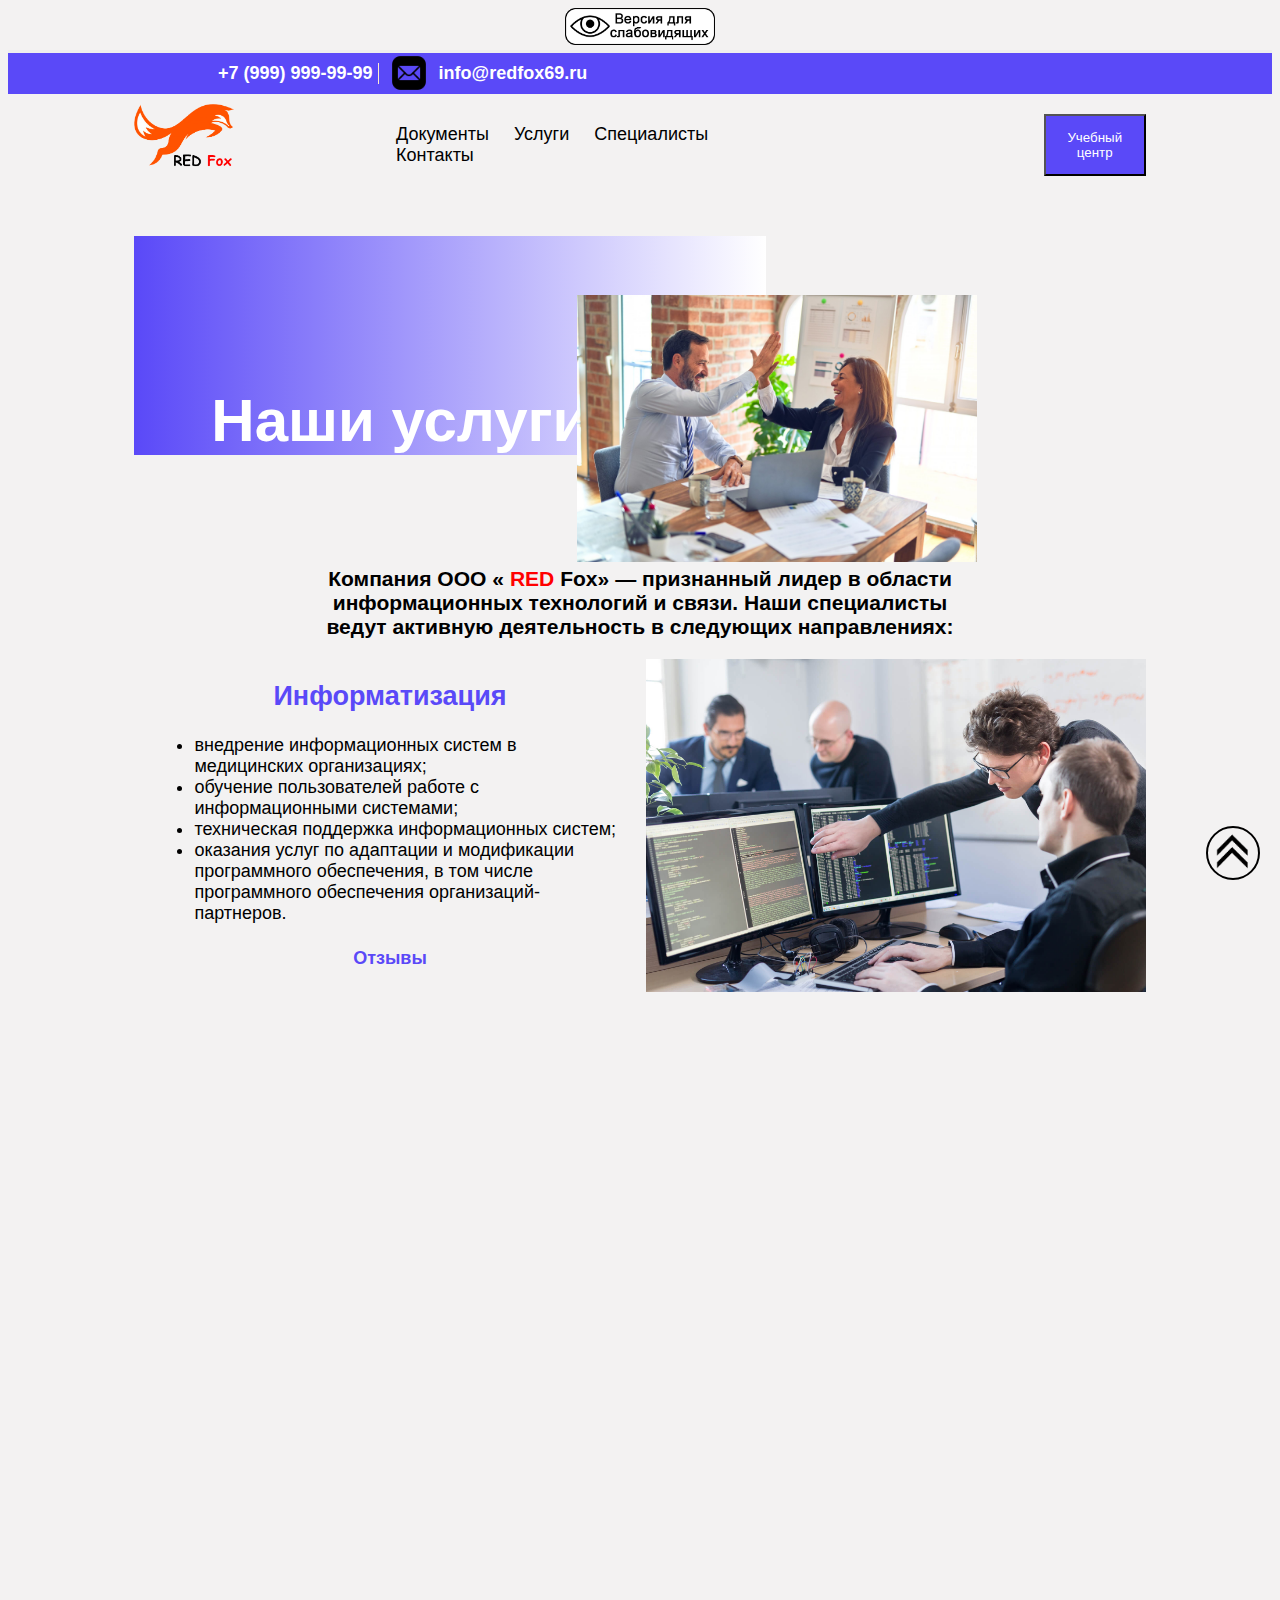
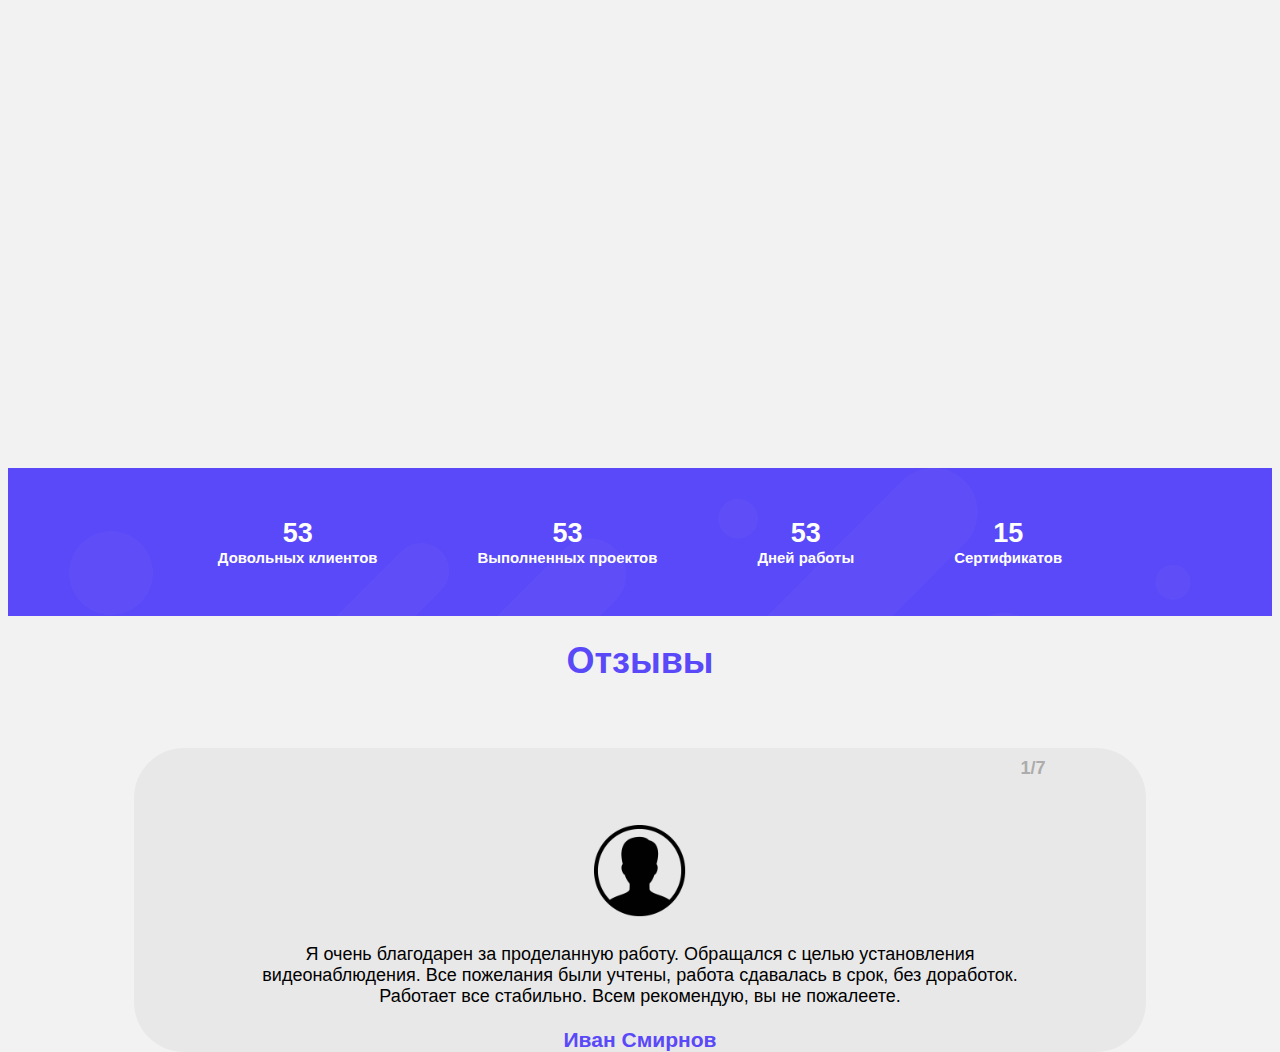
<file: services.html>
<!DOCTYPE html>
<html lang="en">

<head>
    <meta charset="UTF-8">
    <meta http-equiv="X-UA-Compatible" content="IE=edge">
    <meta name="viewport" content="width=device-width, initial-scale=1.0">
    <link rel="icon" href="image/REDFox-logo.png">
    <title>Услуги</title>
    <link rel="stylesheet" href="style/header&footer.css">
    <link rel="stylesheet" href="style/services.css">
</head>

<body>
    <header>
        <div class="box_for_bad_sees">
            <img id="specialButton" src="image/01 версия для слабовид.png" alt="ВЕРСИЯ ДЛЯ СЛАБОВИДЯЩИХ" title="ВЕРСИЯ ДЛЯ СЛАБОВИДЯЩИХ" />
        </div>

        <div class="box-contact">
            <h4 class="phone">+7 (999) 999-99-99</h4>
            <div class="box-email">
                <img src="image/email.png" alt="e-mail">
                <h4>info@redfox69.ru</h4>
            </div>
        </div>

        <div class="nav-box">
            <div class="logo">
                <a href="index.html"><img src="image/REDFox-logo.png" alt="logo"></a>
            </div>
            <nav class="navbar">
                <a href="document.html">Документы</a>
                <a href="services.html">Услуги</a>
                <a href="specialists.html">Специалисты</a>
                <a href="contact.html">Контакты</a>
            </nav>
            <button onclick="window.location.href = 'education-centr.html';" class="button-UC">Учебный центр</button>
        </div>
        <div class="arrow-slide-up" id="arrow-slide-up">
            <img src="image/arrow-slide-up.png" alt="">
        </div>
    </header>

    <div class="services-box">
        <h1>Наши услуги</h1>
    </div>
    <div class="for-img">
        <img src="image/Itgroup3-2048x1365.jpg" alt="services">
        <h3>
            Компания ООО « <span>RED</span> Fox» — признанный лидер в области информационных технологий и связи. Наши
            специалисты
            ведут активную деятельность в следующих направлениях:</h3>
    </div>

    <div class="info-box">
        <div class="text-box">
            <h2>Информатизация</h2>
            <ul>
                <li>внедрение информационных систем в медицинских организациях;</li>
                <li>обучение пользователей работе с информационными системами;</li>
                <li>техническая поддержка информационных систем;</li>
                <li>оказания услуг по адаптации и модификации программного обеспечения, в том числе программного обеспечения
                    организаций-партнеров.</li>
            </ul>
            <div class="otziv-btn">
                <h4 id="otziv-btn1">Отзывы</h4>
            </div>
        </div>
        <div class="img-box">
            <img src="image/b6557870a101e607c23aef6d76a6e4cc.jpg" alt="img">
        </div>
    </div>

    <div class="info-box">
        <div class="img-box">
            <img src="image/zaochnoe-distancionnoe-obuchenie.jpg" alt="img">
        </div>
        <div class="text-box">
            <h2>Обучение (повышение квалификации)</h2>
            <ul>
                <li>операционная система ASTRA LINUX;</li>
                <li>компьютерная грамотность;</li>
                <li>государственные порталы;</li>
                <li>кибергигиена;</li>
                <li>программное обеспечение «Региональная медицинская информационная система (РМИС).</li>
            </ul>
            <div class="otziv-btn">
                <h4 id="otziv-btn2">Отзывы</h4>
            </div>
        </div>
    </div>

    <div class="info-box">
        <div class="text-box">
            <h2>Монтаж сетей</h2>
            <ul>
                <li>структурированные кабельные системы (СКС) и локальные вычислительные сети (ЛВС);</li>
                <li>волоконно-оптические линии связи (ВОЛС);</li>
                <li>электромонтажные работы;</li>
                <li>системы безопасности (видеонаблюдение, СКУД, сигнальное оборудование);</li>
                <li>автоматические телефонные станции (АТС);</li>
                <li>системы связи;</li>
                <li>серверное оборудование.</li>
            </ul>
            <div class="otziv-btn">
                <h4 id="otziv-btn3">Отзывы</h4>
            </div>
        </div>
        <div class="img-box">
            <img src="image//itgroup-Монтаж-сетей.jpg" alt="img">
        </div>
    </div>

    <div class="info-box">
        <div class="img-box">
            <img src="image/osnovnyie-napravleniya-i-perspektivyi-razvitiya-testirovaniya-strukturirovannyix-kabelnyix-sete.jpg" alt="img">
        </div>
        <div class="text-box">
            <h2>Обслуживание сетей</h2>
            <ul>
                <li>автоматические телефонные станции (АТС);</li>
                <li>структурированные кабельные системы (СКС) и локальные вычислительные сети (ЛВС);</li>
                <li>волоконно-оптические линии связи (ВОЛС);</li>
                <li>системы безопасности (видеонаблюдение, СКУД, сигнальное оборудование);</li>
                <li>системы связи;</li>
                <li>серверное оборудование;</li>
                <li>хостинг и обслуживание сайта.</li>
            </ul>
            <div class="otziv-btn">
                <h4 id="otziv-btn4">Отзывы</h4>
            </div>
        </div>
    </div>

    <div class="counter">
        <div class="value">
            <h2 class="c active" data-max="150"></h2>
            <h5>Довольных клиентов</h5>
        </div>
        <div class="value">
            <h2 class="c active" data-max="240"></h2>
            <h5>Выполненных проектов</h5>
        </div>
        <div class="value">
            <h2 class="c active" data-max="720"></h2>
            <h5>Дней работы</h5>
        </div>
        <div class="value">
            <h2 class="c active" data-max="15"></h2>
            <h5>Сертификатов</h5>
        </div>
    </div>

    <h1 class="otziv-h1" id="otziv-box">Отзывы</h1>

    

    <div id="slides">
        <div class="slide showing">
            <div class="otziv">
                <h6>1/7</h6>
                <img src="image/user.png" alt="user">
                <p>Я очень благодарен за проделанную работу. Обращался с целью установления видеонаблюдения. Все пожелания были учтены, работа сдавалась в срок, без доработок. Работает все стабильно. Всем рекомендую, вы не пожалеете.</p>
                <h3>Иван Смирнов</h3>
            </div>
        </div>
        <div class="slide">
            <div class="otziv">
                <h6>2/7</h6>
                <img src="image/user.png" alt="user">
                <p>Установили систему видеонаблюдения для дома "под ключ". Демократичные цены.</p>
                <h3>Сергей Петров</h3>
            </div>
        </div>
        <div class="slide">
            <div class="otziv">
                <h6>3/7</h6>
                <img src="image/user.png" alt="user">
                <p>Хороший и отзывчивый персонал. Доступные системы оплаты. Очень порадовал индивидуальный подход к каждому клиенту. Успехов и процветания этой компании и коллективу.</p>
                <h3>Ирина Иванова</h3>
            </div>
        </div>
        <div class="slide">
            <div class="otziv">
                <h6>4/7</h6>
                <img src="image/user.png" alt="user">
                <p>Отличная команда!!!</p>
                <h3>Максим Васильев</h3>
            </div>
        </div>
        <div class="slide">
            <div class="otziv">
                <h6>5/7</h6>
                <img src="image/user.png" alt="user">
                <p>Проходил обучение по операционной системе ASTRA LINUX. Что могу сказать, пушка гонка, помогли со всем разобраться теперь могу свободно работать в ней. Рекомендую, очень классные специалисты.</p>
                <h3>Игорь Бандин</h3>
            </div>
        </div>
        <div class="slide">
            <div class="otziv">
                <h6>6/7</h6>
                <img src="image/user.png" alt="user">
                <p>Материал, который я освоила в процессе обучения в учебном центре ООО «АйТи Групп» был полезен для меня, понятен и хорошо усвоен благодаря высокому профессионализму преподавателей.</p>
                <h3>Полина Калуцких</h3>
            </div>
        </div>
        <div class="slide">
            <div class="otziv">
                <h6>7/7</h6>
                <img src="image/user.png" alt="user">
                <p>Хороший и отзывчивый персонал. Доступные системы оплаты. Очень порадовал индивидуальный подход к каждому клиенту. Успехов и процветания этой компании и коллективу.</p>
                <h3>Сергей Чесноков</h3>
            </div>
        </div>
      </div>

      

      <script src="scripts\script-services.js"></script>
      <!-- Скрипт пересчет чисел -->
      <script src="https://ajax.googleapis.com/ajax/libs/jquery/2.1.1/jquery.min.js"></script>
      <script src="https://cdnjs.cloudflare.com/ajax/libs/jquery/3.3.1/jquery.min.js"></script>
      <!-- Скрипт версии для СЛАБОВИДЯЩИХ -->
      <script src="https://lidrekon.ru/slep/js/jquery.js"></script>
      <script src="https://lidrekon.ru/slep/js/uhpv-full.min.js"></script>

    </body>


</html>
</file>
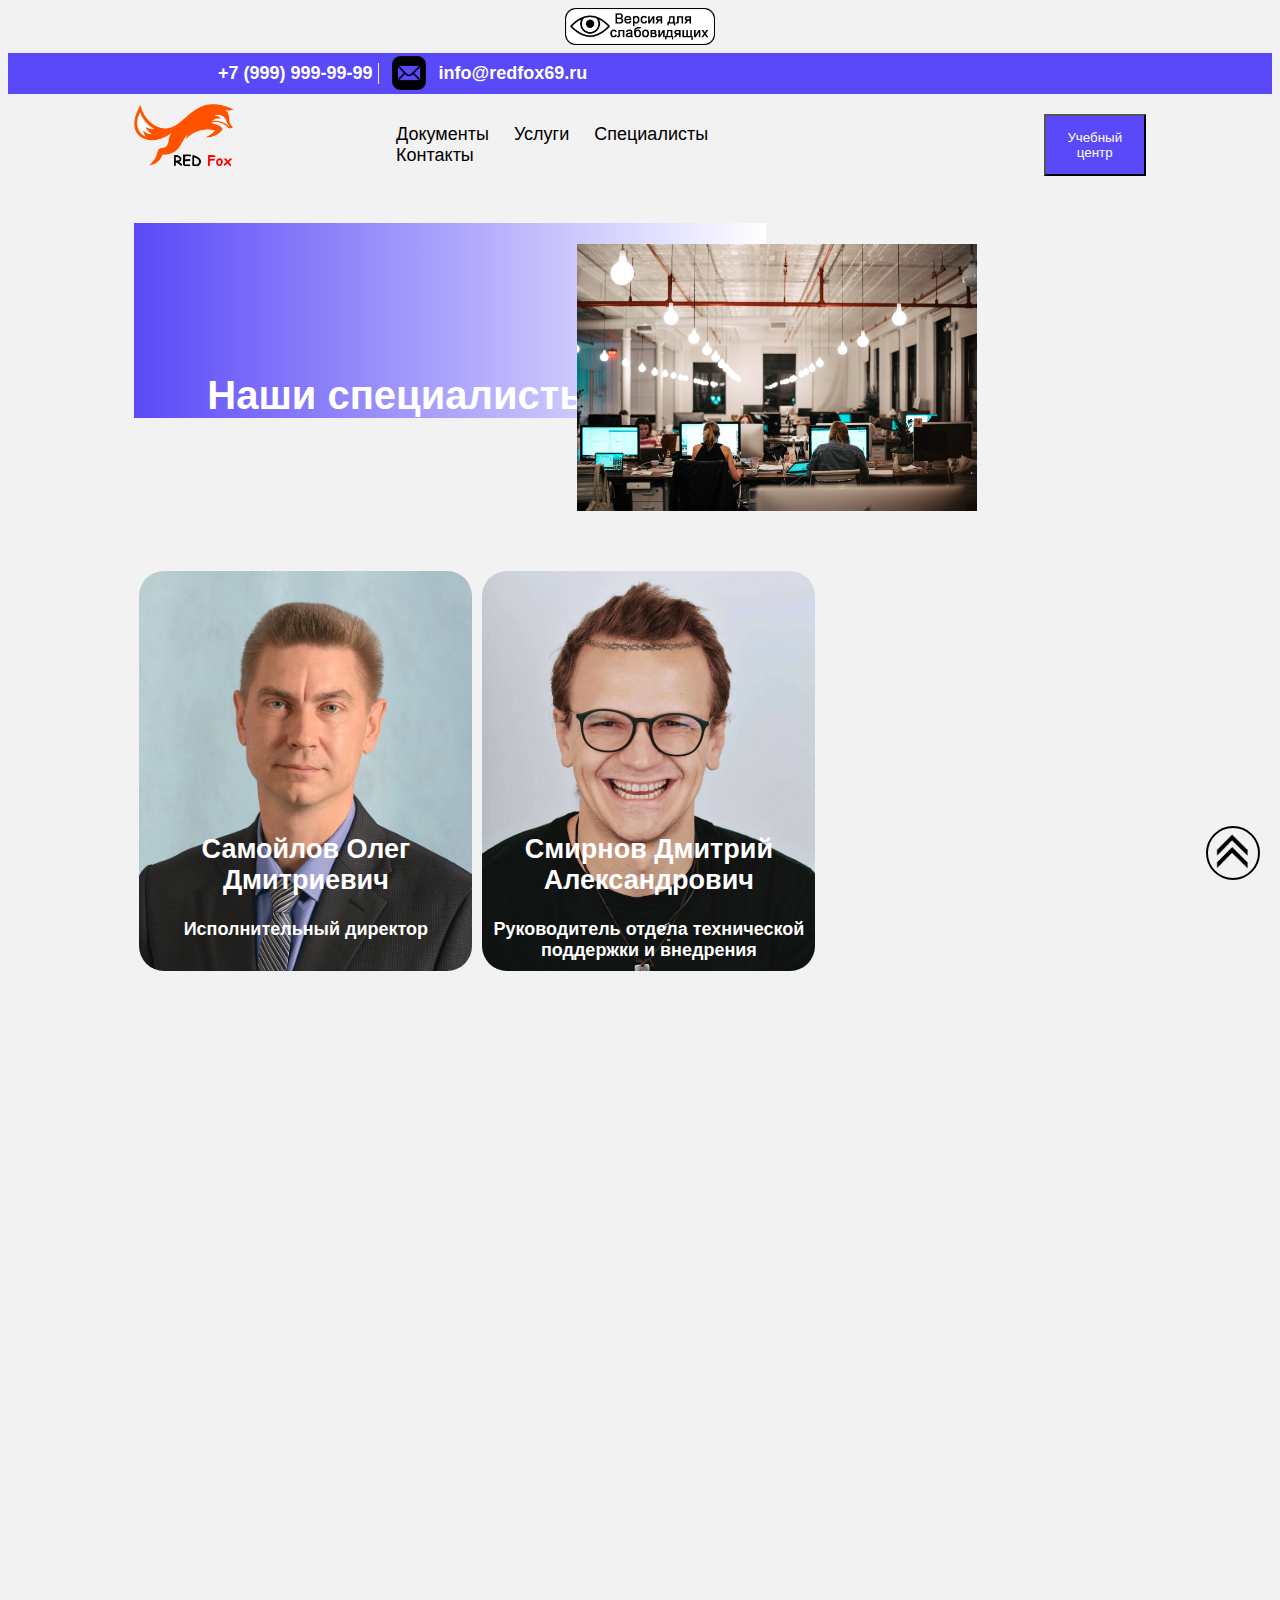
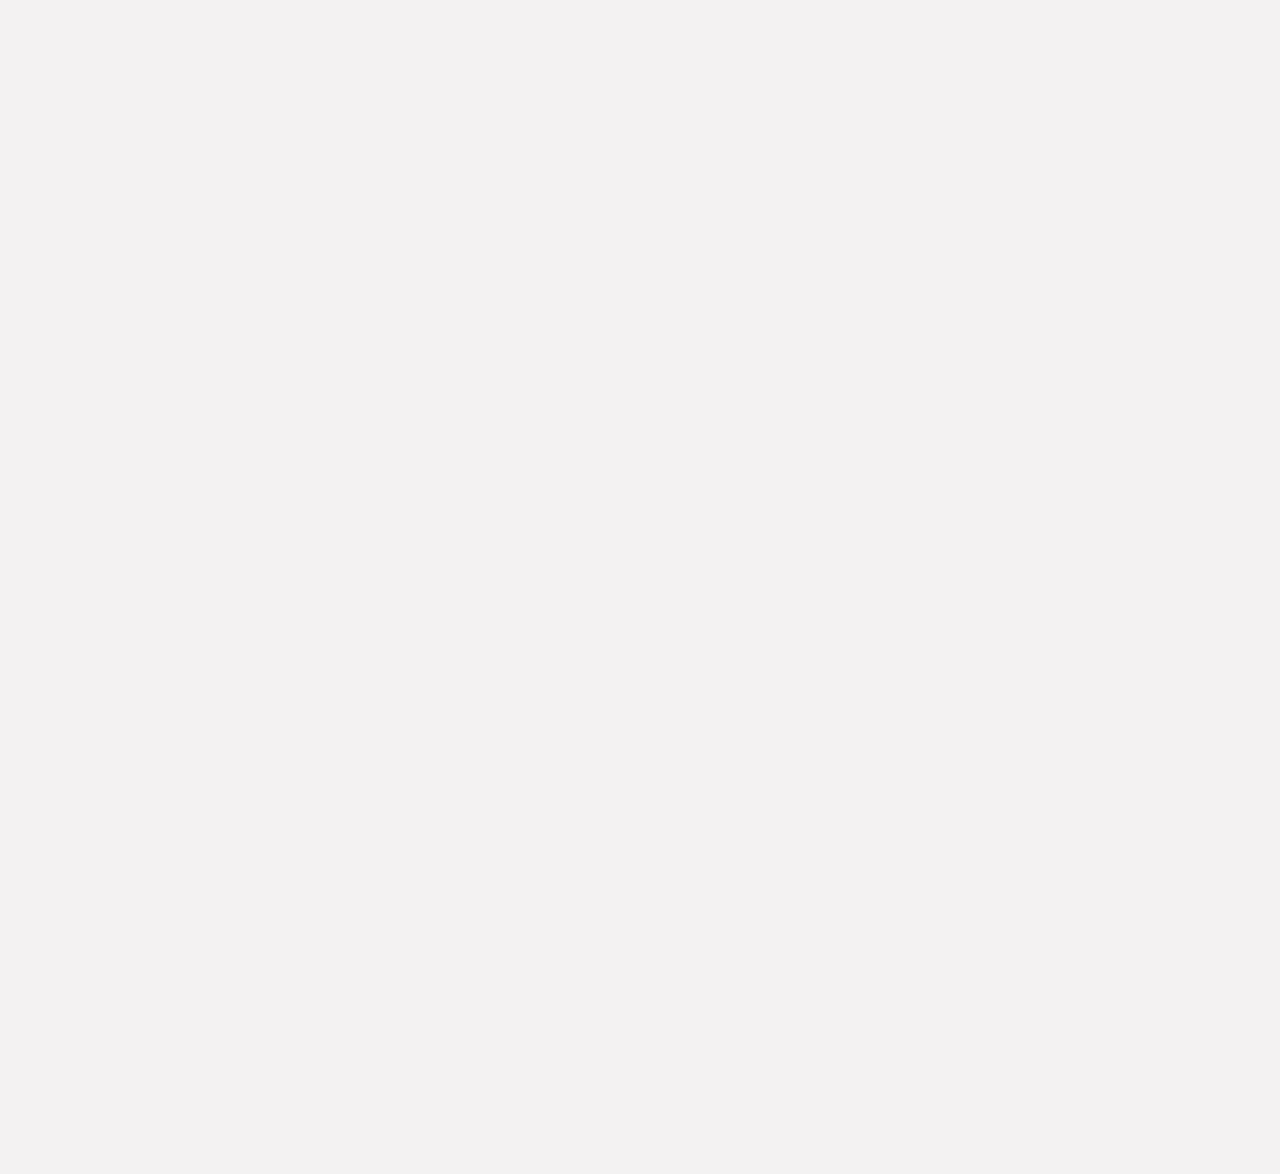
<file: specialists.html>
<!DOCTYPE html>
<html lang="en">
    <head>
        <meta charset="UTF-8">
        <meta http-equiv="X-UA-Compatible" content="IE=edge">
        <meta name="viewport" content="width=device-width, initial-scale=1.0">
        <link rel="icon" href="image/REDFox-logo.png">
        <title>Специалисты</title>
        <link rel="stylesheet" href="style/header&footer.css">
        <link rel="stylesheet" href="style/specialists.css">
    </head>
    
    <body>
        <header>
            <div class="box_for_bad_sees">
                <img id="specialButton" src="image/01 версия для слабовид.png" alt="ВЕРСИЯ ДЛЯ СЛАБОВИДЯЩИХ" title="ВЕРСИЯ ДЛЯ СЛАБОВИДЯЩИХ" />
            </div>
        
            <div class="box-contact">
                <h4 class="phone">+7 (999) 999-99-99</h4>
                <div class="box-email">
                    <img src="image/email.png" alt="e-mail">
                    <h4>info@redfox69.ru</h4>
                </div>
            </div>
    
            <div class="nav-box">
                <div class="logo">
                    <a href="index.html" ><img src="image/REDFox-logo.png" alt="logo"></a>
                </div>
                <nav class="navbar">
                    <a href="document.html">Документы</a>
                    <a href="services.html">Услуги</a>
                    <a href="specialists.html">Специалисты</a>
                    <a href="contact.html">Контакты</a>
                </nav>
                <button onclick="window.location.href = 'education-centr.html';" class="button-UC">Учебный центр</button>
            </div>
            <div class="arrow-slide-up" id="arrow-slide-up">
                <img src="image/arrow-slide-up.png" alt="">
            </div>
        </header>

        <div class="specialists-box">
            <h1>Наши специалисты</h1>
        </div>
        <div class="for-img">
            <img src="image/специалисты-1536x1024.jpg" alt="specialists">
        </div>
    
        <div class="card-box">
            <div class="card" id="card1">
                <div class="text" id="text1">
                    <h2>Самойлов Олег Дмитриевич</h2>
                    <h4>Исполнительный директор</h4>
                </div>
            </div>

            <div class="card" id="card2">
                <div class="text" id="text2">
                    <h2>Смирнов Дмитрий Александрович</h2>
                    <h4>Руководитель отдела технической поддержки и внедрения</h4>
                </div>
            </div>

            <div class="card" id="card3">
                <div class="text" id="text3">
                    <h2>Алексеева Марина Витальевна</h2>
                    <h4>Специалист технической поддержки</h4>
                </div>
            </div>

            <div class="card" id="card4">
                <div class="text" id="text4">
                    <h2>Петров Александр Анатольевич</h2>
                    <h4>Специалист технической поддержки</h4>
                </div>
            </div>

            <div class="card" id="card5">
                <div class="text" id="text5">
                    <h2>Иванцова Ирина Викторовна</h2>
                    <h4>Специалист технической поддержки</h4>
                </div>
            </div>

            <div class="card" id="card6">
                <div class="text" id="text6">
                    <h2>Седова Маргарита Васильевна</h2>
                    <h4>Специалист технической поддержки</h4>
                </div>
            </div>

            <div class="card" id="card7">
                <div class="text" id="text7">
                    <h2>Копылова Анастасия Яковлевна</h2>
                    <h4>Системный администратор</h4>
                </div>
            </div>

            <div class="card" id="card8">
                <div class="text" id="text8">
                    <h2>Алексеев Виктор Леонидович</h2>
                    <h4>Ведущий инженер</h4>
                </div>
            </div>

            <div class="card" id="card9">
                <div class="text" id="text9">
                    <h2>Михайлов Андрей Петрович</h2>
                    <h4>Инженер</h4>
                </div>
            </div>
        </div>
      
    
        <script src="scripts/script-specialists.js"></script>
        <!-- Скрипт версии для СЛАБОВИДЯЩИХ -->
      <script src="https://lidrekon.ru/slep/js/jquery.js"></script>
      <script src="https://lidrekon.ru/slep/js/uhpv-full.min.js"></script>

    </body>
</html>
</file>
<file: style/header&footer.css>
body{
    background: rgb(243, 242, 242);
    font-size: 18px;
    font-family: 'Gill Sans', 'Gill Sans MT', Calibri, 'Trebuchet MS', sans-serif;
}

.box_for_bad_sees{
    border-bottom: 3px solid rgb(238, 238, 238);
    text-align: center;
}
.box_for_bad_sees img{
    width: 150px;
}
.box_for_bad_sees img:hover {
    opacity: 0.8;
    transform: scale(1.05);
    cursor: pointer;
}

.box-contact {
    display: flex;
    background: #5a49f8;
    color: white;
    padding-left: 200px;
}
.phone {
    margin: 10px 10px;
    border-right:1px solid blanchedalmond ;
    padding-right: 5px;

}
.box-email {
    display: flex;
}
.box-email img {
max-width: 40px;
max-height: 40px;
margin: 0px 0;
}
.box-email h4 {
    margin: 10px 10px;
}

.nav-box {
    display: flex;
    margin: 0 10%;
}
.logo {
    padding: 10px 0 0 0;
}
.logo img {
    width: 100px;
}
.navbar {
    padding: 30px 15%;
    max-width: auto;
}
.navbar a{
    text-decoration: none;
    color: black;
    text-align: center;
    font-size: 18px;
    margin: 0 10px;
}
.navbar a:hover {
    border-bottom: 2px solid #5a49f8;
    color: #5a49f8;
}
.navbar a:active{
    color: #5a49f8;
}
.button-UC {
    text-decoration: none;
    max-width: auto;
    max-height: auto;
    background: #5a49f8;
    color: white;
    padding: 8px 5px;
    margin: 20px 0 20px 10%;
}
.button-UC:hover {
    background: transparent;
    border: 2px solid #5a49f8;
    color: #5a49f8;
    transition: 2s;
    cursor: pointer;
}
.arrow-slide-up img {
    width: 50px;
    border: 2px solid black;
    border-radius: 50%;
    position: fixed;
    bottom: 20px;
    right: 20px;
}
.arrow-slide-up img:hover {
    transform: scale(1.05);
    background-color: #5a49f8;
    cursor: pointer;
}
</file>
<file: style/contact.css>
body {
    background: rgb(243, 242, 242);
}
.contact-box {
    background: linear-gradient(to right, #5a49f8, white);
    margin: 0 10%;
    width: 50%;
}

.contact-box h1 {
    color: rgb(255, 255, 255);
    font-size: 60px;
    padding: 150px 100px 0 0;
    text-align: center;
}

.for-img img {
    width: 400px;
    position: relative;
    top: -200px;
    left: 45%;
}

.for-img h3 {
    text-align: center;
    margin: -200px 25% 0 25%;
}
.contact {
    position: relative;
    top: -200px;
    display: flex;
    margin: 0 10%;
    justify-content: left;
}
.block {
    max-width: 200px;
    padding: 0;
    margin-right: 20px;
}
.contact h4 {
    color: #5a49f8;
}
.feedback {
    position: relative;
    top: -150px;
}
.feedback h2 {
    text-align: center;
    color: #5a49f8;
}
.for-input {
    margin: 0 10%;
    text-align: center;
}
.for-input input {
    margin-bottom: 20px;
    width: 40%;
    border: none;
    border-bottom: 1px solid gray;
}
.for-input input:hover {
    border: 1px solid black;
}
.for-input textarea {
    margin-bottom: 20px;
    width: 81%;
    border: none;
    border-bottom: 1px solid gray;
}
.for-input textarea:hover {
    border: 1px solid black;
}
.checkbox {
    text-align: left;
    margin: 0 10%;
    margin-bottom: 20px;

}
.checkbox input {
    margin: 0;
    width: 15px;
}
.checkbox input:hover {
    cursor: pointer;
}
.btn-submit {
    margin-top: 20px;
}
.btn-submit button {
    max-width: auto;
    max-height: auto;
    background: #5a49f8;
    color: white;
    padding: 5px 10px;
    margin: 20px 0;
}

.btn-submit button:hover {
    background: transparent;
    border: 2px solid #5a49f8;
    color: #5a49f8;
    transition: 1s;
    cursor: pointer;
}
.box-map {
    text-align: center;
    position: relative;
    top: -100px;
}
</file>
<file: style/document.css>
body {
    background: rgb(243, 242, 242);
}
.background {
    background: linear-gradient(#5a49f8, rgb(155, 155, 155));
    margin: 0 10% 250px 10%;
}
.documents {
    margin: 0 50px;
    position: relative;
    top: 100px;
    background: white;
}
.documents h1 {
    text-align: center;
}
.docs {
    opacity: 0;
}
.docs.element-show {
    opacity: 1;
    transition: all 1.5s;
    transform: translateY(0%);
}
.docs-box-r{
    display: flex;
    margin: 0 100px 50px 100px;
    justify-content: center;
}
.docs-box-r img{
    width: 400px;
}
.docs-info-r{
    background: white;
    position: relative;
    top: 50px;
    left: 70px;
    padding: 40px 40px;
    max-width: 400px;
}
.docs-info-r h2 {
    text-align: right;
}
.docs-info-r button {
    background: #5a49f8;
    border: 1px solid #5a49f8;
    padding: 5px 10px;
    color: white;
    font-size: 18px;
    margin-left: 50%;
}
.docs-info-r button:hover {
    background: transparent;
    border: 1px solid #5a49f8;
    color: #5a49f8;
    transition: 2s;
    cursor: pointer;
}
.docs-box-l{
    display: flex;
    margin: 0 100px 50px 100px;
    justify-content: center;
}
.docs-box-l img{
    width: 400px;
}
.docs-info-l{
    background: white;
    position: relative;
    top: 50px;
    left: -70px;
    text-align: left;
    padding: 40px 40px;
    max-width: 400px;
}
.docs-info-l h2{
    text-align: left;
}
.docs-info-l button {
    background: #5a49f8;
    border: 1px solid #5a49f8;
    padding: 5px 10px;
    color: white;
    font-size: 18px;
    margin-left: 10%;
}
.docs-info-l button:hover {
    background: transparent;
    border: 1px solid #5a49f8;
    color: #5a49f8;
    transition: 2s;
    cursor: pointer;
}
.close-r {
    display: none;
}
.close-l {
    display: none;
}
.invisible-box {
    display: none;
    margin: 50px 100px;
    text-align: left;
    border: 2px solid rgb(224, 223, 223);
    border-radius: 25px;
    color: black;
}
.invisible-box:hover {
    background: rgb(238, 238, 238);
    transition: 2s;
    box-shadow: 0 10px 14px 0px;
}
.invisible-box a{
    text-decoration: none;
    color: black;
    font-size: 20px;
    color: black;
}
.invisible-box a:hover {
    border-bottom: 1px solid black;
    font-weight: bold;
}
</file>
<file: style/education-centr.css>
body {
    background: rgb(243, 242, 242);
}
.uc-slide img {
    width: 80%;
    height: auto;
}

.text {
    position: relative;
    top: -300px;
    background: white;
    width: 80%;
    height: auto;
    margin: 0 10%;
    font-size: 20px;
    font-family: cursive;
}

.btn-slides {
    max-width: auto;
    max-height: auto;
    background: #5a49f8;
    color: white;
    padding: 5px 10px;
    margin: 10px 0;
}

.btn-slides:hover {
    background: transparent;
    border: 2px solid #5a49f8;
    color: #5a49f8;
    transition: 2s;
    cursor: pointer;
}

#slides {
    position: relative;
    list-style-type: none;
    text-align: center;
}

.slide {
    position: absolute;
    left: 0px;
    top: 0px;
    width: 100%;
    height: 100%;
    opacity: 0;
    z-index: 1;
    text-align: center;

    -webkit-transition: opacity 1s;
    -moz-transition: opacity 1s;
    -o-transition: opacity 1s;
    transition: opacity 1s;
}

.showing {
    opacity: 1;
    z-index: 2;
}

.info-block {
    margin: 50% 10% 0 10%;

}

.info-block h1 {
    color: #5a49f8;
    text-align: center;
}
.box-rmis {
    background-image: url(/image/Swish-background-1250x642.png);
    background-repeat: no-repeat;
    background-size: 100%;
    display: flex;
    height: auto;
}
.box-rmis h2{
    color: black;
    padding-left: 20px;
    margin-top: 15%;
}
.box-rmis img {
    width: 500px;
    border-top-left-radius: 50%;
    border-bottom-left-radius: 10%;
    border-top-right-radius: 10%;
    margin: 5px 5px 30px 5px;
}
.kursi h2 {
    color: #5a49f8;
    text-align: center;
}
.cursi-box {
    display: flex;
    flex-wrap: wrap;
    justify-content: space-evenly;
}
.kurs {
    background: white;
    width: 49%;
    border-left: 1px solid #5a49f8;
    margin-bottom: 20px;
    opacity: 0;
}
.kurs.element-show {
    opacity: 1;
    transition: all 2s;
    transform: translateX(10%);
  }
.kurs:hover {
    border-left: 1px solid rgb(255, 123, 0);
}
.kurs-head {
    display: flex;
    justify-content: space-between;
}
.kurs-head h3 {
    margin: 0;
    padding: 5px;
    background: #5a49f8;
    border-top-right-radius: 25px;
    width: 30%;
    color: azure;
}
.btn-kurs {
    text-decoration: none;
    max-width: auto;
    max-height: auto;
    background: #5a49f8;
    color: white;
    padding: 2px 5px;
    margin: 5px 10px 0 0;
}
.btn-kurs:hover {
    background: transparent;
    border: 2px solid #5a49f8;
    color: #5a49f8;
    transition: 2s;
    cursor: pointer;
}
.kurs-body {
    color: rgb(78, 78, 78);
}
.kurs-body h2 {
    margin: 5px 0 0 0;
    text-align: left;
    padding: 0 40px;
    text-decoration: underline;

}
.kurs-body p {
    padding: 0 40px;
    margin: 10px 0 80px 0 ;
}
.programm {
    display: flex;
    justify-content: space-between;
    background: white;
}
.programm:hover {
    transform: scale(1.01);
}
.block-left {
    width: 60%;
    padding: 10px 20px;
}
.block-left span {
    font-weight: bold;
}
.block-right {
    padding-top: 10px;
}
.block-right span {
    font-weight: bold;
}
.sale {
    color: black;
    text-align: center;
    font-size: 40px;
    font-weight: bold;
    margin: 20px 0 0 0;
}
.sale-text {
    text-align: center;
    color: gray;
    margin-top: 0;
    font-weight: lighter;
    font-family: cursive;
}
.for-button{
    display: flex;	
  justify-content: center;
}
.button-prog {
    text-decoration: none;
    max-width: auto;
    max-height: auto;
    background: #5a49f8;
    color: white;
    padding: 8px 5px;
    margin: 0 10px 20px 10px;
}
.button-prog:hover {
    background: transparent;
    border: 2px solid #5a49f8;
    color: #5a49f8;
    transition: 2s;
    cursor: pointer;
}
.button-prog-sign {
    text-decoration: none;
    max-width: auto;
    max-height: auto;
    background: #5a49f8;
    color: white;
    padding: 8px 5px;
    margin: 0 10px 20px 10px;
}
.button-prog-sign:hover {
    background: transparent;
    border: 2px solid #5a49f8;
    color: #5a49f8;
    transition: 2s;
    cursor: pointer;
}
.button-prog-hide {
    text-decoration: none;
    max-width: auto;
    max-height: auto;
    background: #5a49f8;
    color: white;
    padding: 8px 5px;
    display: none;
    margin: 0 10px 20px 10px;
}
.button-prog-hide:hover {
    background: transparent;
    border: 2px solid #5a49f8;
    color: #5a49f8;
    transition: 2s;
    cursor: pointer;
}
.invisible-prog {
    border: 3px solid #5a49f8;
    padding: 10px 20px;
    display: none;
}
.hide {
    text-align: end;
}
.hide:hover {
    color: #5a49f8;
    font-weight: bold;
    cursor: pointer;
}
.invisible-prog h2 {
    text-decoration: underline;
}

.sign-box {
    background: rgb(243, 242, 242);
    box-shadow: 0px 5px 14px 5px #5a49f8;
    position: fixed;
    top: 10%;
    bottom: 10%;
    left: 10%;
    right: 10%;
    display: none;
}
.sign-box h2 {
    text-align: center;
    margin-top: 0;
    color: #5a49f8;
}
.btn-close {
    margin: 0;
    text-align: right;
    padding: 10px 20px 0 0;
    font-size: 20px;
}
.btn-close:hover {
    color: red;
    font-weight: bold;
    cursor: pointer;
}
.for-input {
    margin: 0 10%;
    text-align: center;
}
.for-input input {
    margin-bottom: 20px;
    width: 40%;
    border: none;
    border-bottom: 1px solid gray;
}
.for-input input:hover {
    border: 1px solid black;
}
.select {
    margin-bottom: 20px;
    width: 40%;
    border: none;
    border-bottom: 1px solid gray;
}
.select:hover {
    cursor: pointer;
    border: 1px solid black;
}
.for-input textarea {
    margin-bottom: 20px;
    width: 81%;
    border: none;
    border-bottom: 1px solid gray;
}
.for-input textarea:hover {
    border: 1px solid black;
}
.checkbox {
    text-align: left;
    margin: 0 10%;
    margin-bottom: 20px;

}
.checkbox input {
    margin: 0;
    width: 15px;
}
.checkbox input:hover {
    cursor: pointer;
}
.btn-submit {
    margin-top: 20px;
}
.btn-submit button {
    max-width: auto;
    max-height: auto;
    background: #5a49f8;
    color: white;
    padding: 5px 10px;
    margin: 20px 0;
}

.btn-submit button:hover {
    background: transparent;
    border: 2px solid #5a49f8;
    color: #5a49f8;
    transition: 1s;
    cursor: pointer;
}




.green {
    background-color: green;
  }
  
  .red {
    background-color: red;;
  }
</file>
<file: style/services.css>
body {
    background: rgb(243, 242, 242);
}
.services-box {
    background: linear-gradient(to right, #5a49f8, white);
    margin: 0 10%;
    width: 50%;
}

.services-box h1 {
    color: rgb(255, 255, 255);
    font-size: 60px;
    padding: 150px 100px 0 0;
    text-align: center;
}

.for-img img {
    width: 400px;
    position: relative;
    top: -200px;
    left: 45%;
}

.for-img h3 {
    text-align: center;
    margin: -200px 25% 0 25%;
}

.for-img span {
    color: red;
}

.info-box {
    margin: 20px 10% 0 10%;
    display: flex;
    opacity: 0;
}
.info-box.element-show {
    opacity: 1;
    transition: all 1.5s;
    transform: translateY(0%);
  }

.text-box {
    padding: 0 20px;
}

.text-box h2 {
    color: #5a49f8;
    text-align: center;
}

.otziv-btn {
    text-align: center;
}

.otziv-btn h4 {
    text-decoration: none;
    color: #5a49f8;
}

.otziv-btn h4:hover {
    text-decoration: underline;
    cursor: pointer;
}

.img-box img {
    width: 500px;
}

.counter {
    display: flex;
    color: white;
    background-color: #5a49f8;
    background-image: url(/image/element1.png);
    background-repeat: no-repeat;
    background-size: cover;
    -webkit-box-pack: justify;
    justify-content: center;
    text-align: center;
}

.value {
    margin: 50px 50px;
}

.value h2 {
    margin: 0;
}

.value h5 {
    margin: 0;
}

.otziv-h1 {
    text-align: center;
    color: #5a49f8;
}
.otziv {
    padding: 0 100px;
    background: rgb(233, 232, 232);
    border-radius: 50px;
}
.otziv h6 {
    text-align: right;
    color: rgb(172, 172, 172);
    font-size: 18px;
    padding-top: 10px;
}
.otziv img {
    width: 100px;
}

.otziv h3 {
    color: #5a49f8;
} 


#slides{
    position: relative;
    list-style-type: none;
    text-align: center;
    margin: 0px 10% 20px 10%;
  }
  .slide{
    position: absolute;
    left: 0px;
    top: 0px;
    width: 100%;
    height: 100%;
    opacity: 0;
    z-index: 1;
    text-align: center;
  
    -webkit-transition: opacity 1s;
    -moz-transition: opacity 1s;
    -o-transition: opacity 1s;
    transition: opacity 1s;
  }
  .showing{
    opacity: 1;
    z-index: 2;
  }
</file>
<file: style/specialists.css>
body {
    background: rgb(243, 242, 242);
}
.specialists-box {
    background: linear-gradient(to right, #5a49f8, white);
    margin: 0 10%;
    width: 50%;
}
.specialists-box h1 {
    color: rgb(255, 255, 255);
    font-size: 40px;
    padding: 150px 100px 0 0;
    text-align: center;
}

.for-img img {
    width: 400px;
    position: relative;
    top: -200px;
    left: 45%;
}
.card-box {
    margin: 0 10%;
    position: relative;
    top: -150px;
    display: flex;
    flex-wrap: wrap;
    align-items: center;
    justify-content:left;
    text-align: center;

}
.card {
    background-size: 100%;
    background-repeat: no-repeat;
    width: auto;
    max-width: 333px;
    height: 400px;
    margin: 5px;
    border-radius: 25px;
    opacity: 0;
}
.card.element-show {
    opacity: 1;
    transition: all 1.5s;
    transform: translateY(0%);
  }
#card1 {background-image: url(../image/specialist1.jpg);}
#card2 {background-image: url(../image/specialist2.jpg);}
#card3 {background-image: url(../image/specialist3.jpg);}
#card4 {background-image: url(../image/specialist4.jpg);}
#card5 {background-image: url(../image/specialist5.jpg);}
#card6 {background-image: url(../image/specialist8.jpg);}
#card7 {background-image: url(../image/specialist7.jpg);}
#card8 {background-image: url(../image/specialist6.jpg);}
#card9 {background-image: url(../image/specialist9.jpg);}


.text {
    color: white;
    position: relative;
    top: 60%;
}

.card:hover {
    position: relative;
    top: -5px;
    opacity: 0.9;
}
</file>
